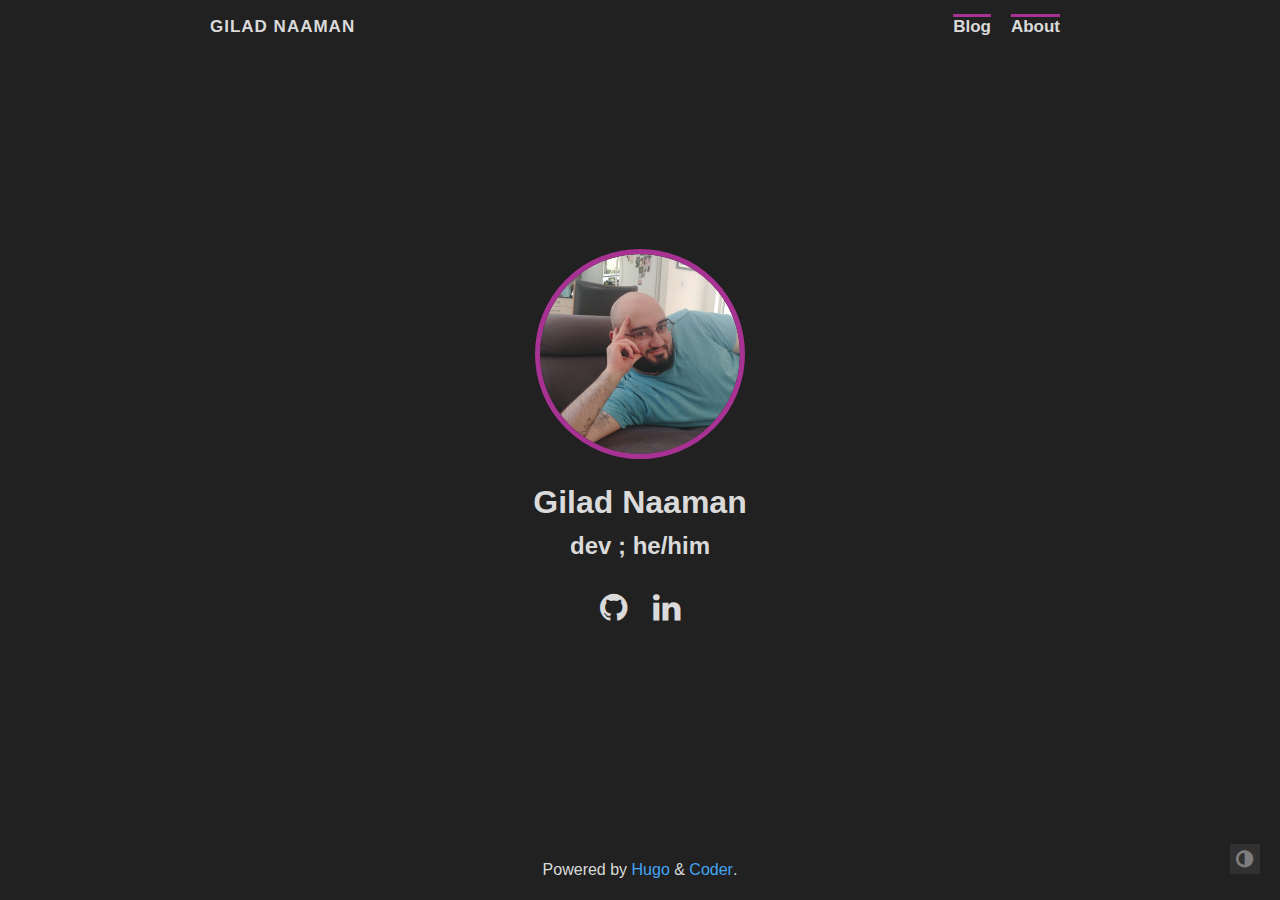
<file: index.html>
<!DOCTYPE html>
<html lang="en">

  <head>
    <meta charset="utf-8">
    <meta name="viewport" content="width=device-width, initial-scale=1.0">
    <meta http-equiv="Content-Language" content="en">
    <meta name="color-scheme" content="light dark">

    

    <meta name="author" content="Gilad Naaman">
    <meta name="description" content="Gilad Naaman&#39;s personal website">
    <meta name="keywords" content="blog,developer,personal">

    <meta name="twitter:card" content="summary"/>
<meta name="twitter:title" content="Gilad naaman"/>
<meta name="twitter:description" content="Gilad Naaman&#39;s personal website"/>

    <meta property="og:title" content="Gilad naaman" />
<meta property="og:description" content="Gilad Naaman&#39;s personal website" />
<meta property="og:type" content="website" />
<meta property="og:url" content="https://naaman.io/" />



    <title>Gilad naaman</title>

    
      <link rel="canonical" href="https://naaman.io/">
    

    <link rel="preload" href="/fonts/forkawesome-webfont.woff2?v=1.2.0" as="font" type="font/woff2" crossorigin>

    
      
      
      <link rel="stylesheet" href="/css/coder.min.8e2b2510f60e1715eae08d113a808dcdaf17f6f711edb9e969be38d0074d240d.css" integrity="sha256-jislEPYOFxXq4I0ROoCNza8X9vcR7bnpab440AdNJA0=" crossorigin="anonymous" media="screen" />
    

    

    
      
        
        
        <link rel="stylesheet" href="/css/coder-dark.min.aa883b9ce35a8ff4a2a5008619005175e842bb18a8a9f9cc2bbcf44dab2d91fa.css" integrity="sha256-qog7nONaj/SipQCGGQBRdehCuxioqfnMK7z0Tastkfo=" crossorigin="anonymous" media="screen" />
      
    

    
      <link rel="stylesheet" href="/css/custom.css" />
    

    

    <link rel="icon" type="image/png" href="/images/favicon-32x32.png" sizes="32x32">
    <link rel="icon" type="image/png" href="/images/favicon-16x16.png" sizes="16x16">

    <link rel="apple-touch-icon" href="/images/apple-touch-icon.png">
    <link rel="apple-touch-icon" sizes="180x180" href="/images/apple-touch-icon.png">

    <link rel="alternate" type="application/rss+xml" href="/index.xml" title="Gilad naaman" />
    
      <script defer src="https://twemoji.maxcdn.com/v/13.0.2/twemoji.min.js"
        integrity="sha384-wyB/MspSJ/r2bT2kCj44qtsYRYlpzO2oAPhRj5myrWD63dt6qWv4x8AZe7Fl3K3b" crossorigin="anonymous"></script>
    

    <meta name="generator" content="Hugo 0.98.0" />
  </head>

  
  
    
  
  <body class="preload-transitions colorscheme-dark"
        onload=" twemoji.parse(document.body); "
  >
    
<div class="float-container">
    <a id="dark-mode-toggle" class="colorscheme-toggle">
        <i class="fa fa-adjust fa-fw" aria-hidden="true"></i>
    </a>
</div>


    <main class="wrapper">
      <nav class="navigation">
  <section class="container">
    <a class="navigation-title" href="/">
      Gilad naaman
    </a>
    
      <input type="checkbox" id="menu-toggle" />
      <label class="menu-button float-right" for="menu-toggle">
        <i class="fa fa-bars fa-fw" aria-hidden="true"></i>
      </label>
      <ul class="navigation-list">
        
          
            <li class="navigation-item">
              <a class="navigation-link" href="/posts/">Blog</a>
            </li>
          
            <li class="navigation-item">
              <a class="navigation-link" href="/about/">About</a>
            </li>
          
        
        
      </ul>
    
  </section>
</nav>


      <div class="content">
        
  <section class="container centered">
  <div class="about">
    
      
        <div class="avatar"><img src="/images/avatar.jpeg" alt="avatar"></div>
      
    
    
    <h1>Gilad Naaman</h1>
    
    <h2>dev ; he/him</h2>
    
    
    <ul>
      
        
          <li>
            <a href="https://github.com/gilnaa/" aria-label="Github"   >
              <i class="fa fa-github fa-2x" aria-hidden="true"></i>
            </a>
          </li>
        
      
        
          <li>
            <a href="https://www.linkedin.com/in/gilad-naaman-b6164214a/" aria-label="linky dinky"   >
              <i class="fa fa-linkedin fa-2x" aria-hidden="true"></i>
            </a>
          </li>
        
      
    </ul>
    
  </div>
</section>


      </div>

      
  <footer class="footer">
    <section class="container">
      
      
      
        
        Powered by <a href="https://gohugo.io/">Hugo</a> & <a href="https://github.com/luizdepra/hugo-coder/">Coder</a>.
      
      
    </section>
  </footer>


    </main>

    
      
      <script src="/js/coder.min.f453d26c79f010446cf0d9770197f77de32c07b7a5512d141a286247fe154a22.js" integrity="sha256-9FPSbHnwEERs8Nl3AZf3feMsB7elUS0UGihiR/4VSiI="></script>
    

    

    

    

    

    

    

    

    
  </body>

</html>
</file>
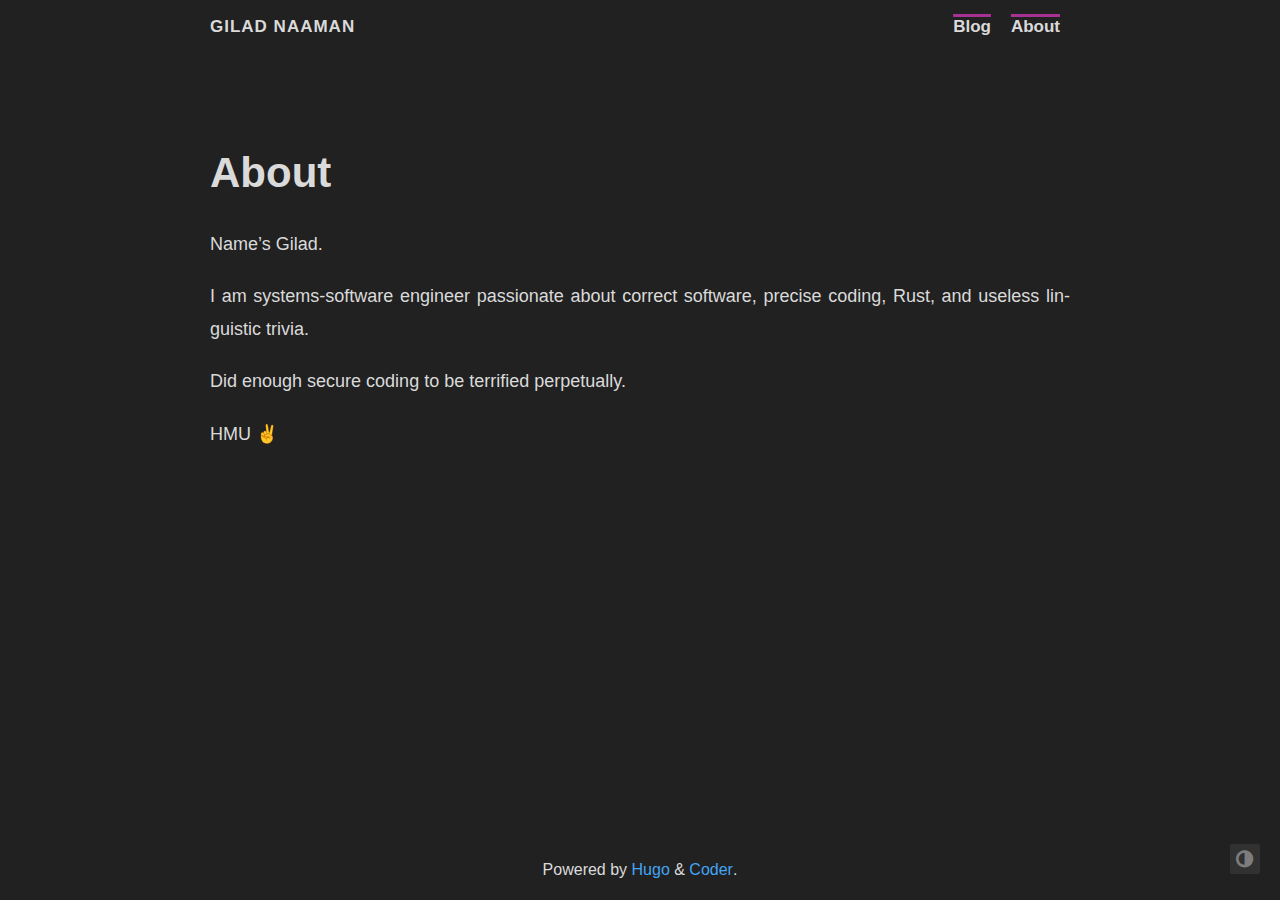
<file: about/index.html>
<!DOCTYPE html>
<html lang="en">

  <head>
    <meta charset="utf-8">
    <meta name="viewport" content="width=device-width, initial-scale=1.0">
    <meta http-equiv="Content-Language" content="en">
    <meta name="color-scheme" content="light dark">

    

    <meta name="author" content="Gilad Naaman">
    <meta name="description" content="Name&rsquo;s Gilad.
I am systems-software engineer passionate about correct software, precise coding, Rust, and useless linguistic trivia.
Did enough secure coding to be terrified perpetually.
HMU ✌️">
    <meta name="keywords" content="blog,developer,personal">

    <meta name="twitter:card" content="summary"/>
<meta name="twitter:title" content="About"/>
<meta name="twitter:description" content="Name&rsquo;s Gilad.
I am systems-software engineer passionate about correct software, precise coding, Rust, and useless linguistic trivia.
Did enough secure coding to be terrified perpetually.
HMU ✌️"/>

    <meta property="og:title" content="About" />
<meta property="og:description" content="Name&rsquo;s Gilad.
I am systems-software engineer passionate about correct software, precise coding, Rust, and useless linguistic trivia.
Did enough secure coding to be terrified perpetually.
HMU ✌️" />
<meta property="og:type" content="article" />
<meta property="og:url" content="https://naaman.io/about/" /><meta property="article:section" content="" />





    <title>
  About · Gilad naaman
</title>

    
      <link rel="canonical" href="https://naaman.io/about/">
    

    <link rel="preload" href="/fonts/forkawesome-webfont.woff2?v=1.2.0" as="font" type="font/woff2" crossorigin>

    
      
      
      <link rel="stylesheet" href="/css/coder.min.8e2b2510f60e1715eae08d113a808dcdaf17f6f711edb9e969be38d0074d240d.css" integrity="sha256-jislEPYOFxXq4I0ROoCNza8X9vcR7bnpab440AdNJA0=" crossorigin="anonymous" media="screen" />
    

    

    
      
        
        
        <link rel="stylesheet" href="/css/coder-dark.min.aa883b9ce35a8ff4a2a5008619005175e842bb18a8a9f9cc2bbcf44dab2d91fa.css" integrity="sha256-qog7nONaj/SipQCGGQBRdehCuxioqfnMK7z0Tastkfo=" crossorigin="anonymous" media="screen" />
      
    

    
      <link rel="stylesheet" href="/css/custom.css" />
    

    

    <link rel="icon" type="image/png" href="/images/favicon-32x32.png" sizes="32x32">
    <link rel="icon" type="image/png" href="/images/favicon-16x16.png" sizes="16x16">

    <link rel="apple-touch-icon" href="/images/apple-touch-icon.png">
    <link rel="apple-touch-icon" sizes="180x180" href="/images/apple-touch-icon.png">

    
      <script defer src="https://twemoji.maxcdn.com/v/13.0.2/twemoji.min.js"
        integrity="sha384-wyB/MspSJ/r2bT2kCj44qtsYRYlpzO2oAPhRj5myrWD63dt6qWv4x8AZe7Fl3K3b" crossorigin="anonymous"></script>
    

    <meta name="generator" content="Hugo 0.98.0" />
  </head>

  
  
    
  
  <body class="preload-transitions colorscheme-dark"
        onload=" twemoji.parse(document.body); "
  >
    
<div class="float-container">
    <a id="dark-mode-toggle" class="colorscheme-toggle">
        <i class="fa fa-adjust fa-fw" aria-hidden="true"></i>
    </a>
</div>


    <main class="wrapper">
      <nav class="navigation">
  <section class="container">
    <a class="navigation-title" href="/">
      Gilad naaman
    </a>
    
      <input type="checkbox" id="menu-toggle" />
      <label class="menu-button float-right" for="menu-toggle">
        <i class="fa fa-bars fa-fw" aria-hidden="true"></i>
      </label>
      <ul class="navigation-list">
        
          
            <li class="navigation-item">
              <a class="navigation-link" href="/posts/">Blog</a>
            </li>
          
            <li class="navigation-item">
              <a class="navigation-link" href="/about/">About</a>
            </li>
          
        
        
      </ul>
    
  </section>
</nav>


      <div class="content">
        
  <section class="container page">
  <article>
    <header>
      <h1 class="title">
        <a class="title-link" href="https://naaman.io/about/">
          About
        </a>
      </h1>
    </header>

    <p>Name&rsquo;s Gilad.</p>
<p>I am systems-software engineer passionate about correct software, precise coding, Rust, and useless linguistic trivia.</p>
<p>Did enough secure coding to be terrified perpetually.</p>
<p>HMU ✌️</p>

  </article>
</section>

  

      </div>

      
  <footer class="footer">
    <section class="container">
      
      
      
        
        Powered by <a href="https://gohugo.io/">Hugo</a> & <a href="https://github.com/luizdepra/hugo-coder/">Coder</a>.
      
      
    </section>
  </footer>


    </main>

    
      
      <script src="/js/coder.min.f453d26c79f010446cf0d9770197f77de32c07b7a5512d141a286247fe154a22.js" integrity="sha256-9FPSbHnwEERs8Nl3AZf3feMsB7elUS0UGihiR/4VSiI="></script>
    

    

    

    

    

    

    

    

    
  </body>

</html>
</file>
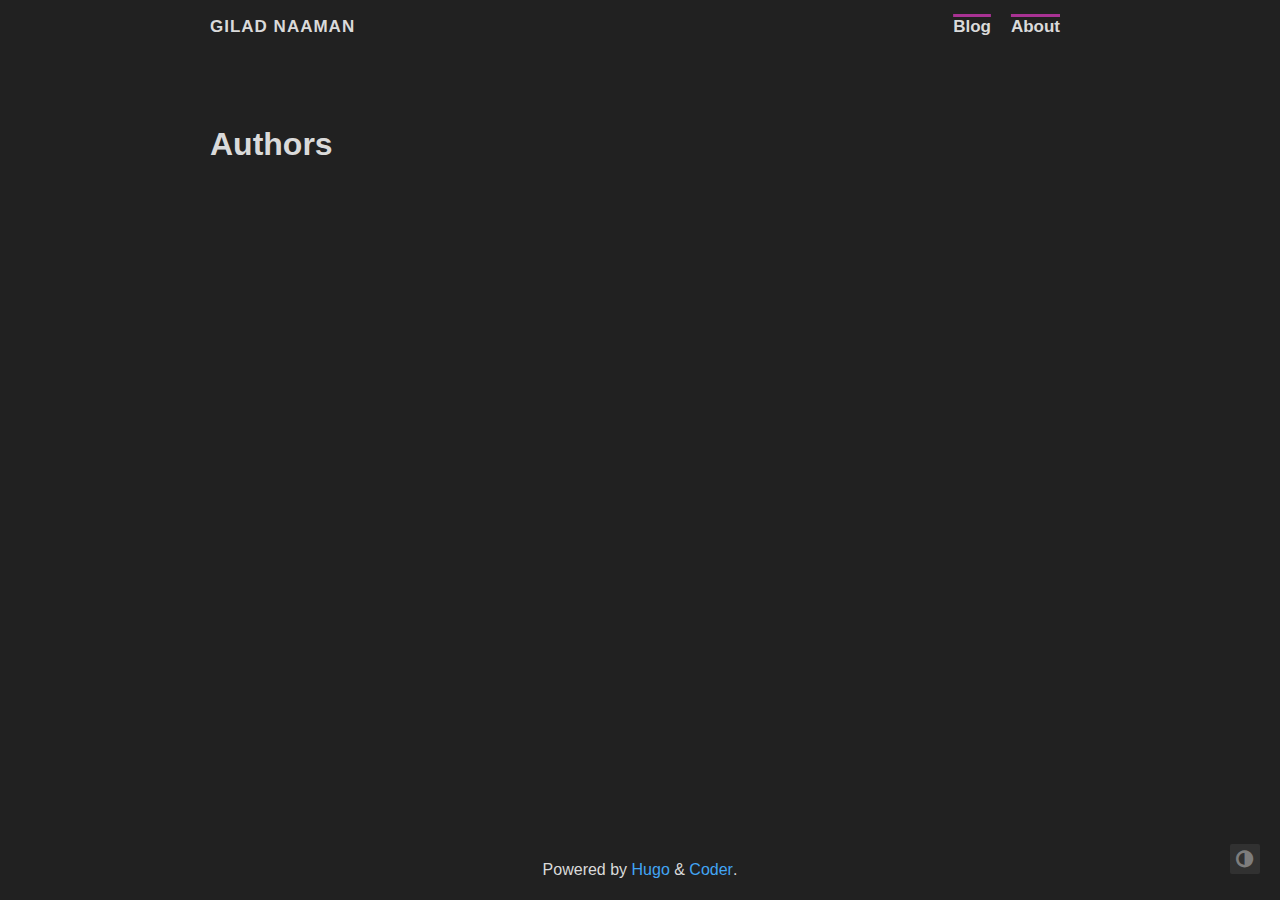
<file: authors/index.html>
<!DOCTYPE html>
<html lang="en">

  <head>
    <meta charset="utf-8">
    <meta name="viewport" content="width=device-width, initial-scale=1.0">
    <meta http-equiv="Content-Language" content="en">
    <meta name="color-scheme" content="light dark">

    

    <meta name="author" content="Gilad Naaman">
    <meta name="description" content="Gilad Naaman&#39;s personal website">
    <meta name="keywords" content="blog,developer,personal">

    <meta name="twitter:card" content="summary"/>
<meta name="twitter:title" content="Authors"/>
<meta name="twitter:description" content="Gilad Naaman&#39;s personal website"/>

    <meta property="og:title" content="Authors" />
<meta property="og:description" content="Gilad Naaman&#39;s personal website" />
<meta property="og:type" content="website" />
<meta property="og:url" content="https://naaman.io/authors/" />



    <title>Authors · Gilad naaman</title>

    
      <link rel="canonical" href="https://naaman.io/authors/">
    

    <link rel="preload" href="/fonts/forkawesome-webfont.woff2?v=1.2.0" as="font" type="font/woff2" crossorigin>

    
      
      
      <link rel="stylesheet" href="/css/coder.min.8e2b2510f60e1715eae08d113a808dcdaf17f6f711edb9e969be38d0074d240d.css" integrity="sha256-jislEPYOFxXq4I0ROoCNza8X9vcR7bnpab440AdNJA0=" crossorigin="anonymous" media="screen" />
    

    

    
      
        
        
        <link rel="stylesheet" href="/css/coder-dark.min.aa883b9ce35a8ff4a2a5008619005175e842bb18a8a9f9cc2bbcf44dab2d91fa.css" integrity="sha256-qog7nONaj/SipQCGGQBRdehCuxioqfnMK7z0Tastkfo=" crossorigin="anonymous" media="screen" />
      
    

    
      <link rel="stylesheet" href="/css/custom.css" />
    

    

    <link rel="icon" type="image/png" href="/images/favicon-32x32.png" sizes="32x32">
    <link rel="icon" type="image/png" href="/images/favicon-16x16.png" sizes="16x16">

    <link rel="apple-touch-icon" href="/images/apple-touch-icon.png">
    <link rel="apple-touch-icon" sizes="180x180" href="/images/apple-touch-icon.png">

    <link rel="alternate" type="application/rss+xml" href="/authors/index.xml" title="Gilad naaman" />
    
      <script defer src="https://twemoji.maxcdn.com/v/13.0.2/twemoji.min.js"
        integrity="sha384-wyB/MspSJ/r2bT2kCj44qtsYRYlpzO2oAPhRj5myrWD63dt6qWv4x8AZe7Fl3K3b" crossorigin="anonymous"></script>
    

    <meta name="generator" content="Hugo 0.98.0" />
  </head>

  
  
    
  
  <body class="preload-transitions colorscheme-dark"
        onload=" twemoji.parse(document.body); "
  >
    
<div class="float-container">
    <a id="dark-mode-toggle" class="colorscheme-toggle">
        <i class="fa fa-adjust fa-fw" aria-hidden="true"></i>
    </a>
</div>


    <main class="wrapper">
      <nav class="navigation">
  <section class="container">
    <a class="navigation-title" href="/">
      Gilad naaman
    </a>
    
      <input type="checkbox" id="menu-toggle" />
      <label class="menu-button float-right" for="menu-toggle">
        <i class="fa fa-bars fa-fw" aria-hidden="true"></i>
      </label>
      <ul class="navigation-list">
        
          
            <li class="navigation-item">
              <a class="navigation-link" href="/posts/">Blog</a>
            </li>
          
            <li class="navigation-item">
              <a class="navigation-link" href="/about/">About</a>
            </li>
          
        
        
      </ul>
    
  </section>
</nav>


      <div class="content">
        
  <section class="container taxonomy">
  <h1 class="title">
    <a class="title-link" href="https://naaman.io/authors/">Authors</a>
  </h1>
  
  <ul>
    
    
  </ul>
</section>


      </div>

      
  <footer class="footer">
    <section class="container">
      
      
      
        
        Powered by <a href="https://gohugo.io/">Hugo</a> & <a href="https://github.com/luizdepra/hugo-coder/">Coder</a>.
      
      
    </section>
  </footer>


    </main>

    
      
      <script src="/js/coder.min.f453d26c79f010446cf0d9770197f77de32c07b7a5512d141a286247fe154a22.js" integrity="sha256-9FPSbHnwEERs8Nl3AZf3feMsB7elUS0UGihiR/4VSiI="></script>
    

    

    

    

    

    

    

    

    
  </body>

</html>
</file>
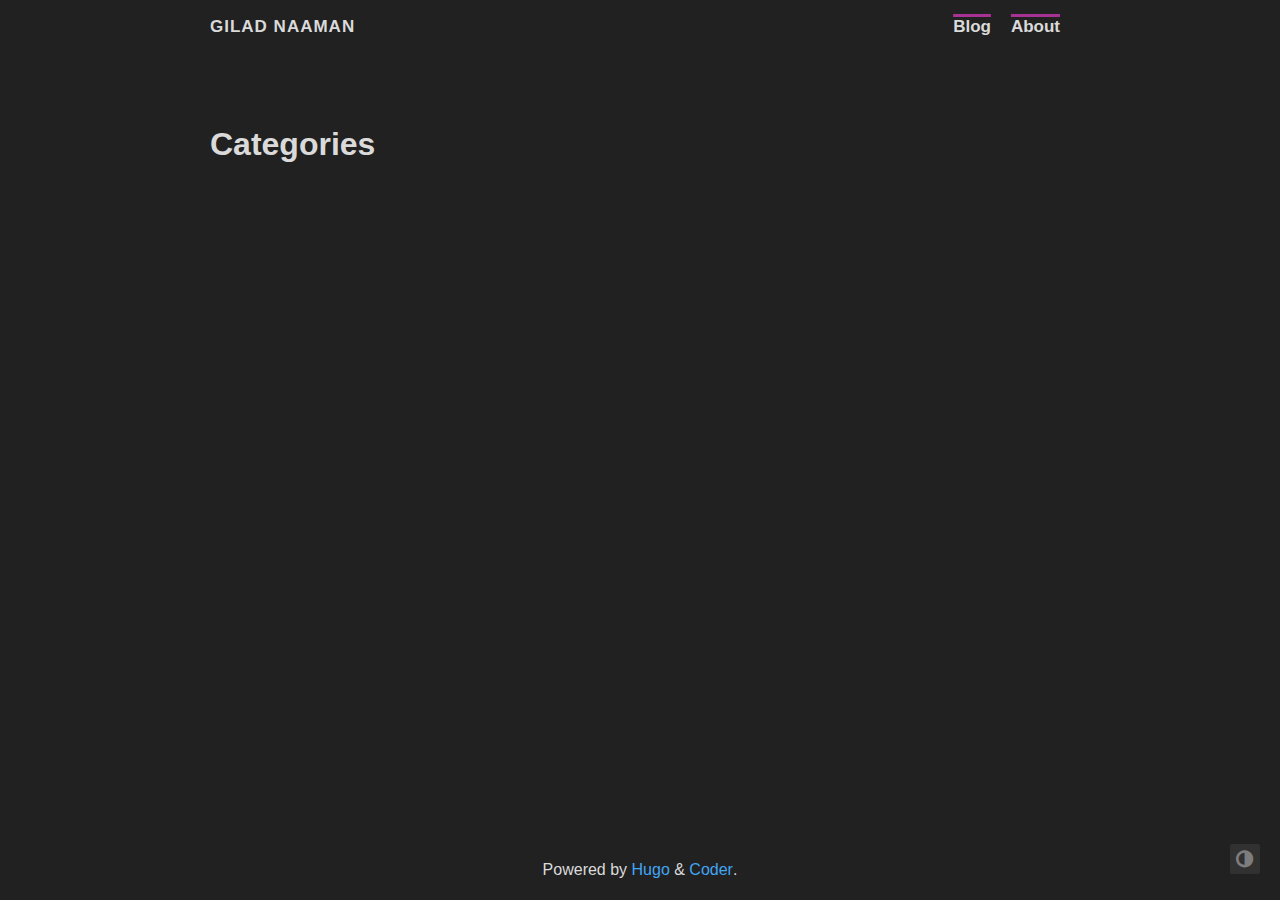
<file: categories/index.html>
<!DOCTYPE html>
<html lang="en">

  <head>
    <meta charset="utf-8">
    <meta name="viewport" content="width=device-width, initial-scale=1.0">
    <meta http-equiv="Content-Language" content="en">
    <meta name="color-scheme" content="light dark">

    

    <meta name="author" content="Gilad Naaman">
    <meta name="description" content="Gilad Naaman&#39;s personal website">
    <meta name="keywords" content="blog,developer,personal">

    <meta name="twitter:card" content="summary"/>
<meta name="twitter:title" content="Categories"/>
<meta name="twitter:description" content="Gilad Naaman&#39;s personal website"/>

    <meta property="og:title" content="Categories" />
<meta property="og:description" content="Gilad Naaman&#39;s personal website" />
<meta property="og:type" content="website" />
<meta property="og:url" content="https://naaman.io/categories/" />



    <title>Categories · Gilad naaman</title>

    
      <link rel="canonical" href="https://naaman.io/categories/">
    

    <link rel="preload" href="/fonts/forkawesome-webfont.woff2?v=1.2.0" as="font" type="font/woff2" crossorigin>

    
      
      
      <link rel="stylesheet" href="/css/coder.min.8e2b2510f60e1715eae08d113a808dcdaf17f6f711edb9e969be38d0074d240d.css" integrity="sha256-jislEPYOFxXq4I0ROoCNza8X9vcR7bnpab440AdNJA0=" crossorigin="anonymous" media="screen" />
    

    

    
      
        
        
        <link rel="stylesheet" href="/css/coder-dark.min.aa883b9ce35a8ff4a2a5008619005175e842bb18a8a9f9cc2bbcf44dab2d91fa.css" integrity="sha256-qog7nONaj/SipQCGGQBRdehCuxioqfnMK7z0Tastkfo=" crossorigin="anonymous" media="screen" />
      
    

    
      <link rel="stylesheet" href="/css/custom.css" />
    

    

    <link rel="icon" type="image/png" href="/images/favicon-32x32.png" sizes="32x32">
    <link rel="icon" type="image/png" href="/images/favicon-16x16.png" sizes="16x16">

    <link rel="apple-touch-icon" href="/images/apple-touch-icon.png">
    <link rel="apple-touch-icon" sizes="180x180" href="/images/apple-touch-icon.png">

    <link rel="alternate" type="application/rss+xml" href="/categories/index.xml" title="Gilad naaman" />
    
      <script defer src="https://twemoji.maxcdn.com/v/13.0.2/twemoji.min.js"
        integrity="sha384-wyB/MspSJ/r2bT2kCj44qtsYRYlpzO2oAPhRj5myrWD63dt6qWv4x8AZe7Fl3K3b" crossorigin="anonymous"></script>
    

    <meta name="generator" content="Hugo 0.98.0" />
  </head>

  
  
    
  
  <body class="preload-transitions colorscheme-dark"
        onload=" twemoji.parse(document.body); "
  >
    
<div class="float-container">
    <a id="dark-mode-toggle" class="colorscheme-toggle">
        <i class="fa fa-adjust fa-fw" aria-hidden="true"></i>
    </a>
</div>


    <main class="wrapper">
      <nav class="navigation">
  <section class="container">
    <a class="navigation-title" href="/">
      Gilad naaman
    </a>
    
      <input type="checkbox" id="menu-toggle" />
      <label class="menu-button float-right" for="menu-toggle">
        <i class="fa fa-bars fa-fw" aria-hidden="true"></i>
      </label>
      <ul class="navigation-list">
        
          
            <li class="navigation-item">
              <a class="navigation-link" href="/posts/">Blog</a>
            </li>
          
            <li class="navigation-item">
              <a class="navigation-link" href="/about/">About</a>
            </li>
          
        
        
      </ul>
    
  </section>
</nav>


      <div class="content">
        
  <section class="container taxonomy">
  <h1 class="title">
    <a class="title-link" href="https://naaman.io/categories/">Categories</a>
  </h1>
  
  <ul>
    
    
  </ul>
</section>


      </div>

      
  <footer class="footer">
    <section class="container">
      
      
      
        
        Powered by <a href="https://gohugo.io/">Hugo</a> & <a href="https://github.com/luizdepra/hugo-coder/">Coder</a>.
      
      
    </section>
  </footer>


    </main>

    
      
      <script src="/js/coder.min.f453d26c79f010446cf0d9770197f77de32c07b7a5512d141a286247fe154a22.js" integrity="sha256-9FPSbHnwEERs8Nl3AZf3feMsB7elUS0UGihiR/4VSiI="></script>
    

    

    

    

    

    

    

    

    
  </body>

</html>
</file>
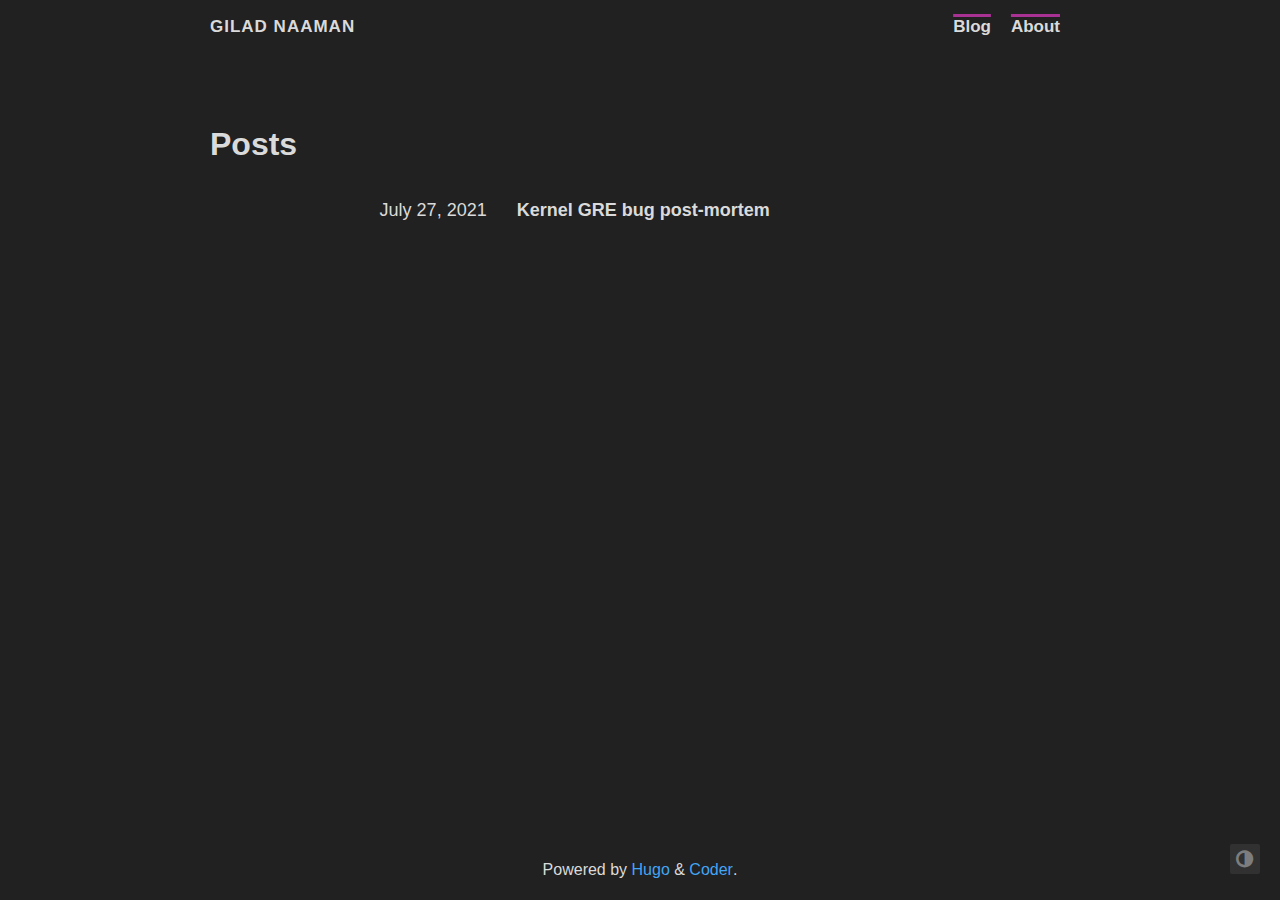
<file: posts/index.html>
<!DOCTYPE html>
<html lang="en">

  <head>
    <meta charset="utf-8">
    <meta name="viewport" content="width=device-width, initial-scale=1.0">
    <meta http-equiv="Content-Language" content="en">
    <meta name="color-scheme" content="light dark">

    

    <meta name="author" content="Gilad Naaman">
    <meta name="description" content="Gilad Naaman&#39;s personal website">
    <meta name="keywords" content="blog,developer,personal">

    <meta name="twitter:card" content="summary"/>
<meta name="twitter:title" content="Posts"/>
<meta name="twitter:description" content="Gilad Naaman&#39;s personal website"/>

    <meta property="og:title" content="Posts" />
<meta property="og:description" content="Gilad Naaman&#39;s personal website" />
<meta property="og:type" content="website" />
<meta property="og:url" content="https://naaman.io/posts/" />



    <title>
  Posts · Gilad naaman
</title>

    
      <link rel="canonical" href="https://naaman.io/posts/">
    

    <link rel="preload" href="/fonts/forkawesome-webfont.woff2?v=1.2.0" as="font" type="font/woff2" crossorigin>

    
      
      
      <link rel="stylesheet" href="/css/coder.min.8e2b2510f60e1715eae08d113a808dcdaf17f6f711edb9e969be38d0074d240d.css" integrity="sha256-jislEPYOFxXq4I0ROoCNza8X9vcR7bnpab440AdNJA0=" crossorigin="anonymous" media="screen" />
    

    

    
      
        
        
        <link rel="stylesheet" href="/css/coder-dark.min.aa883b9ce35a8ff4a2a5008619005175e842bb18a8a9f9cc2bbcf44dab2d91fa.css" integrity="sha256-qog7nONaj/SipQCGGQBRdehCuxioqfnMK7z0Tastkfo=" crossorigin="anonymous" media="screen" />
      
    

    
      <link rel="stylesheet" href="/css/custom.css" />
    

    

    <link rel="icon" type="image/png" href="/images/favicon-32x32.png" sizes="32x32">
    <link rel="icon" type="image/png" href="/images/favicon-16x16.png" sizes="16x16">

    <link rel="apple-touch-icon" href="/images/apple-touch-icon.png">
    <link rel="apple-touch-icon" sizes="180x180" href="/images/apple-touch-icon.png">

    <link rel="alternate" type="application/rss+xml" href="/posts/index.xml" title="Gilad naaman" />
    
      <script defer src="https://twemoji.maxcdn.com/v/13.0.2/twemoji.min.js"
        integrity="sha384-wyB/MspSJ/r2bT2kCj44qtsYRYlpzO2oAPhRj5myrWD63dt6qWv4x8AZe7Fl3K3b" crossorigin="anonymous"></script>
    

    <meta name="generator" content="Hugo 0.98.0" />
  </head>

  
  
    
  
  <body class="preload-transitions colorscheme-dark"
        onload=" twemoji.parse(document.body); "
  >
    
<div class="float-container">
    <a id="dark-mode-toggle" class="colorscheme-toggle">
        <i class="fa fa-adjust fa-fw" aria-hidden="true"></i>
    </a>
</div>


    <main class="wrapper">
      <nav class="navigation">
  <section class="container">
    <a class="navigation-title" href="/">
      Gilad naaman
    </a>
    
      <input type="checkbox" id="menu-toggle" />
      <label class="menu-button float-right" for="menu-toggle">
        <i class="fa fa-bars fa-fw" aria-hidden="true"></i>
      </label>
      <ul class="navigation-list">
        
          
            <li class="navigation-item">
              <a class="navigation-link" href="/posts/">Blog</a>
            </li>
          
            <li class="navigation-item">
              <a class="navigation-link" href="/about/">About</a>
            </li>
          
        
        
      </ul>
    
  </section>
</nav>


      <div class="content">
        
  <section class="container list">
    <h1 class="title">
      <a class="title-link" href="https://naaman.io/posts/">
        Posts
      </a>
    </h1>
    
    <ul><li>
  <span class="date">July 27, 2021</span>
  <a class="title" href="/posts/my-first-post/">Kernel GRE bug post-mortem</a>
</li>
</ul>

    






  </section>

      </div>

      
  <footer class="footer">
    <section class="container">
      
      
      
        
        Powered by <a href="https://gohugo.io/">Hugo</a> & <a href="https://github.com/luizdepra/hugo-coder/">Coder</a>.
      
      
    </section>
  </footer>


    </main>

    
      
      <script src="/js/coder.min.f453d26c79f010446cf0d9770197f77de32c07b7a5512d141a286247fe154a22.js" integrity="sha256-9FPSbHnwEERs8Nl3AZf3feMsB7elUS0UGihiR/4VSiI="></script>
    

    

    

    

    

    

    

    

    
  </body>

</html>
</file>
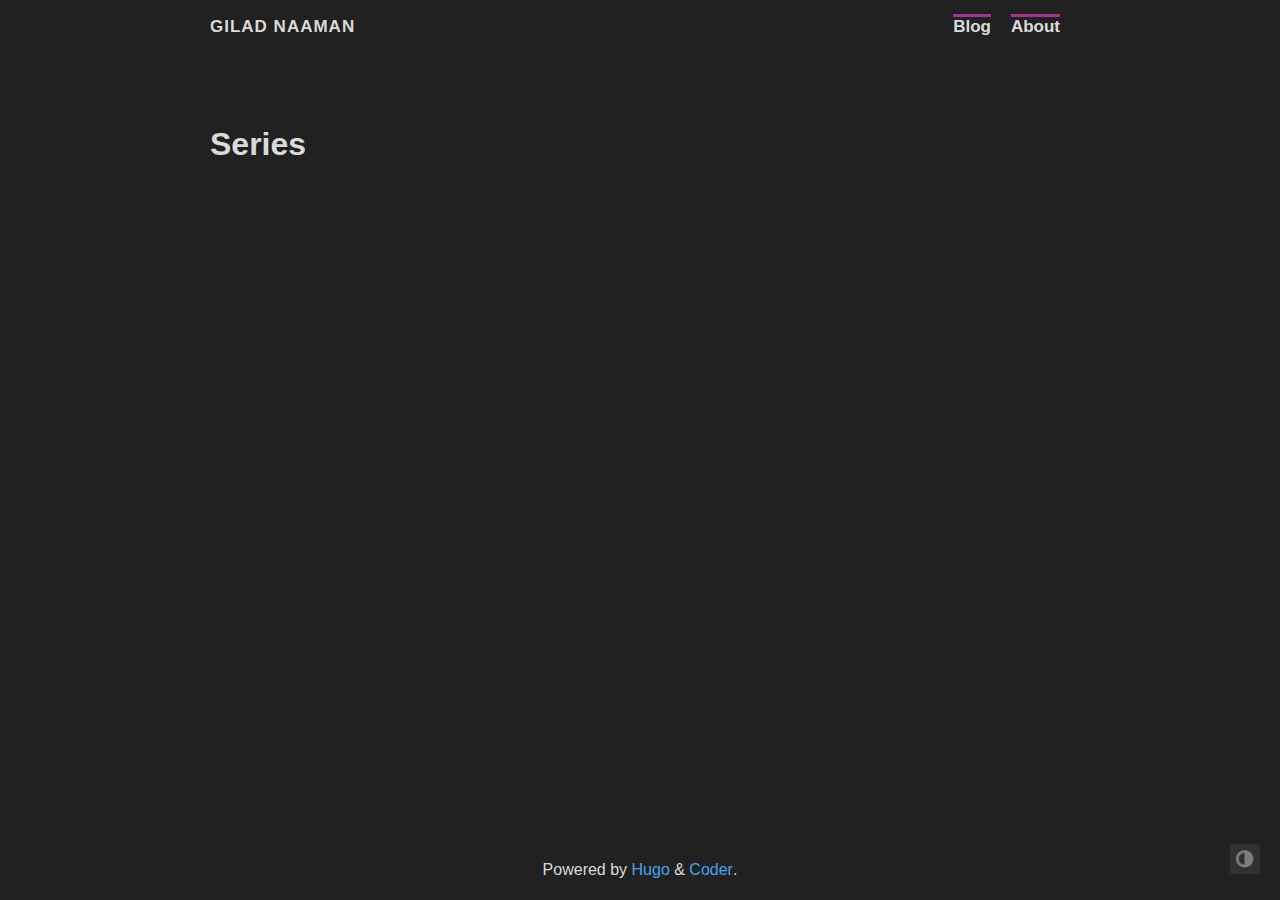
<file: series/index.html>
<!DOCTYPE html>
<html lang="en">

  <head>
    <meta charset="utf-8">
    <meta name="viewport" content="width=device-width, initial-scale=1.0">
    <meta http-equiv="Content-Language" content="en">
    <meta name="color-scheme" content="light dark">

    

    <meta name="author" content="Gilad Naaman">
    <meta name="description" content="Gilad Naaman&#39;s personal website">
    <meta name="keywords" content="blog,developer,personal">

    <meta name="twitter:card" content="summary"/>
<meta name="twitter:title" content="Series"/>
<meta name="twitter:description" content="Gilad Naaman&#39;s personal website"/>

    <meta property="og:title" content="Series" />
<meta property="og:description" content="Gilad Naaman&#39;s personal website" />
<meta property="og:type" content="website" />
<meta property="og:url" content="https://naaman.io/series/" />



    <title>Series · Gilad naaman</title>

    
      <link rel="canonical" href="https://naaman.io/series/">
    

    <link rel="preload" href="/fonts/forkawesome-webfont.woff2?v=1.2.0" as="font" type="font/woff2" crossorigin>

    
      
      
      <link rel="stylesheet" href="/css/coder.min.8e2b2510f60e1715eae08d113a808dcdaf17f6f711edb9e969be38d0074d240d.css" integrity="sha256-jislEPYOFxXq4I0ROoCNza8X9vcR7bnpab440AdNJA0=" crossorigin="anonymous" media="screen" />
    

    

    
      
        
        
        <link rel="stylesheet" href="/css/coder-dark.min.aa883b9ce35a8ff4a2a5008619005175e842bb18a8a9f9cc2bbcf44dab2d91fa.css" integrity="sha256-qog7nONaj/SipQCGGQBRdehCuxioqfnMK7z0Tastkfo=" crossorigin="anonymous" media="screen" />
      
    

    
      <link rel="stylesheet" href="/css/custom.css" />
    

    

    <link rel="icon" type="image/png" href="/images/favicon-32x32.png" sizes="32x32">
    <link rel="icon" type="image/png" href="/images/favicon-16x16.png" sizes="16x16">

    <link rel="apple-touch-icon" href="/images/apple-touch-icon.png">
    <link rel="apple-touch-icon" sizes="180x180" href="/images/apple-touch-icon.png">

    <link rel="alternate" type="application/rss+xml" href="/series/index.xml" title="Gilad naaman" />
    
      <script defer src="https://twemoji.maxcdn.com/v/13.0.2/twemoji.min.js"
        integrity="sha384-wyB/MspSJ/r2bT2kCj44qtsYRYlpzO2oAPhRj5myrWD63dt6qWv4x8AZe7Fl3K3b" crossorigin="anonymous"></script>
    

    <meta name="generator" content="Hugo 0.98.0" />
  </head>

  
  
    
  
  <body class="preload-transitions colorscheme-dark"
        onload=" twemoji.parse(document.body); "
  >
    
<div class="float-container">
    <a id="dark-mode-toggle" class="colorscheme-toggle">
        <i class="fa fa-adjust fa-fw" aria-hidden="true"></i>
    </a>
</div>


    <main class="wrapper">
      <nav class="navigation">
  <section class="container">
    <a class="navigation-title" href="/">
      Gilad naaman
    </a>
    
      <input type="checkbox" id="menu-toggle" />
      <label class="menu-button float-right" for="menu-toggle">
        <i class="fa fa-bars fa-fw" aria-hidden="true"></i>
      </label>
      <ul class="navigation-list">
        
          
            <li class="navigation-item">
              <a class="navigation-link" href="/posts/">Blog</a>
            </li>
          
            <li class="navigation-item">
              <a class="navigation-link" href="/about/">About</a>
            </li>
          
        
        
      </ul>
    
  </section>
</nav>


      <div class="content">
        
  <section class="container taxonomy">
  <h1 class="title">
    <a class="title-link" href="https://naaman.io/series/">Series</a>
  </h1>
  
  <ul>
    
    
  </ul>
</section>


      </div>

      
  <footer class="footer">
    <section class="container">
      
      
      
        
        Powered by <a href="https://gohugo.io/">Hugo</a> & <a href="https://github.com/luizdepra/hugo-coder/">Coder</a>.
      
      
    </section>
  </footer>


    </main>

    
      
      <script src="/js/coder.min.f453d26c79f010446cf0d9770197f77de32c07b7a5512d141a286247fe154a22.js" integrity="sha256-9FPSbHnwEERs8Nl3AZf3feMsB7elUS0UGihiR/4VSiI="></script>
    

    

    

    

    

    

    

    

    
  </body>

</html>
</file>
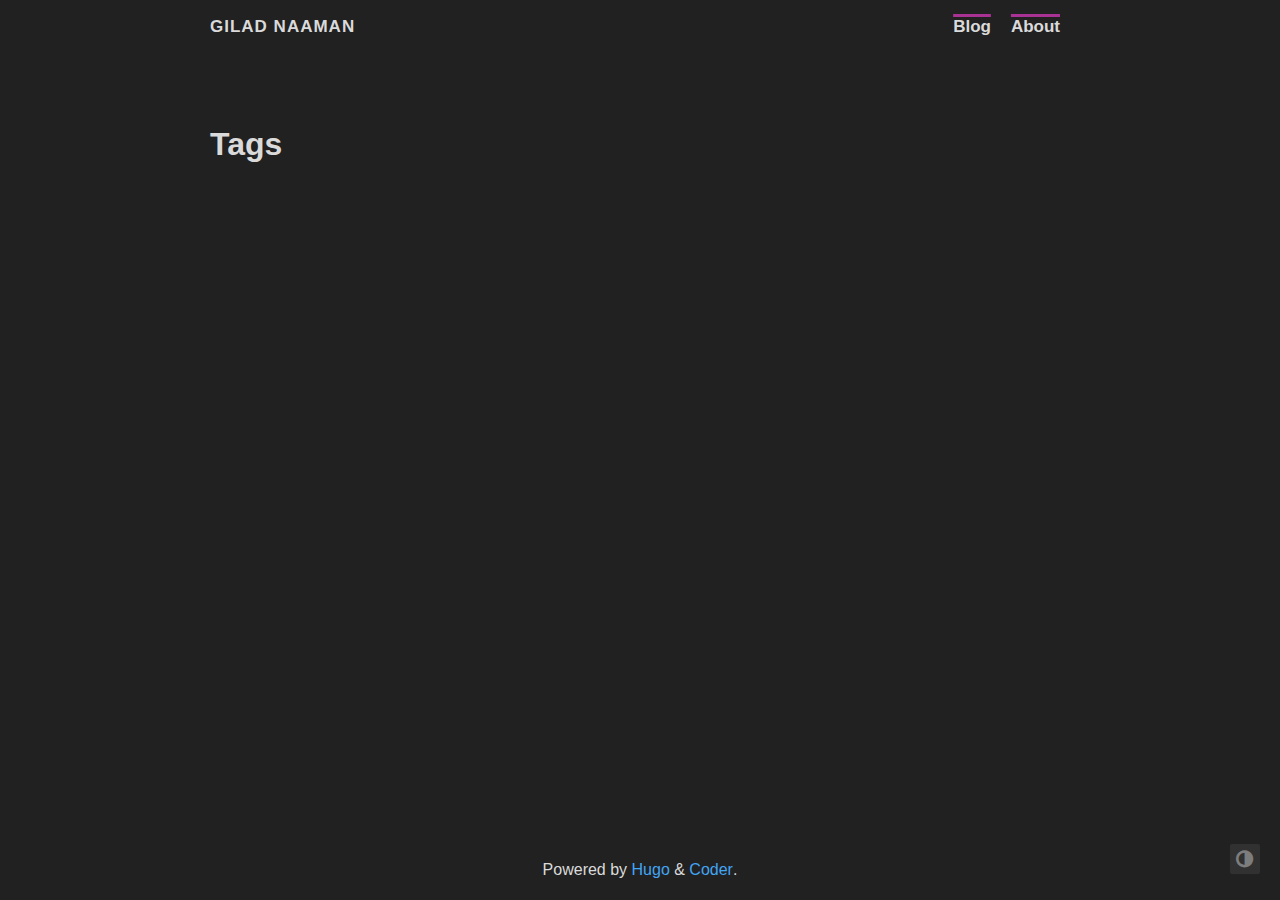
<file: tags/index.html>
<!DOCTYPE html>
<html lang="en">

  <head>
    <meta charset="utf-8">
    <meta name="viewport" content="width=device-width, initial-scale=1.0">
    <meta http-equiv="Content-Language" content="en">
    <meta name="color-scheme" content="light dark">

    

    <meta name="author" content="Gilad Naaman">
    <meta name="description" content="Gilad Naaman&#39;s personal website">
    <meta name="keywords" content="blog,developer,personal">

    <meta name="twitter:card" content="summary"/>
<meta name="twitter:title" content="Tags"/>
<meta name="twitter:description" content="Gilad Naaman&#39;s personal website"/>

    <meta property="og:title" content="Tags" />
<meta property="og:description" content="Gilad Naaman&#39;s personal website" />
<meta property="og:type" content="website" />
<meta property="og:url" content="https://naaman.io/tags/" />



    <title>Tags · Gilad naaman</title>

    
      <link rel="canonical" href="https://naaman.io/tags/">
    

    <link rel="preload" href="/fonts/forkawesome-webfont.woff2?v=1.2.0" as="font" type="font/woff2" crossorigin>

    
      
      
      <link rel="stylesheet" href="/css/coder.min.8e2b2510f60e1715eae08d113a808dcdaf17f6f711edb9e969be38d0074d240d.css" integrity="sha256-jislEPYOFxXq4I0ROoCNza8X9vcR7bnpab440AdNJA0=" crossorigin="anonymous" media="screen" />
    

    

    
      
        
        
        <link rel="stylesheet" href="/css/coder-dark.min.aa883b9ce35a8ff4a2a5008619005175e842bb18a8a9f9cc2bbcf44dab2d91fa.css" integrity="sha256-qog7nONaj/SipQCGGQBRdehCuxioqfnMK7z0Tastkfo=" crossorigin="anonymous" media="screen" />
      
    

    
      <link rel="stylesheet" href="/css/custom.css" />
    

    

    <link rel="icon" type="image/png" href="/images/favicon-32x32.png" sizes="32x32">
    <link rel="icon" type="image/png" href="/images/favicon-16x16.png" sizes="16x16">

    <link rel="apple-touch-icon" href="/images/apple-touch-icon.png">
    <link rel="apple-touch-icon" sizes="180x180" href="/images/apple-touch-icon.png">

    <link rel="alternate" type="application/rss+xml" href="/tags/index.xml" title="Gilad naaman" />
    
      <script defer src="https://twemoji.maxcdn.com/v/13.0.2/twemoji.min.js"
        integrity="sha384-wyB/MspSJ/r2bT2kCj44qtsYRYlpzO2oAPhRj5myrWD63dt6qWv4x8AZe7Fl3K3b" crossorigin="anonymous"></script>
    

    <meta name="generator" content="Hugo 0.98.0" />
  </head>

  
  
    
  
  <body class="preload-transitions colorscheme-dark"
        onload=" twemoji.parse(document.body); "
  >
    
<div class="float-container">
    <a id="dark-mode-toggle" class="colorscheme-toggle">
        <i class="fa fa-adjust fa-fw" aria-hidden="true"></i>
    </a>
</div>


    <main class="wrapper">
      <nav class="navigation">
  <section class="container">
    <a class="navigation-title" href="/">
      Gilad naaman
    </a>
    
      <input type="checkbox" id="menu-toggle" />
      <label class="menu-button float-right" for="menu-toggle">
        <i class="fa fa-bars fa-fw" aria-hidden="true"></i>
      </label>
      <ul class="navigation-list">
        
          
            <li class="navigation-item">
              <a class="navigation-link" href="/posts/">Blog</a>
            </li>
          
            <li class="navigation-item">
              <a class="navigation-link" href="/about/">About</a>
            </li>
          
        
        
      </ul>
    
  </section>
</nav>


      <div class="content">
        
  <section class="container taxonomy">
  <h1 class="title">
    <a class="title-link" href="https://naaman.io/tags/">Tags</a>
  </h1>
  
  <ul>
    
    
  </ul>
</section>


      </div>

      
  <footer class="footer">
    <section class="container">
      
      
      
        
        Powered by <a href="https://gohugo.io/">Hugo</a> & <a href="https://github.com/luizdepra/hugo-coder/">Coder</a>.
      
      
    </section>
  </footer>


    </main>

    
      
      <script src="/js/coder.min.f453d26c79f010446cf0d9770197f77de32c07b7a5512d141a286247fe154a22.js" integrity="sha256-9FPSbHnwEERs8Nl3AZf3feMsB7elUS0UGihiR/4VSiI="></script>
    

    

    

    

    

    

    

    

    
  </body>

</html>
</file>
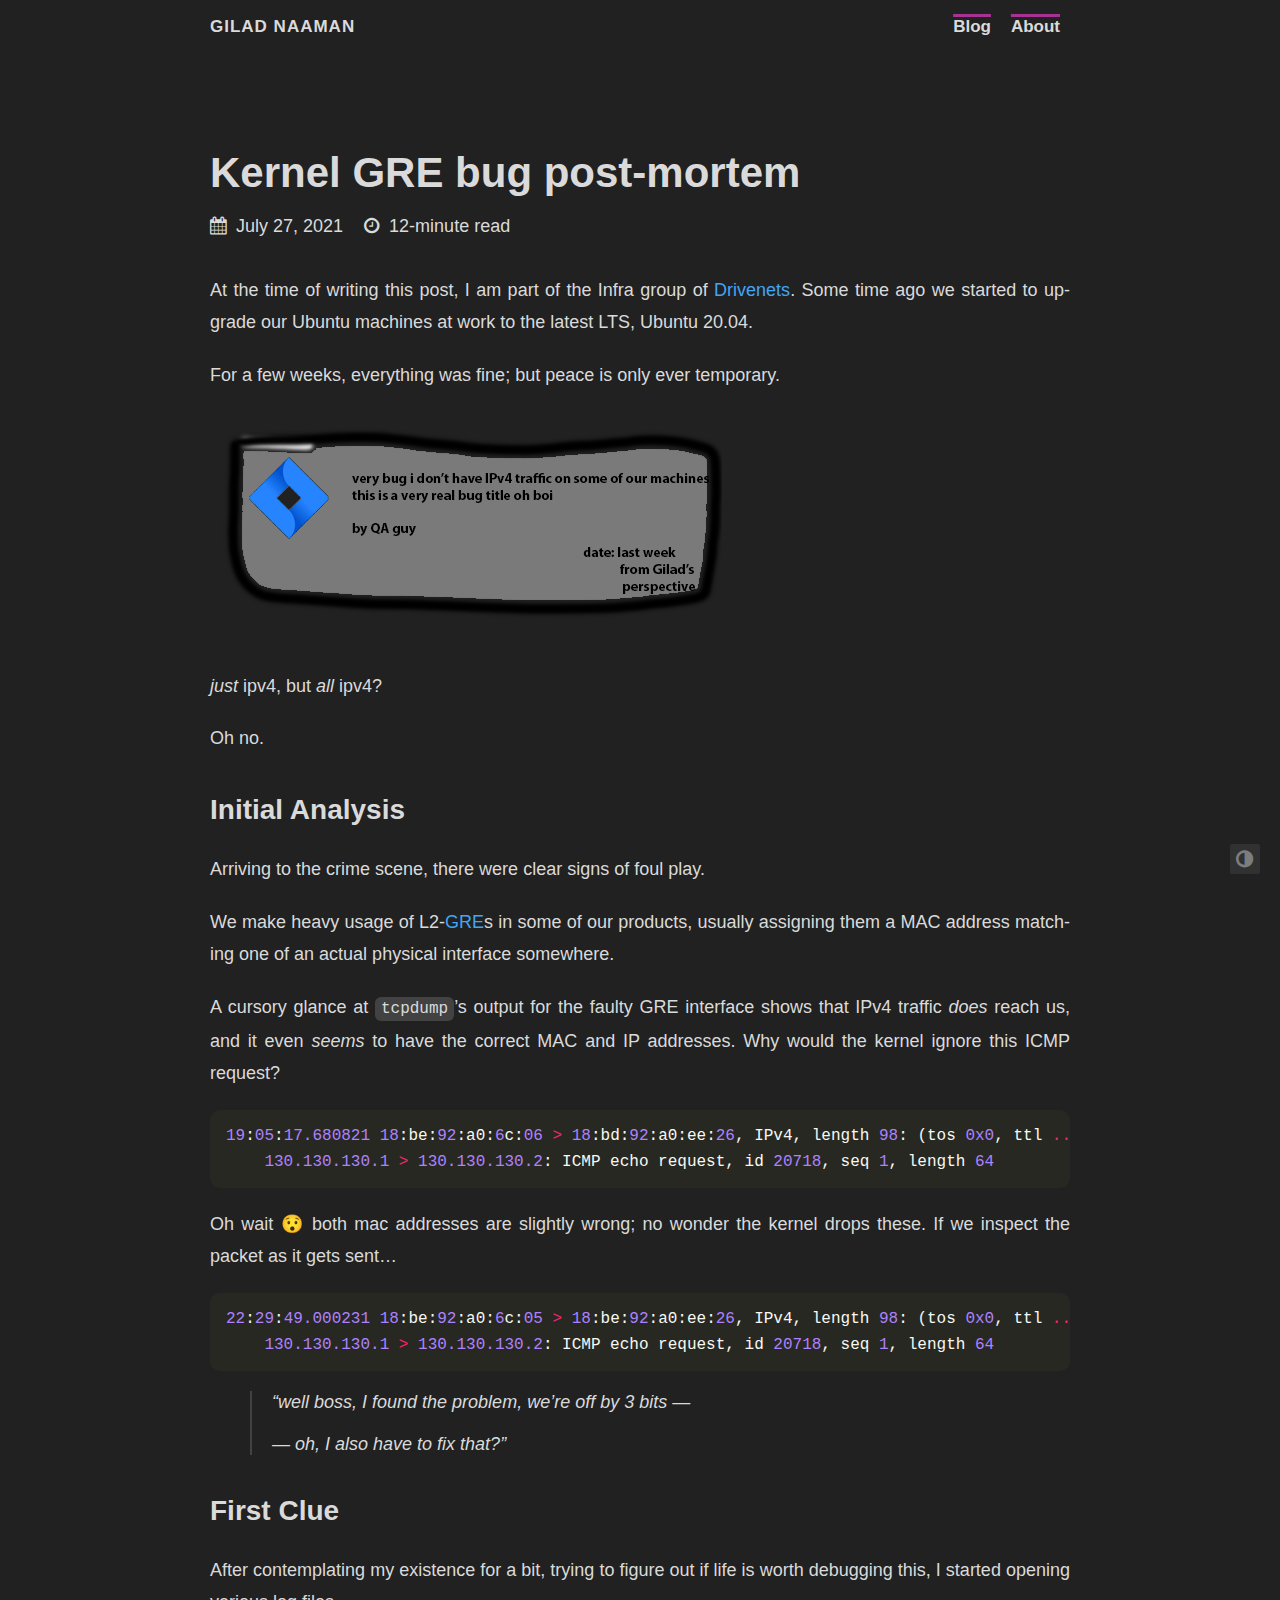
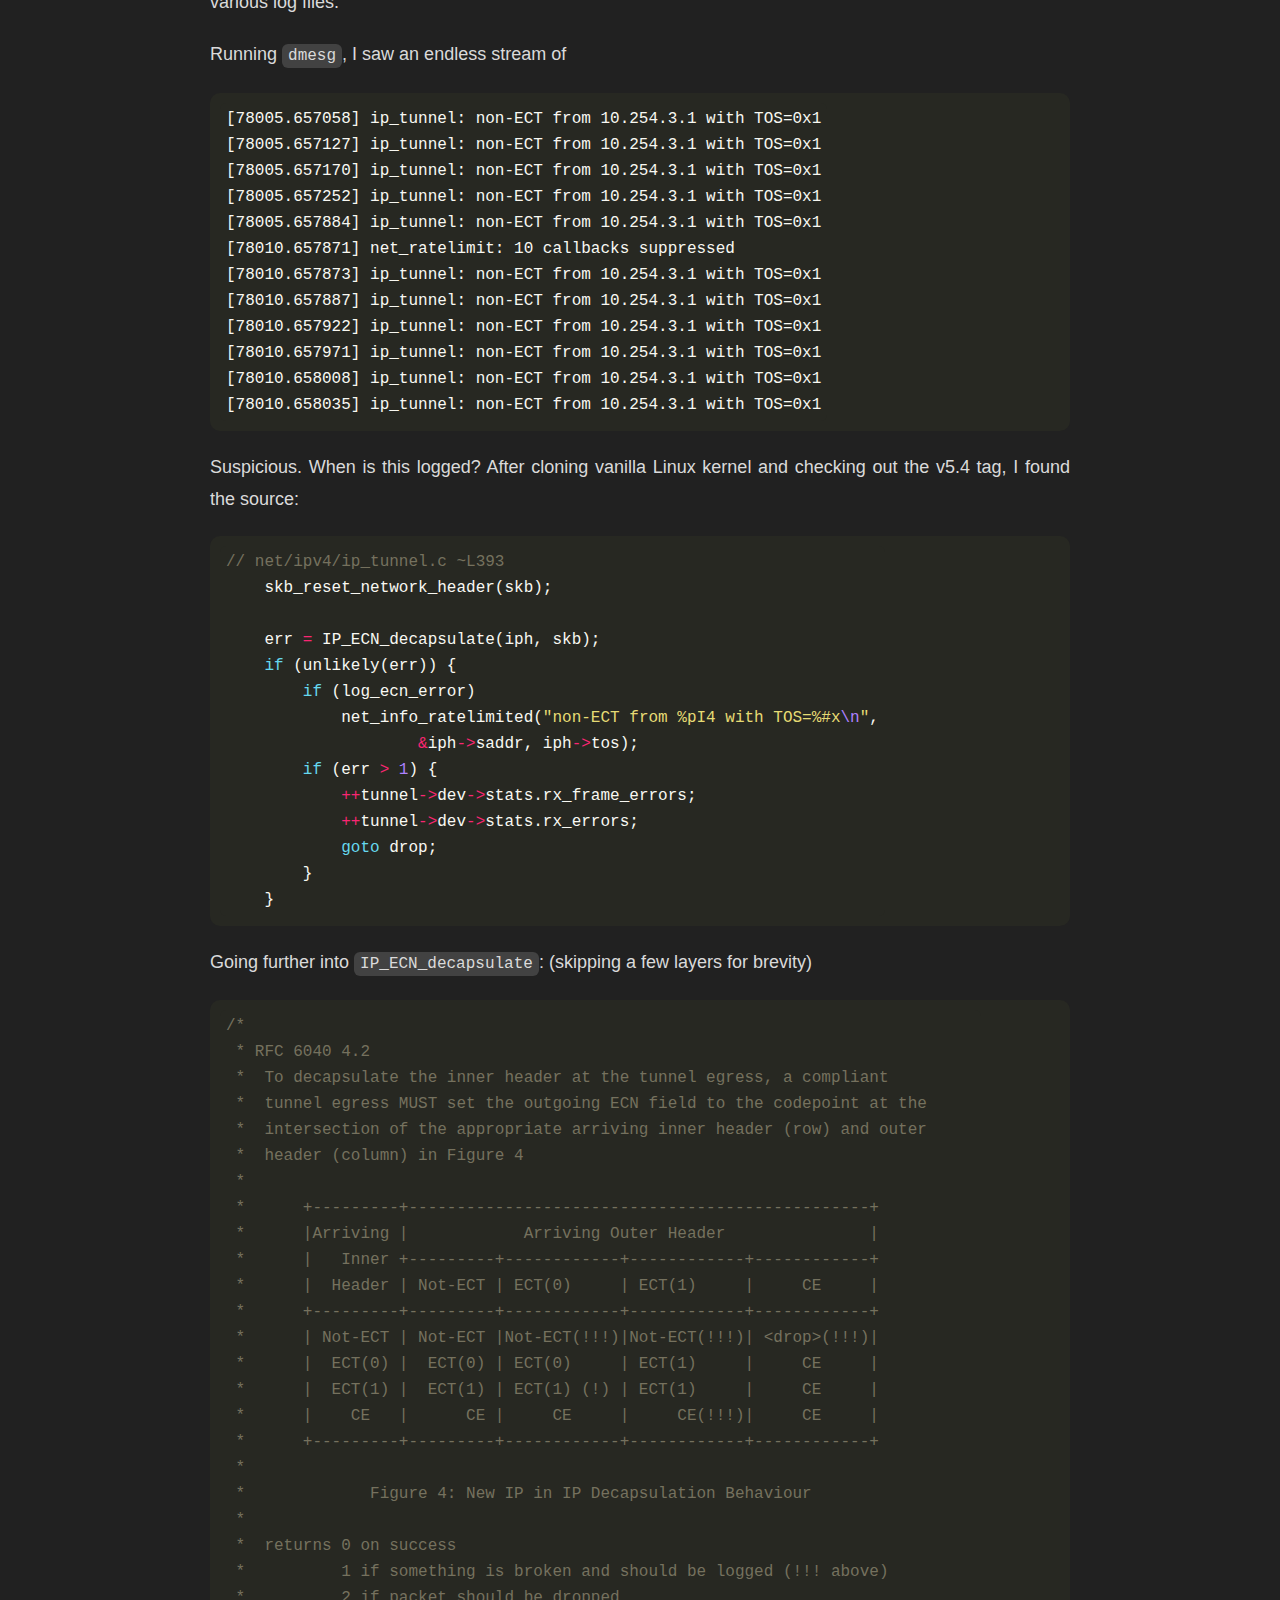
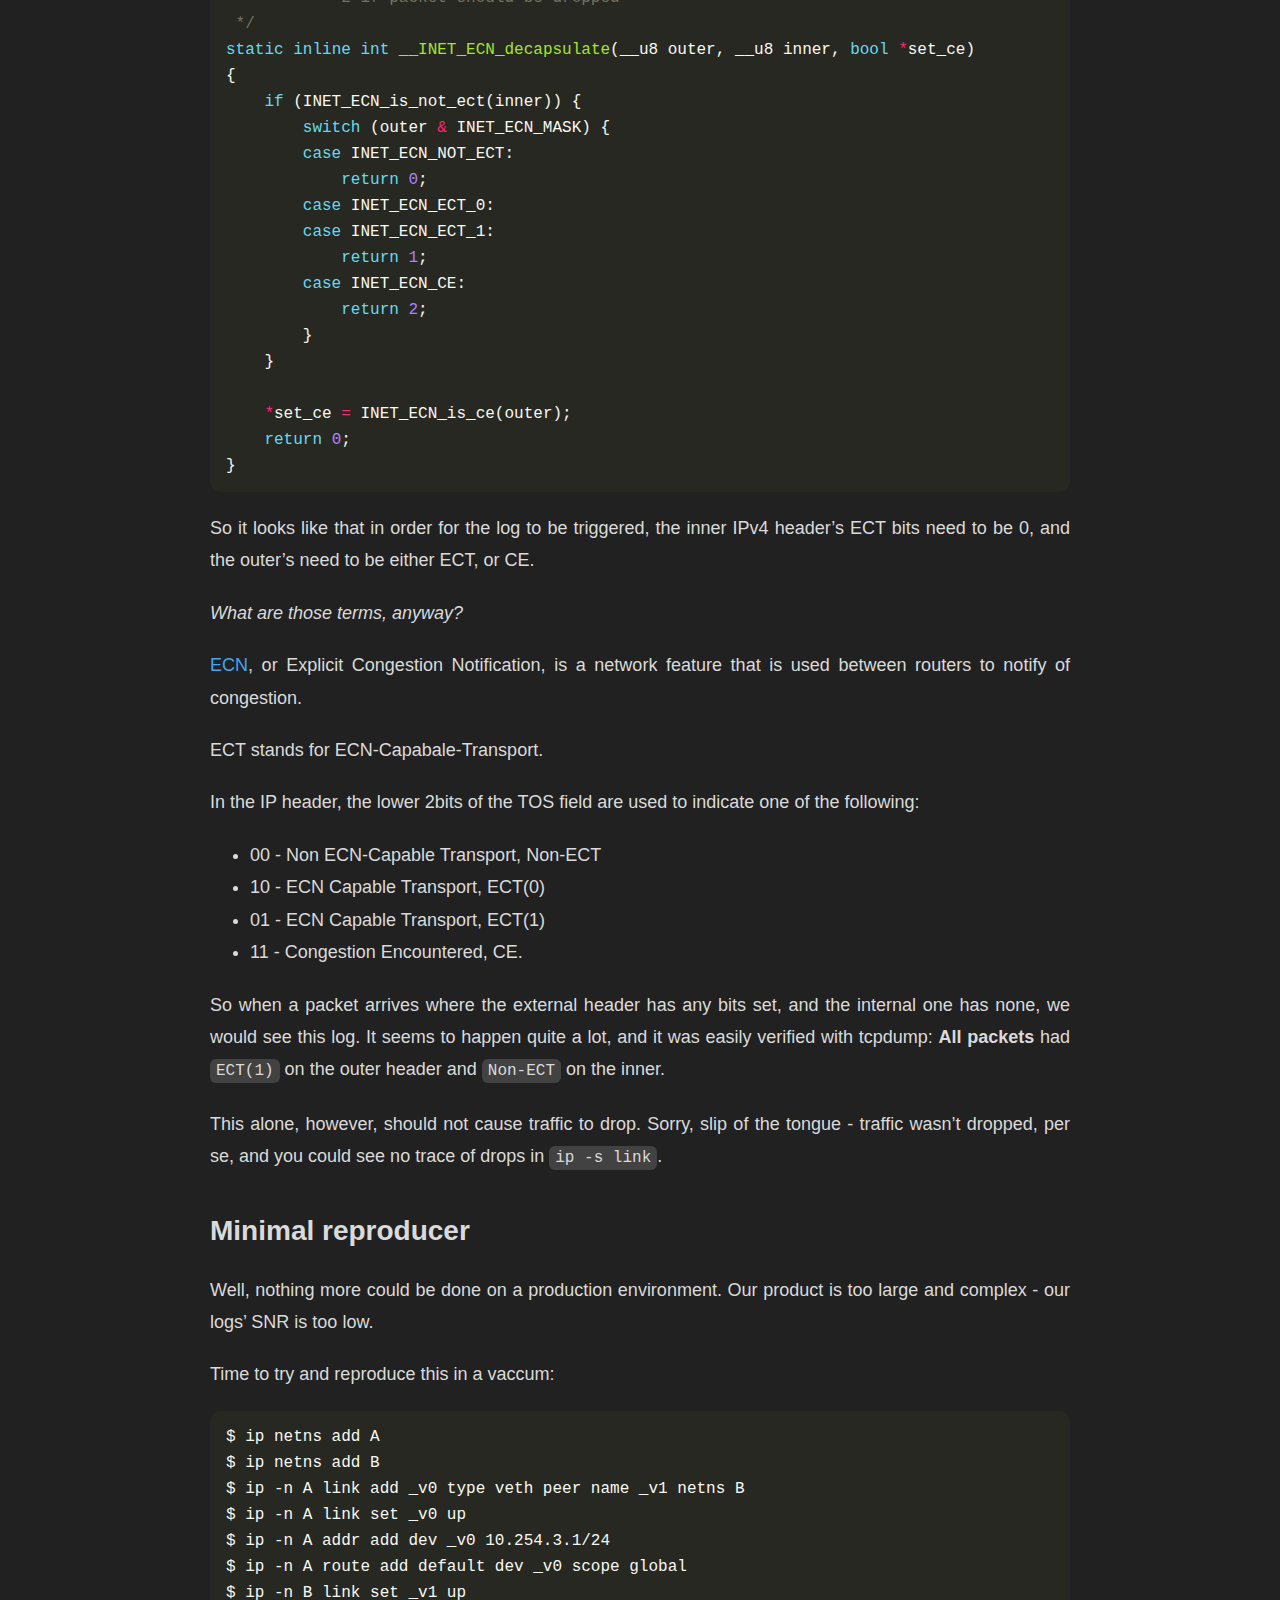
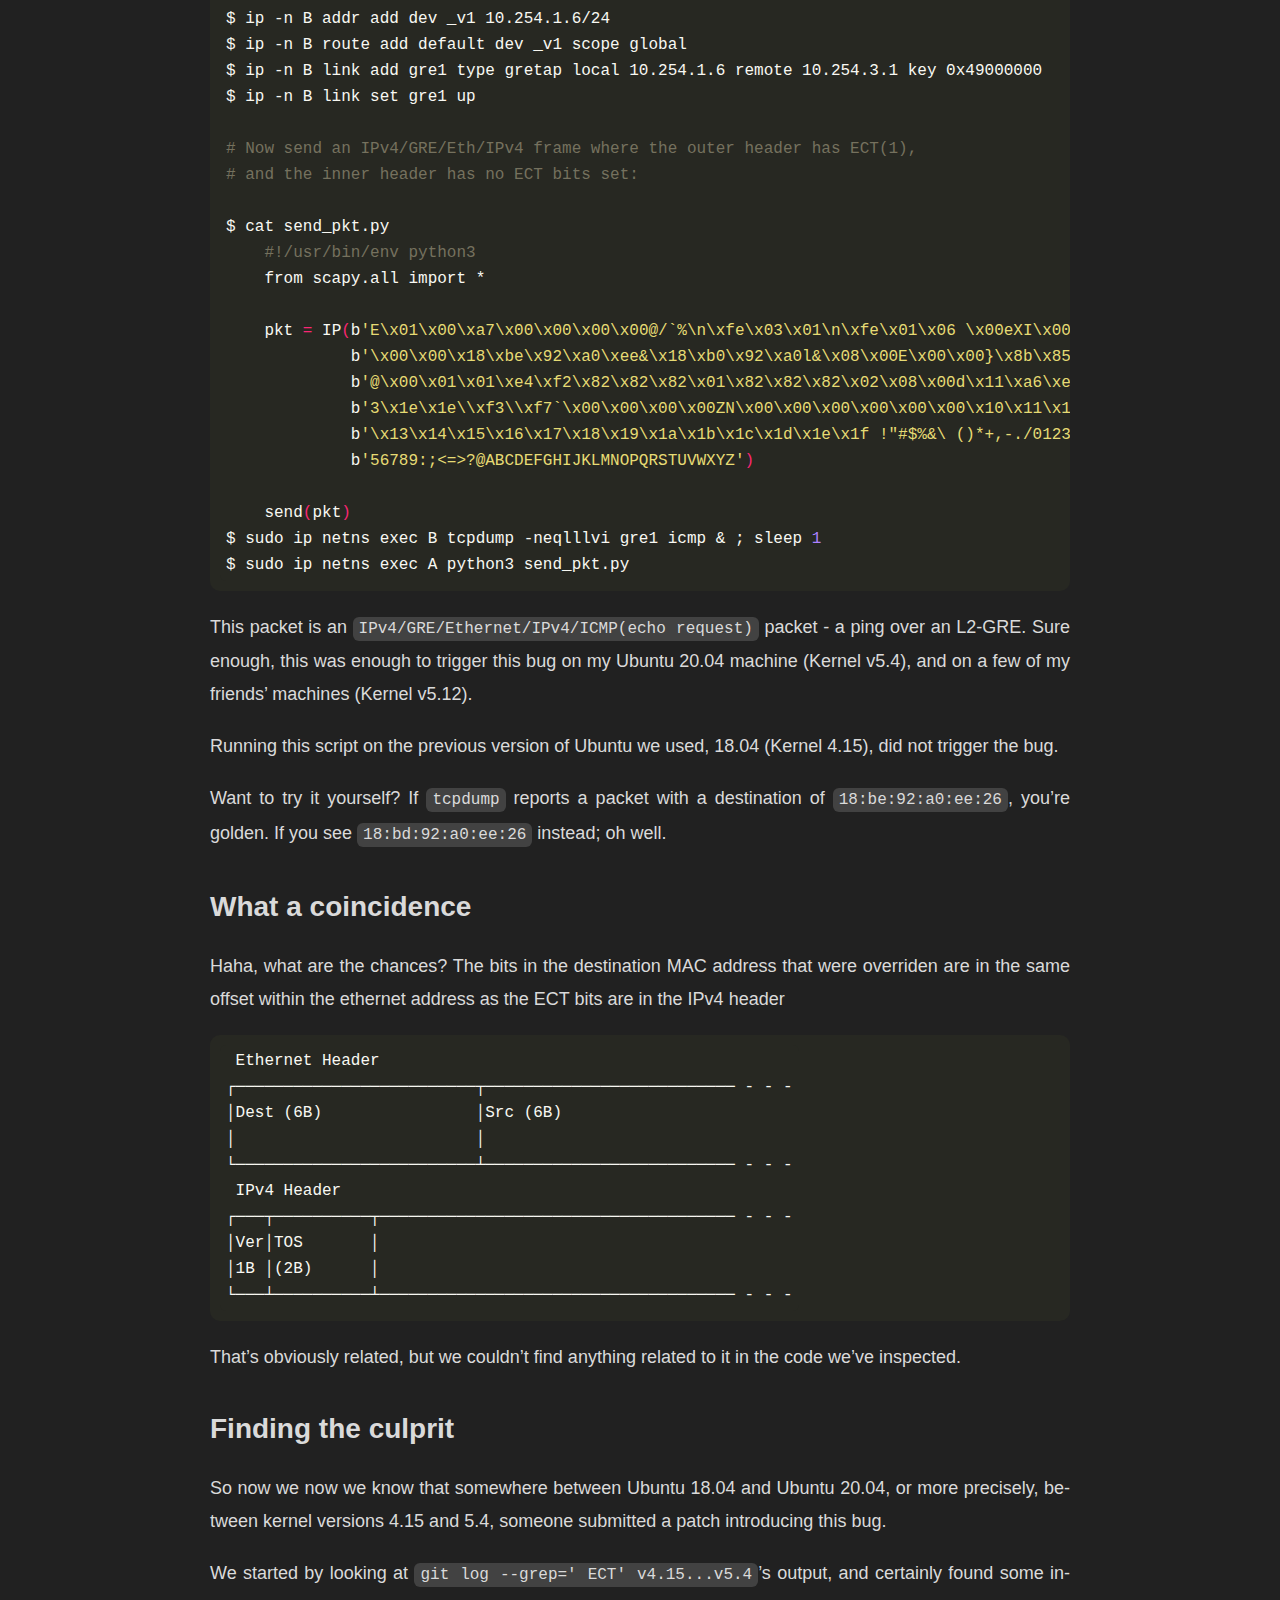
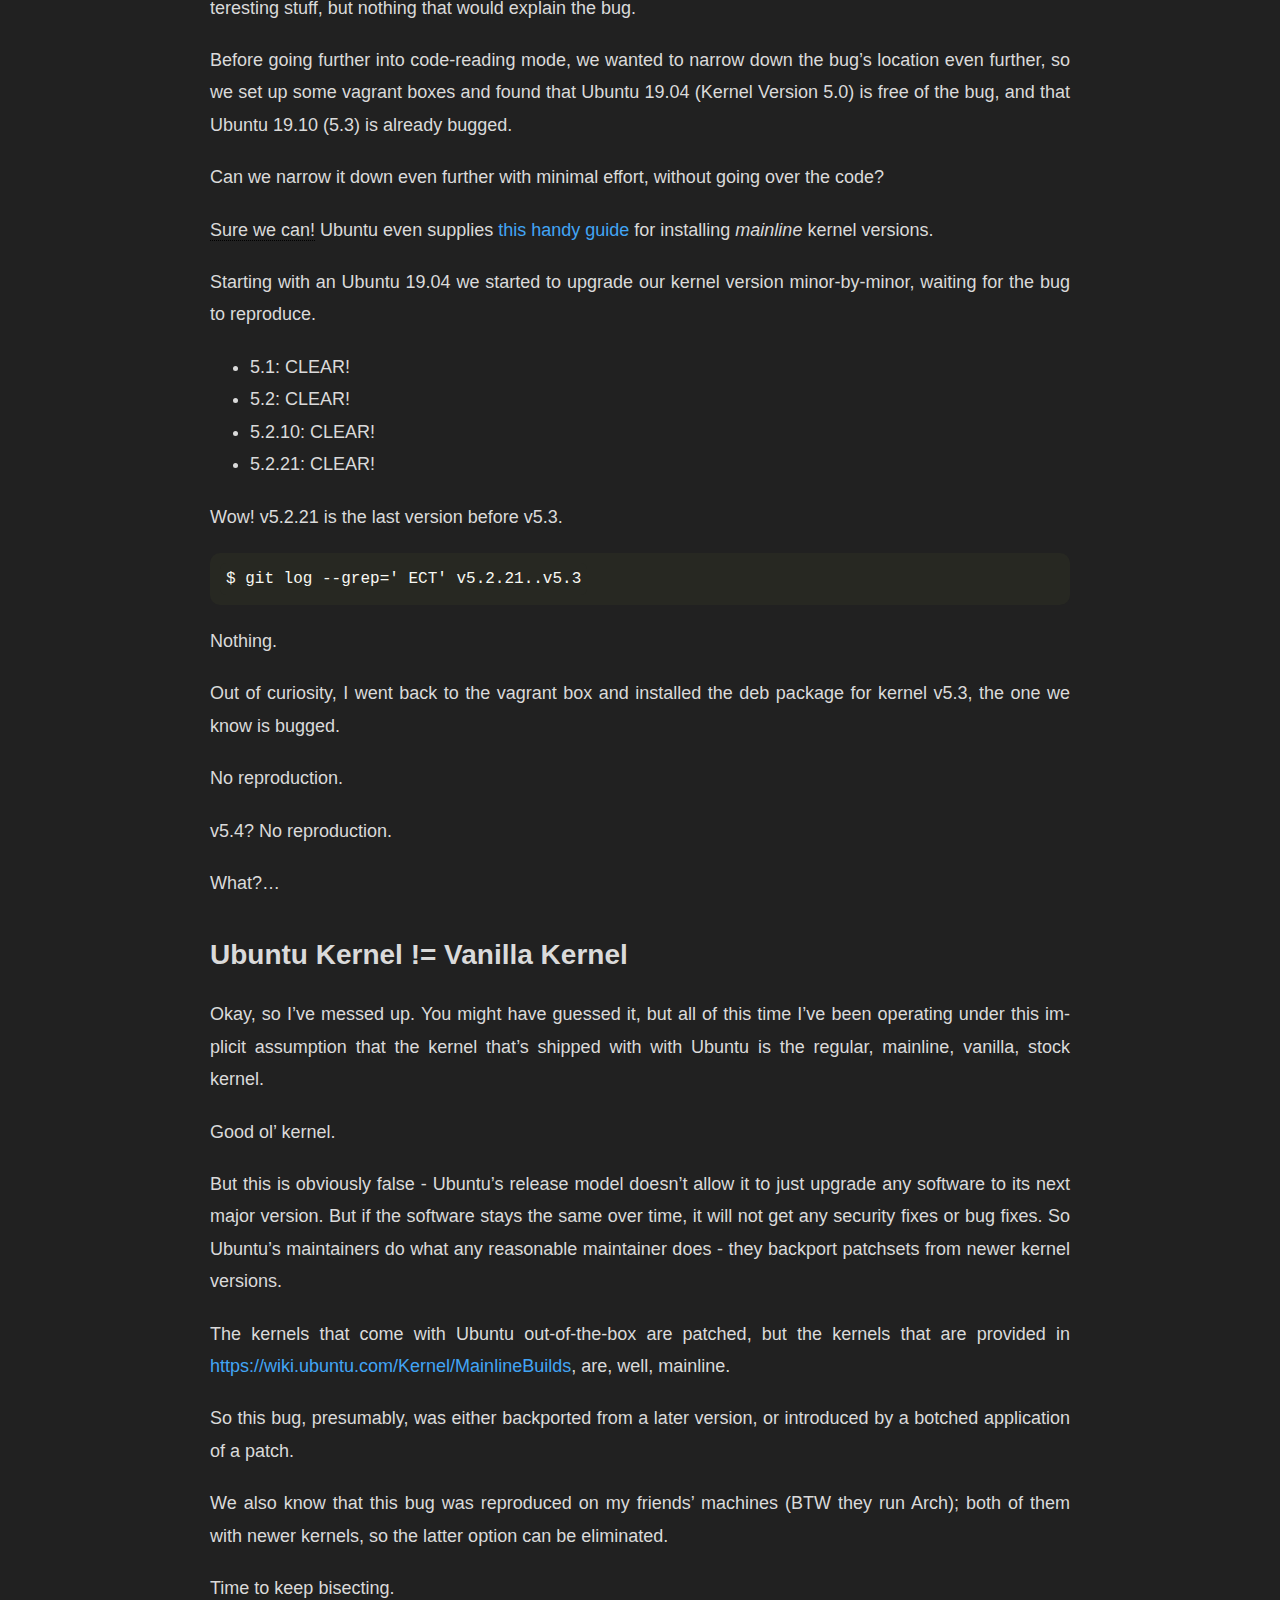
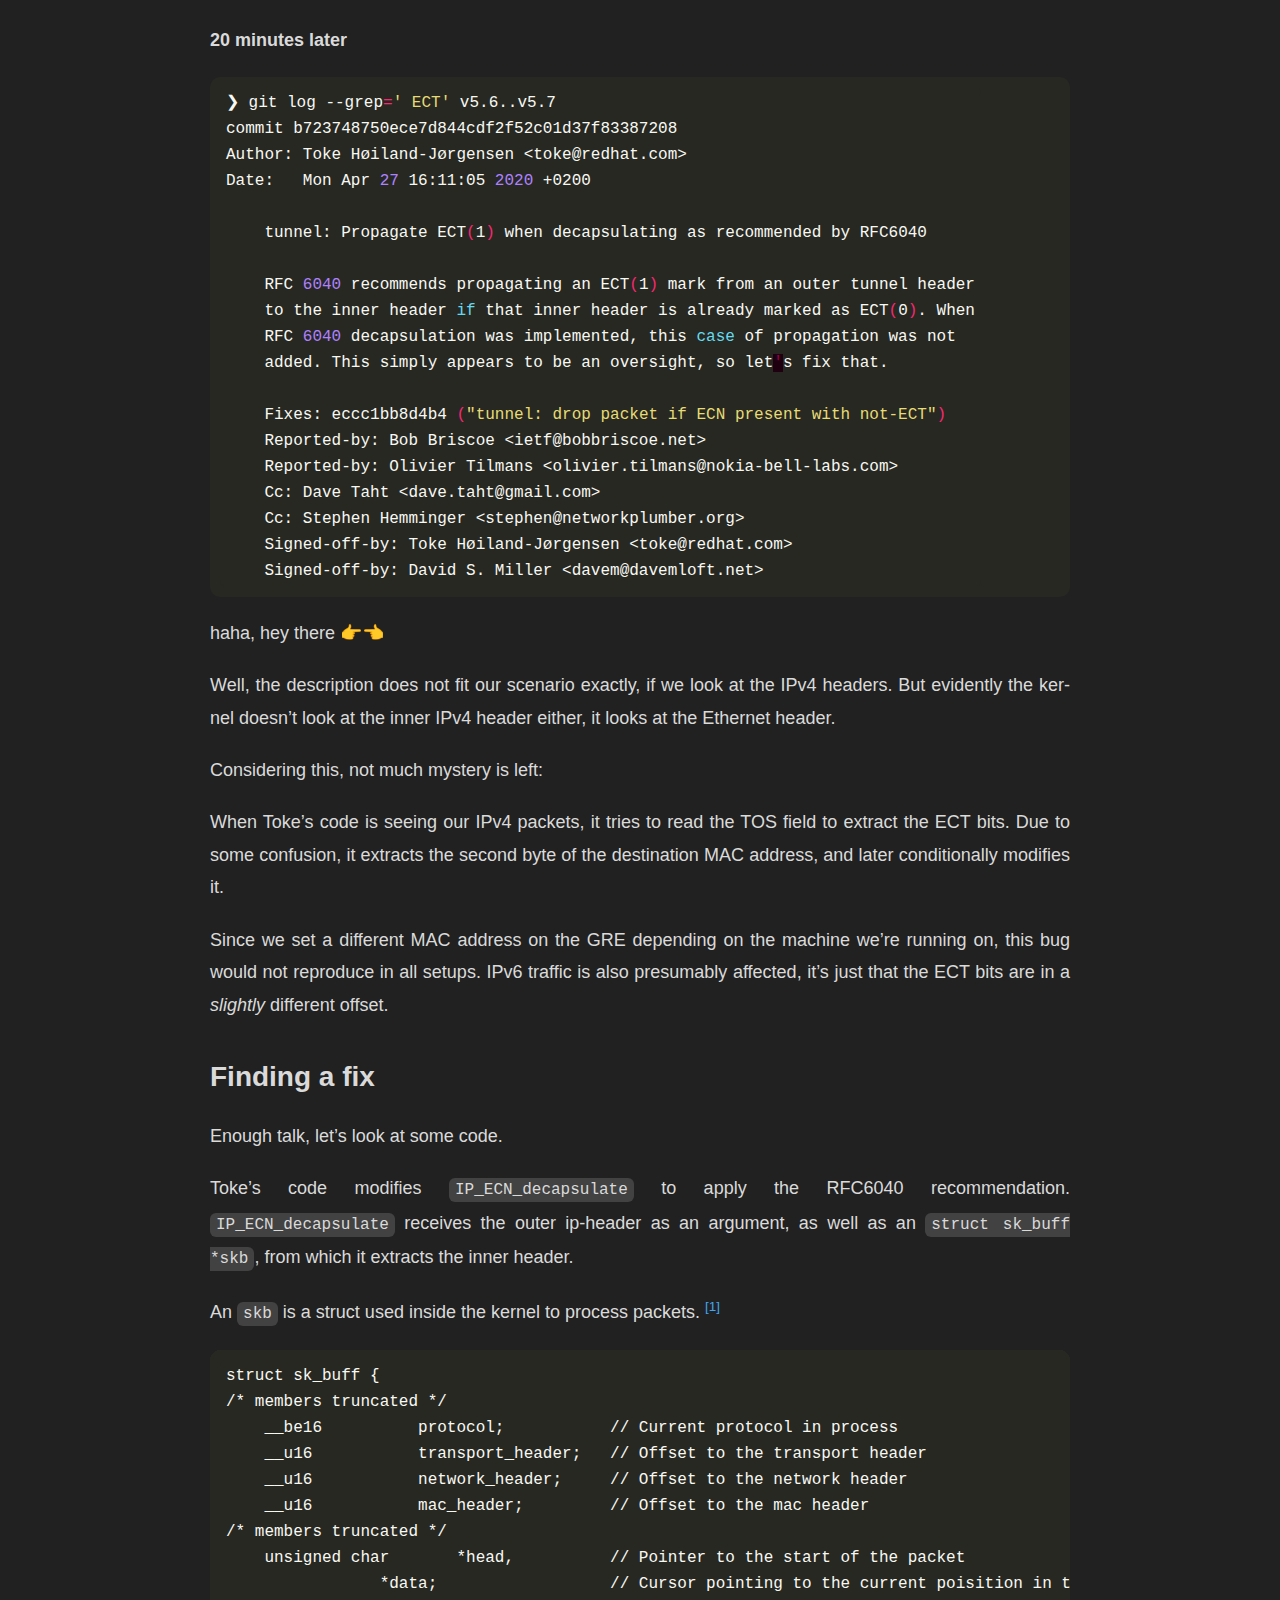
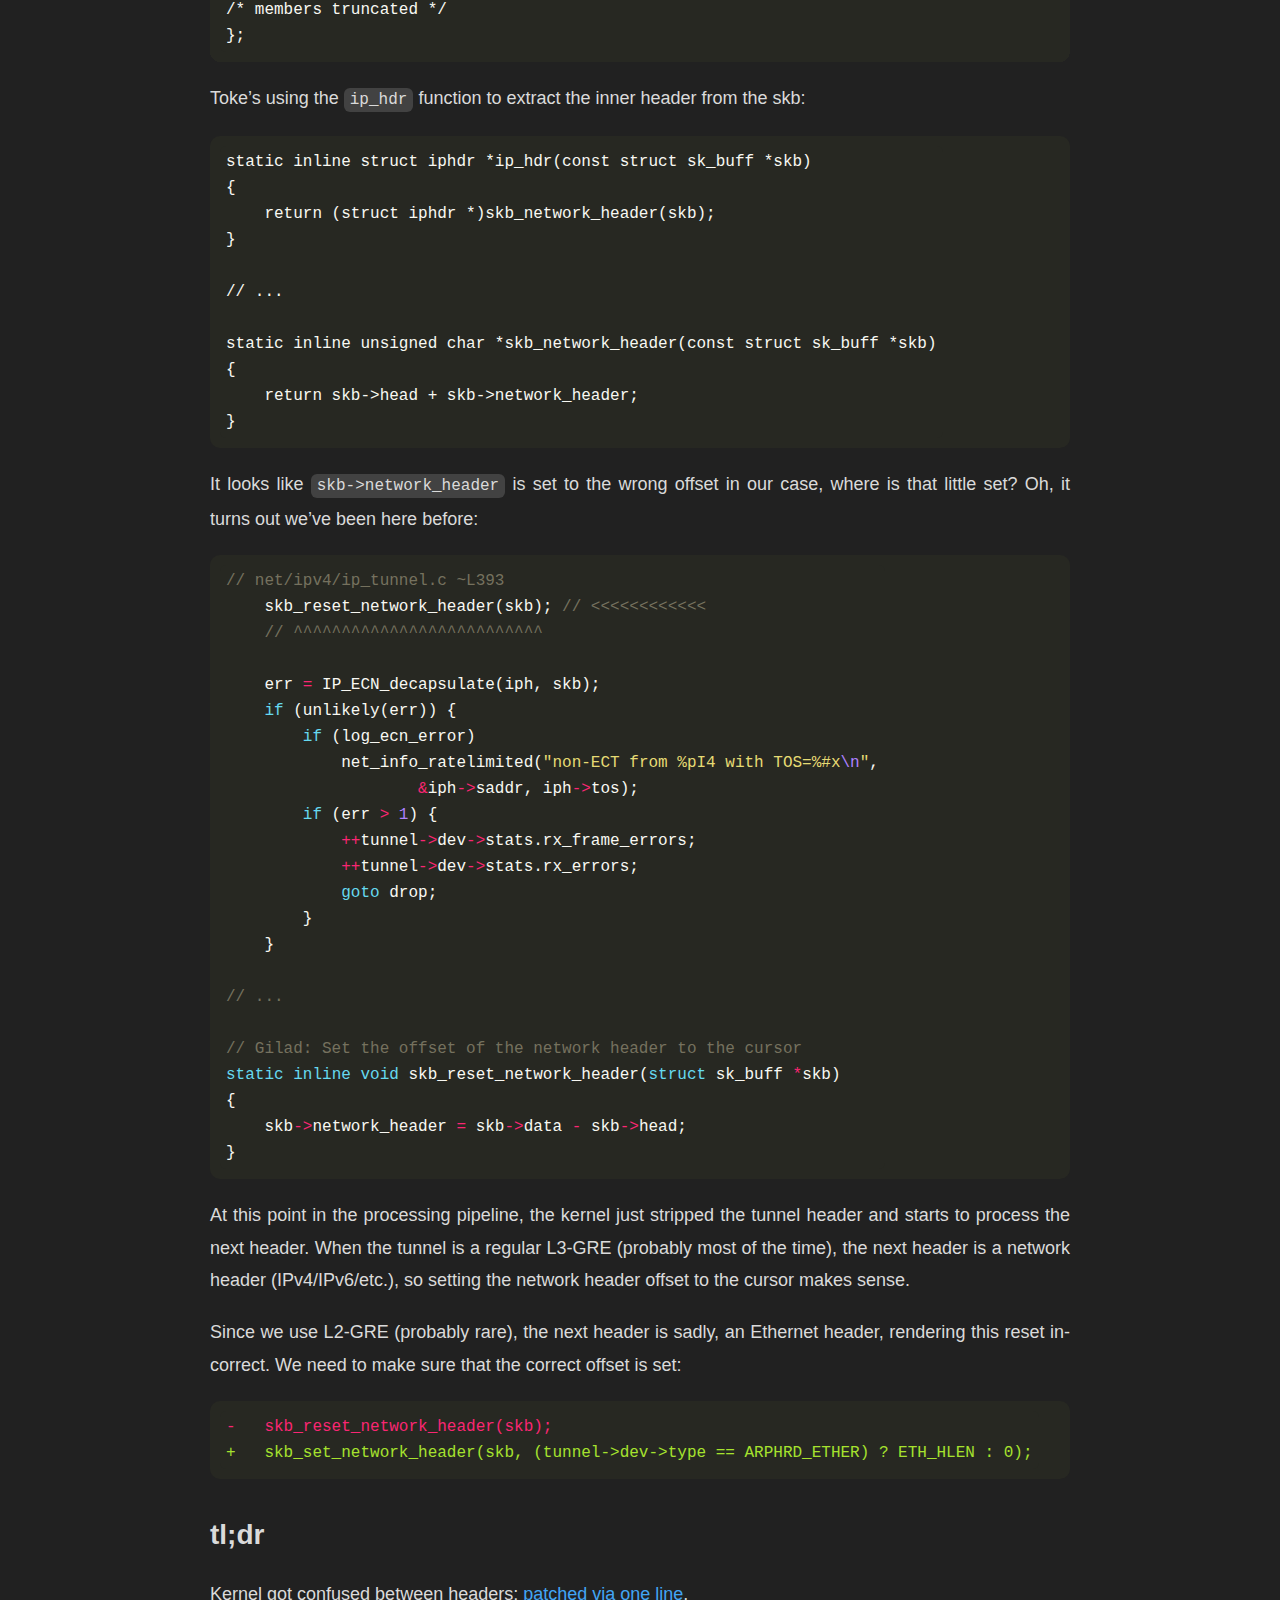
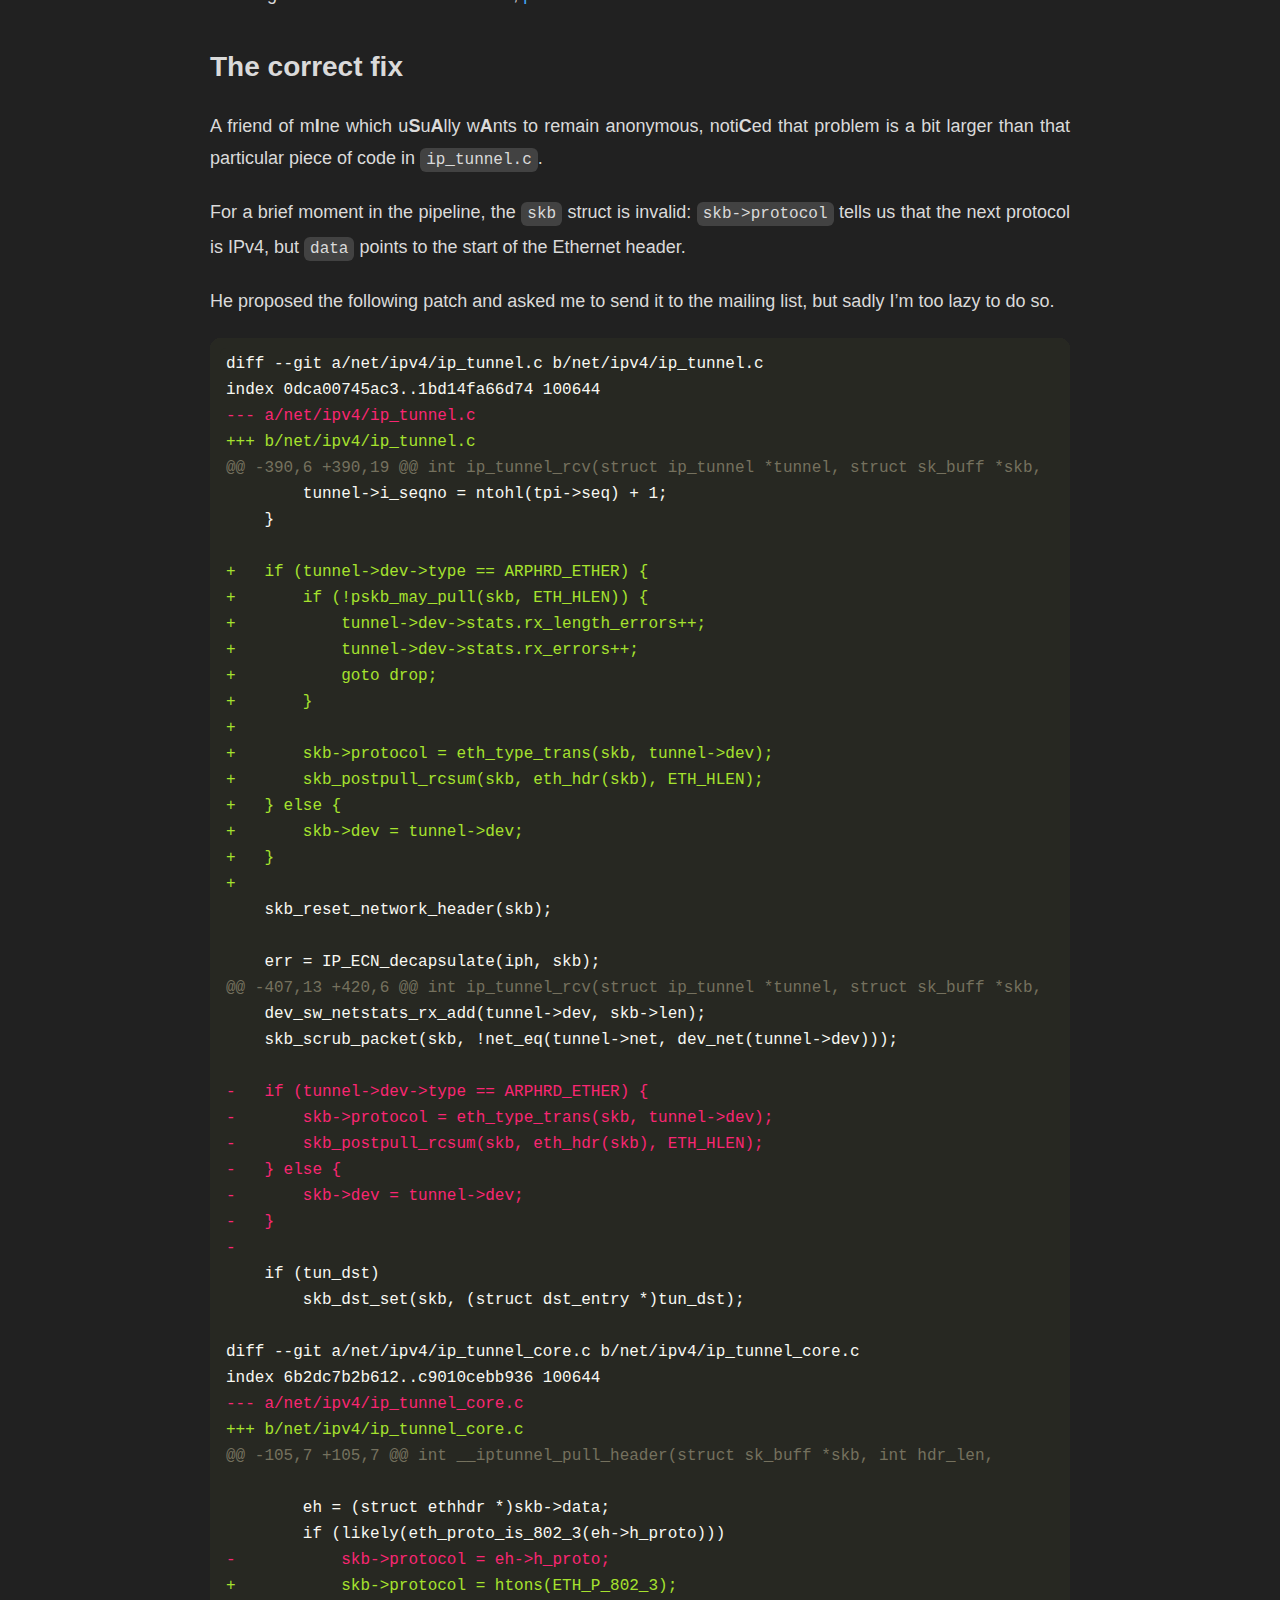
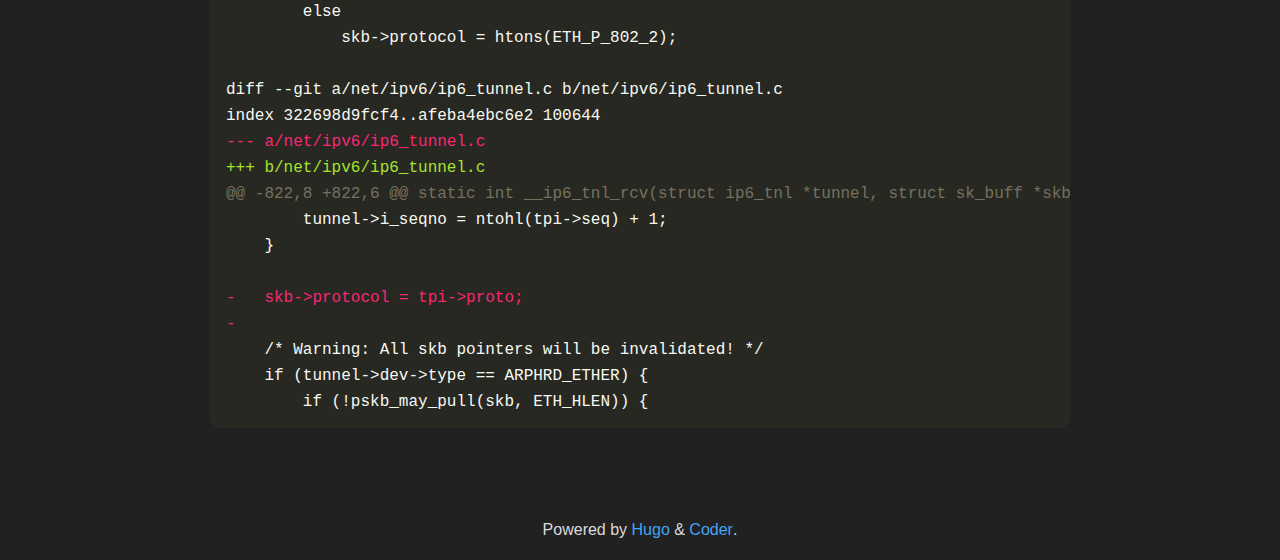
<file: posts/my-first-post/index.html>
<!DOCTYPE html>
<html lang="en">

  <head>
    <meta charset="utf-8">
    <meta name="viewport" content="width=device-width, initial-scale=1.0">
    <meta http-equiv="Content-Language" content="en">
    <meta name="color-scheme" content="light dark">

    

    <meta name="author" content="Gilad Naaman">
    <meta name="description" content="At the time of writing this post, I am part of the Infra group of Drivenets. Some time ago we started to upgrade our Ubuntu machines at work to the latest LTS, Ubuntu 20.04.
For a few weeks, everything was fine; but peace is only ever temporary.
just ipv4, but all ipv4?
Oh no.
Initial Analysis    Arriving to the crime scene, there were clear signs of foul play.">
    <meta name="keywords" content="blog,developer,personal">

    <meta name="twitter:card" content="summary"/>
<meta name="twitter:title" content="Kernel GRE bug post-mortem"/>
<meta name="twitter:description" content="At the time of writing this post, I am part of the Infra group of Drivenets. Some time ago we started to upgrade our Ubuntu machines at work to the latest LTS, Ubuntu 20.04.
For a few weeks, everything was fine; but peace is only ever temporary.
just ipv4, but all ipv4?
Oh no.
Initial Analysis    Arriving to the crime scene, there were clear signs of foul play."/>

    <meta property="og:title" content="Kernel GRE bug post-mortem" />
<meta property="og:description" content="At the time of writing this post, I am part of the Infra group of Drivenets. Some time ago we started to upgrade our Ubuntu machines at work to the latest LTS, Ubuntu 20.04.
For a few weeks, everything was fine; but peace is only ever temporary.
just ipv4, but all ipv4?
Oh no.
Initial Analysis    Arriving to the crime scene, there were clear signs of foul play." />
<meta property="og:type" content="article" />
<meta property="og:url" content="https://naaman.io/posts/my-first-post/" /><meta property="article:section" content="posts" />
<meta property="article:published_time" content="2021-07-27T15:27:57+03:00" />
<meta property="article:modified_time" content="2021-07-27T15:27:57+03:00" />



    <title>
  Kernel GRE bug post-mortem · Gilad naaman
</title>

    
      <link rel="canonical" href="https://naaman.io/posts/my-first-post/">
    

    <link rel="preload" href="/fonts/forkawesome-webfont.woff2?v=1.2.0" as="font" type="font/woff2" crossorigin>

    
      
      
      <link rel="stylesheet" href="/css/coder.min.8e2b2510f60e1715eae08d113a808dcdaf17f6f711edb9e969be38d0074d240d.css" integrity="sha256-jislEPYOFxXq4I0ROoCNza8X9vcR7bnpab440AdNJA0=" crossorigin="anonymous" media="screen" />
    

    

    
      
        
        
        <link rel="stylesheet" href="/css/coder-dark.min.aa883b9ce35a8ff4a2a5008619005175e842bb18a8a9f9cc2bbcf44dab2d91fa.css" integrity="sha256-qog7nONaj/SipQCGGQBRdehCuxioqfnMK7z0Tastkfo=" crossorigin="anonymous" media="screen" />
      
    

    
      <link rel="stylesheet" href="/css/custom.css" />
    

    

    <link rel="icon" type="image/png" href="/images/favicon-32x32.png" sizes="32x32">
    <link rel="icon" type="image/png" href="/images/favicon-16x16.png" sizes="16x16">

    <link rel="apple-touch-icon" href="/images/apple-touch-icon.png">
    <link rel="apple-touch-icon" sizes="180x180" href="/images/apple-touch-icon.png">

    
      <script defer src="https://twemoji.maxcdn.com/v/13.0.2/twemoji.min.js"
        integrity="sha384-wyB/MspSJ/r2bT2kCj44qtsYRYlpzO2oAPhRj5myrWD63dt6qWv4x8AZe7Fl3K3b" crossorigin="anonymous"></script>
    

    <meta name="generator" content="Hugo 0.98.0" />
  </head>

  
  
    
  
  <body class="preload-transitions colorscheme-dark"
        onload=" twemoji.parse(document.body); "
  >
    
<div class="float-container">
    <a id="dark-mode-toggle" class="colorscheme-toggle">
        <i class="fa fa-adjust fa-fw" aria-hidden="true"></i>
    </a>
</div>


    <main class="wrapper">
      <nav class="navigation">
  <section class="container">
    <a class="navigation-title" href="/">
      Gilad naaman
    </a>
    
      <input type="checkbox" id="menu-toggle" />
      <label class="menu-button float-right" for="menu-toggle">
        <i class="fa fa-bars fa-fw" aria-hidden="true"></i>
      </label>
      <ul class="navigation-list">
        
          
            <li class="navigation-item">
              <a class="navigation-link" href="/posts/">Blog</a>
            </li>
          
            <li class="navigation-item">
              <a class="navigation-link" href="/about/">About</a>
            </li>
          
        
        
      </ul>
    
  </section>
</nav>


      <div class="content">
        
  <section class="container post">
    <article>
      <header>
        <div class="post-title">
          <h1 class="title">
            <a class="title-link" href="https://naaman.io/posts/my-first-post/">
              Kernel GRE bug post-mortem
            </a>
          </h1>
        </div>
        <div class="post-meta">
          <div class="date">
            <span class="posted-on">
              <i class="fa fa-calendar" aria-hidden="true"></i>
              <time datetime='2021-07-27T15:27:57&#43;03:00'>
                July 27, 2021
              </time>
            </span>
            <span class="reading-time">
              <i class="fa fa-clock-o" aria-hidden="true"></i>
              12-minute read
            </span>
          </div>
          
          
          
        </div>
      </header>

      <div>
        
        <p>At the time of writing this post, I am part of the Infra group of <a href="https://drivenets.com/">Drivenets</a>.
Some time ago we started to upgrade our Ubuntu machines at work to the latest LTS, Ubuntu 20.04.</p>
<p>For a few weeks, everything was fine; but peace is only ever temporary.</p>
<p><img src="/images/bug-report.png" alt="badly drawn jira ticket with title &amp;ldquo;very bug i don’t have IPv4 traffic on some of our machines this is a very real bug title oh boi&amp;rdquo;" title="A real screenshot"></p>
<p><em>just</em> ipv4, but <em>all</em> ipv4?</p>
<p>Oh no.</p>
<h2 id="initial-analysis">
  Initial Analysis
  <a class="heading-link" href="#initial-analysis">
    <i class="fa fa-link" aria-hidden="true"></i>
  </a>
</h2>
<p>Arriving to the crime scene, there were clear signs of foul play.</p>
<p>We make heavy usage of L2-<a href="https://en.wikipedia.org/wiki/Generic_Routing_Encapsulation">GRE</a>s in some of our products,
usually assigning them a MAC address matching one of an actual physical interface somewhere.</p>
<p>A cursory glance at <code>tcpdump</code>&rsquo;s output for the faulty GRE interface shows that IPv4 traffic <em>does</em> reach us, and it even <em>seems</em> to have the correct MAC and IP addresses.
Why would the kernel ignore this ICMP request?</p>
<div class="highlight"><pre tabindex="0" style="color:#f8f8f2;background-color:#272822;-moz-tab-size:4;-o-tab-size:4;tab-size:4;"><code class="language-python" data-lang="python"><span style="display:flex;"><span><span style="color:#ae81ff">19</span>:<span style="color:#ae81ff">05</span>:<span style="color:#ae81ff">17.680821</span> <span style="color:#ae81ff">18</span>:be:<span style="color:#ae81ff">92</span>:a0:<span style="color:#ae81ff">6</span>c:<span style="color:#ae81ff">06</span> <span style="color:#f92672">&gt;</span> <span style="color:#ae81ff">18</span>:bd:<span style="color:#ae81ff">92</span>:a0:ee:<span style="color:#ae81ff">26</span>, IPv4, length <span style="color:#ae81ff">98</span>: (tos <span style="color:#ae81ff">0x0</span>, ttl <span style="color:#f92672">...</span>
</span></span><span style="display:flex;"><span>    <span style="color:#ae81ff">130.130.130.1</span> <span style="color:#f92672">&gt;</span> <span style="color:#ae81ff">130.130.130.2</span>: ICMP echo request, id <span style="color:#ae81ff">20718</span>, seq <span style="color:#ae81ff">1</span>, length <span style="color:#ae81ff">64</span>
</span></span></code></pre></div><p>Oh wait 😯 both mac addresses are slightly wrong; no wonder the kernel drops these.
If we inspect the packet as it gets sent&hellip;</p>
<div class="highlight"><pre tabindex="0" style="color:#f8f8f2;background-color:#272822;-moz-tab-size:4;-o-tab-size:4;tab-size:4;"><code class="language-python" data-lang="python"><span style="display:flex;"><span><span style="color:#ae81ff">22</span>:<span style="color:#ae81ff">29</span>:<span style="color:#ae81ff">49.000231</span> <span style="color:#ae81ff">18</span>:be:<span style="color:#ae81ff">92</span>:a0:<span style="color:#ae81ff">6</span>c:<span style="color:#ae81ff">05</span> <span style="color:#f92672">&gt;</span> <span style="color:#ae81ff">18</span>:be:<span style="color:#ae81ff">92</span>:a0:ee:<span style="color:#ae81ff">26</span>, IPv4, length <span style="color:#ae81ff">98</span>: (tos <span style="color:#ae81ff">0x0</span>, ttl <span style="color:#f92672">...</span>
</span></span><span style="display:flex;"><span>    <span style="color:#ae81ff">130.130.130.1</span> <span style="color:#f92672">&gt;</span> <span style="color:#ae81ff">130.130.130.2</span>: ICMP echo request, id <span style="color:#ae81ff">20718</span>, seq <span style="color:#ae81ff">1</span>, length <span style="color:#ae81ff">64</span>
</span></span></code></pre></div><blockquote>
<p>&ldquo;well boss, I found the problem, we&rsquo;re off by 3 bits —</p>
<p>— oh, I also have to fix that?&rdquo;</p>
</blockquote>
<h2 id="first-clue">
  First Clue
  <a class="heading-link" href="#first-clue">
    <i class="fa fa-link" aria-hidden="true"></i>
  </a>
</h2>
<p>After contemplating my existence for a bit, trying to figure out if life is worth debugging this, I started opening various log files.</p>
<p>Running <code>dmesg</code>, I saw an endless stream of</p>
<div class="highlight"><pre tabindex="0" style="color:#f8f8f2;background-color:#272822;-moz-tab-size:4;-o-tab-size:4;tab-size:4;"><code class="language-fallback" data-lang="fallback"><span style="display:flex;"><span>[78005.657058] ip_tunnel: non-ECT from 10.254.3.1 with TOS=0x1
</span></span><span style="display:flex;"><span>[78005.657127] ip_tunnel: non-ECT from 10.254.3.1 with TOS=0x1
</span></span><span style="display:flex;"><span>[78005.657170] ip_tunnel: non-ECT from 10.254.3.1 with TOS=0x1
</span></span><span style="display:flex;"><span>[78005.657252] ip_tunnel: non-ECT from 10.254.3.1 with TOS=0x1
</span></span><span style="display:flex;"><span>[78005.657884] ip_tunnel: non-ECT from 10.254.3.1 with TOS=0x1
</span></span><span style="display:flex;"><span>[78010.657871] net_ratelimit: 10 callbacks suppressed
</span></span><span style="display:flex;"><span>[78010.657873] ip_tunnel: non-ECT from 10.254.3.1 with TOS=0x1
</span></span><span style="display:flex;"><span>[78010.657887] ip_tunnel: non-ECT from 10.254.3.1 with TOS=0x1
</span></span><span style="display:flex;"><span>[78010.657922] ip_tunnel: non-ECT from 10.254.3.1 with TOS=0x1
</span></span><span style="display:flex;"><span>[78010.657971] ip_tunnel: non-ECT from 10.254.3.1 with TOS=0x1
</span></span><span style="display:flex;"><span>[78010.658008] ip_tunnel: non-ECT from 10.254.3.1 with TOS=0x1
</span></span><span style="display:flex;"><span>[78010.658035] ip_tunnel: non-ECT from 10.254.3.1 with TOS=0x1
</span></span></code></pre></div><p>Suspicious. When is this logged?
After cloning vanilla Linux kernel and checking out the v5.4 tag, I found the source:</p>
<div class="highlight"><pre tabindex="0" style="color:#f8f8f2;background-color:#272822;-moz-tab-size:4;-o-tab-size:4;tab-size:4;"><code class="language-c" data-lang="c"><span style="display:flex;"><span><span style="color:#75715e">// net/ipv4/ip_tunnel.c ~L393
</span></span></span><span style="display:flex;"><span><span style="color:#75715e"></span>    skb_reset_network_header(skb);
</span></span><span style="display:flex;"><span>
</span></span><span style="display:flex;"><span>    err <span style="color:#f92672">=</span> IP_ECN_decapsulate(iph, skb);
</span></span><span style="display:flex;"><span>    <span style="color:#66d9ef">if</span> (unlikely(err)) {
</span></span><span style="display:flex;"><span>        <span style="color:#66d9ef">if</span> (log_ecn_error)
</span></span><span style="display:flex;"><span>            net_info_ratelimited(<span style="color:#e6db74">&#34;non-ECT from %pI4 with TOS=%#x</span><span style="color:#ae81ff">\n</span><span style="color:#e6db74">&#34;</span>,
</span></span><span style="display:flex;"><span>                    <span style="color:#f92672">&amp;</span>iph<span style="color:#f92672">-&gt;</span>saddr, iph<span style="color:#f92672">-&gt;</span>tos);
</span></span><span style="display:flex;"><span>        <span style="color:#66d9ef">if</span> (err <span style="color:#f92672">&gt;</span> <span style="color:#ae81ff">1</span>) {
</span></span><span style="display:flex;"><span>            <span style="color:#f92672">++</span>tunnel<span style="color:#f92672">-&gt;</span>dev<span style="color:#f92672">-&gt;</span>stats.rx_frame_errors;
</span></span><span style="display:flex;"><span>            <span style="color:#f92672">++</span>tunnel<span style="color:#f92672">-&gt;</span>dev<span style="color:#f92672">-&gt;</span>stats.rx_errors;
</span></span><span style="display:flex;"><span>            <span style="color:#66d9ef">goto</span> drop;
</span></span><span style="display:flex;"><span>        }
</span></span><span style="display:flex;"><span>    }
</span></span></code></pre></div><p>Going further into <code>IP_ECN_decapsulate</code>: (skipping a few layers for brevity)</p>
<div class="highlight"><pre tabindex="0" style="color:#f8f8f2;background-color:#272822;-moz-tab-size:4;-o-tab-size:4;tab-size:4;"><code class="language-c" data-lang="c"><span style="display:flex;"><span><span style="color:#75715e">/*
</span></span></span><span style="display:flex;"><span><span style="color:#75715e"> * RFC 6040 4.2
</span></span></span><span style="display:flex;"><span><span style="color:#75715e"> *  To decapsulate the inner header at the tunnel egress, a compliant
</span></span></span><span style="display:flex;"><span><span style="color:#75715e"> *  tunnel egress MUST set the outgoing ECN field to the codepoint at the
</span></span></span><span style="display:flex;"><span><span style="color:#75715e"> *  intersection of the appropriate arriving inner header (row) and outer
</span></span></span><span style="display:flex;"><span><span style="color:#75715e"> *  header (column) in Figure 4
</span></span></span><span style="display:flex;"><span><span style="color:#75715e"> *
</span></span></span><span style="display:flex;"><span><span style="color:#75715e"> *      +---------+------------------------------------------------+
</span></span></span><span style="display:flex;"><span><span style="color:#75715e"> *      |Arriving |            Arriving Outer Header               |
</span></span></span><span style="display:flex;"><span><span style="color:#75715e"> *      |   Inner +---------+------------+------------+------------+
</span></span></span><span style="display:flex;"><span><span style="color:#75715e"> *      |  Header | Not-ECT | ECT(0)     | ECT(1)     |     CE     |
</span></span></span><span style="display:flex;"><span><span style="color:#75715e"> *      +---------+---------+------------+------------+------------+
</span></span></span><span style="display:flex;"><span><span style="color:#75715e"> *      | Not-ECT | Not-ECT |Not-ECT(!!!)|Not-ECT(!!!)| &lt;drop&gt;(!!!)|
</span></span></span><span style="display:flex;"><span><span style="color:#75715e"> *      |  ECT(0) |  ECT(0) | ECT(0)     | ECT(1)     |     CE     |
</span></span></span><span style="display:flex;"><span><span style="color:#75715e"> *      |  ECT(1) |  ECT(1) | ECT(1) (!) | ECT(1)     |     CE     |
</span></span></span><span style="display:flex;"><span><span style="color:#75715e"> *      |    CE   |      CE |     CE     |     CE(!!!)|     CE     |
</span></span></span><span style="display:flex;"><span><span style="color:#75715e"> *      +---------+---------+------------+------------+------------+
</span></span></span><span style="display:flex;"><span><span style="color:#75715e"> *
</span></span></span><span style="display:flex;"><span><span style="color:#75715e"> *             Figure 4: New IP in IP Decapsulation Behaviour
</span></span></span><span style="display:flex;"><span><span style="color:#75715e"> *
</span></span></span><span style="display:flex;"><span><span style="color:#75715e"> *  returns 0 on success
</span></span></span><span style="display:flex;"><span><span style="color:#75715e"> *          1 if something is broken and should be logged (!!! above)
</span></span></span><span style="display:flex;"><span><span style="color:#75715e"> *          2 if packet should be dropped
</span></span></span><span style="display:flex;"><span><span style="color:#75715e"> */</span>
</span></span><span style="display:flex;"><span><span style="color:#66d9ef">static</span> <span style="color:#66d9ef">inline</span> <span style="color:#66d9ef">int</span> <span style="color:#a6e22e">__INET_ECN_decapsulate</span>(__u8 outer, __u8 inner, <span style="color:#66d9ef">bool</span> <span style="color:#f92672">*</span>set_ce)
</span></span><span style="display:flex;"><span>{
</span></span><span style="display:flex;"><span>    <span style="color:#66d9ef">if</span> (INET_ECN_is_not_ect(inner)) {
</span></span><span style="display:flex;"><span>        <span style="color:#66d9ef">switch</span> (outer <span style="color:#f92672">&amp;</span> INET_ECN_MASK) {
</span></span><span style="display:flex;"><span>        <span style="color:#66d9ef">case</span> INET_ECN_NOT_ECT:
</span></span><span style="display:flex;"><span>            <span style="color:#66d9ef">return</span> <span style="color:#ae81ff">0</span>;
</span></span><span style="display:flex;"><span>        <span style="color:#66d9ef">case</span> INET_ECN_ECT_0:
</span></span><span style="display:flex;"><span>        <span style="color:#66d9ef">case</span> INET_ECN_ECT_1:
</span></span><span style="display:flex;"><span>            <span style="color:#66d9ef">return</span> <span style="color:#ae81ff">1</span>;
</span></span><span style="display:flex;"><span>        <span style="color:#66d9ef">case</span> INET_ECN_CE:
</span></span><span style="display:flex;"><span>            <span style="color:#66d9ef">return</span> <span style="color:#ae81ff">2</span>;
</span></span><span style="display:flex;"><span>        }
</span></span><span style="display:flex;"><span>    }
</span></span><span style="display:flex;"><span>
</span></span><span style="display:flex;"><span>    <span style="color:#f92672">*</span>set_ce <span style="color:#f92672">=</span> INET_ECN_is_ce(outer);
</span></span><span style="display:flex;"><span>    <span style="color:#66d9ef">return</span> <span style="color:#ae81ff">0</span>;
</span></span><span style="display:flex;"><span>}
</span></span></code></pre></div><p>So it looks like that in order for the log to be triggered, the inner IPv4 header&rsquo;s ECT bits
need to be 0, and the outer&rsquo;s need to be either ECT, or CE.</p>
<p><em>What are those terms, anyway?</em></p>
<p><a href="https://en.wikipedia.org/wiki/Explicit_Congestion_Notification">ECN</a>, or Explicit Congestion Notification, is a network feature that is used between routers to notify of
congestion.</p>
<p>ECT stands for ECN-Capabale-Transport.</p>
<p>In the IP header, the lower 2bits of the TOS field are used to indicate one of the following:</p>
<ul>
<li>00 - Non ECN-Capable Transport, Non-ECT</li>
<li>10 - ECN Capable Transport, ECT(0)</li>
<li>01 - ECN Capable Transport, ECT(1)</li>
<li>11 - Congestion Encountered, CE.</li>
</ul>
<p>So when a packet arrives where the external header has any bits set, and the internal one has none, we would see this log.
It seems to happen quite a lot, and it was easily verified with tcpdump:
<strong>All packets</strong> had <code>ECT(1)</code> on the outer header and <code>Non-ECT</code> on the inner.</p>
<p>This alone, however, should not cause traffic to drop.
Sorry, slip of the tongue - traffic wasn&rsquo;t dropped, per se, and you could see no trace of drops in <code>ip -s link</code>.</p>
<h2 id="minimal-reproducer">
  Minimal reproducer
  <a class="heading-link" href="#minimal-reproducer">
    <i class="fa fa-link" aria-hidden="true"></i>
  </a>
</h2>
<p>Well, nothing more could be done on a production environment.
Our product is too large and complex - our logs&rsquo; SNR is too low.</p>
<p>Time to try and reproduce this in a vaccum:</p>
<div class="highlight"><pre tabindex="0" style="color:#f8f8f2;background-color:#272822;-moz-tab-size:4;-o-tab-size:4;tab-size:4;"><code class="language-bash" data-lang="bash"><span style="display:flex;"><span>$ ip netns add A
</span></span><span style="display:flex;"><span>$ ip netns add B
</span></span><span style="display:flex;"><span>$ ip -n A link add _v0 type veth peer name _v1 netns B
</span></span><span style="display:flex;"><span>$ ip -n A link set _v0 up
</span></span><span style="display:flex;"><span>$ ip -n A addr add dev _v0 10.254.3.1/24
</span></span><span style="display:flex;"><span>$ ip -n A route add default dev _v0 scope global
</span></span><span style="display:flex;"><span>$ ip -n B link set _v1 up
</span></span><span style="display:flex;"><span>$ ip -n B addr add dev _v1 10.254.1.6/24
</span></span><span style="display:flex;"><span>$ ip -n B route add default dev _v1 scope global
</span></span><span style="display:flex;"><span>$ ip -n B link add gre1 type gretap local 10.254.1.6 remote 10.254.3.1 key 0x49000000
</span></span><span style="display:flex;"><span>$ ip -n B link set gre1 up
</span></span><span style="display:flex;"><span>
</span></span><span style="display:flex;"><span><span style="color:#75715e"># Now send an IPv4/GRE/Eth/IPv4 frame where the outer header has ECT(1),</span>
</span></span><span style="display:flex;"><span><span style="color:#75715e"># and the inner header has no ECT bits set:</span>
</span></span><span style="display:flex;"><span>
</span></span><span style="display:flex;"><span>$ cat send_pkt.py
</span></span><span style="display:flex;"><span>    <span style="color:#75715e">#!/usr/bin/env python3</span>
</span></span><span style="display:flex;"><span>    from scapy.all import *
</span></span><span style="display:flex;"><span>
</span></span><span style="display:flex;"><span>    pkt <span style="color:#f92672">=</span> IP<span style="color:#f92672">(</span>b<span style="color:#e6db74">&#39;E\x01\x00\xa7\x00\x00\x00\x00@/`%\n\xfe\x03\x01\n\xfe\x01\x06 \x00eXI\x00&#39;</span>
</span></span><span style="display:flex;"><span>             b<span style="color:#e6db74">&#39;\x00\x00\x18\xbe\x92\xa0\xee&amp;\x18\xb0\x92\xa0l&amp;\x08\x00E\x00\x00}\x8b\x85&#39;</span>
</span></span><span style="display:flex;"><span>             b<span style="color:#e6db74">&#39;@\x00\x01\x01\xe4\xf2\x82\x82\x82\x01\x82\x82\x82\x02\x08\x00d\x11\xa6\xeb&#39;</span>
</span></span><span style="display:flex;"><span>             b<span style="color:#e6db74">&#39;3\x1e\x1e\\xf3\\xf7`\x00\x00\x00\x00ZN\x00\x00\x00\x00\x00\x00\x10\x11\x12&#39;</span>
</span></span><span style="display:flex;"><span>             b<span style="color:#e6db74">&#39;\x13\x14\x15\x16\x17\x18\x19\x1a\x1b\x1c\x1d\x1e\x1f !&#34;#$%&amp;\ ()*+,-./01234&#39;</span>
</span></span><span style="display:flex;"><span>             b<span style="color:#e6db74">&#39;56789:;&lt;=&gt;?@ABCDEFGHIJKLMNOPQRSTUVWXYZ&#39;</span><span style="color:#f92672">)</span>
</span></span><span style="display:flex;"><span>
</span></span><span style="display:flex;"><span>    send<span style="color:#f92672">(</span>pkt<span style="color:#f92672">)</span>
</span></span><span style="display:flex;"><span>$ sudo ip netns exec B tcpdump -neqlllvi gre1 icmp &amp; ; sleep <span style="color:#ae81ff">1</span>
</span></span><span style="display:flex;"><span>$ sudo ip netns exec A python3 send_pkt.py
</span></span></code></pre></div><p>This packet is an <code>IPv4/GRE/Ethernet/IPv4/ICMP(echo request)</code> packet - a ping over an L2-GRE.
Sure enough, this was enough to trigger this bug on my Ubuntu 20.04 machine (Kernel v5.4), and on a few of my friends&rsquo; machines (Kernel v5.12).</p>
<p>Running this script on the previous version of Ubuntu we used, 18.04 (Kernel 4.15), did not trigger the bug.</p>
<p>Want to try it yourself? If <code>tcpdump</code> reports a packet with a destination of <code>18:be:92:a0:ee:26</code>, you&rsquo;re golden.
If you see <code>18:bd:92:a0:ee:26</code> instead; oh well.</p>
<h2 id="what-a-coincidence">
  What a coincidence
  <a class="heading-link" href="#what-a-coincidence">
    <i class="fa fa-link" aria-hidden="true"></i>
  </a>
</h2>
<p>Haha, what are the chances? The bits in the destination MAC address that were overriden are in the same offset within the ethernet address as the ECT bits are in the IPv4 header</p>
<div class="highlight"><pre tabindex="0" style="color:#f8f8f2;background-color:#272822;-moz-tab-size:4;-o-tab-size:4;tab-size:4;"><code class="language-fallback" data-lang="fallback"><span style="display:flex;"><span> Ethernet Header
</span></span><span style="display:flex;"><span>┌─────────────────────────┬────────────────────────── - - -
</span></span><span style="display:flex;"><span>│Dest (6B)                │Src (6B)
</span></span><span style="display:flex;"><span>│                         │
</span></span><span style="display:flex;"><span>└─────────────────────────┴────────────────────────── - - -
</span></span><span style="display:flex;"><span> IPv4 Header
</span></span><span style="display:flex;"><span>┌───┬──────────┬───────────────────────────────────── - - -
</span></span><span style="display:flex;"><span>│Ver│TOS       │
</span></span><span style="display:flex;"><span>│1B │(2B)      │
</span></span><span style="display:flex;"><span>└───┴──────────┴───────────────────────────────────── - - -
</span></span></code></pre></div><p>That&rsquo;s obviously related, but we couldn&rsquo;t find anything related to it in the code we&rsquo;ve inspected.</p>
<h2 id="finding-the-culprit">
  Finding the culprit
  <a class="heading-link" href="#finding-the-culprit">
    <i class="fa fa-link" aria-hidden="true"></i>
  </a>
</h2>
<p>So now we now we know that somewhere between Ubuntu 18.04 and Ubuntu 20.04, or more precisely, between kernel versions 4.15 and 5.4,
someone submitted a patch introducing this bug.</p>
<p>We started by looking at <code>git log --grep=' ECT' v4.15...v5.4</code>&rsquo;s output, and certainly found some interesting stuff,
but nothing that would explain the bug.</p>
<p>Before going further into code-reading mode, we wanted to narrow down the bug&rsquo;s location even further, so we set up some vagrant boxes and
found that Ubuntu 19.04 (Kernel Version 5.0) is free of the bug, and that Ubuntu 19.10 (5.3) is already bugged.</p>
<p>Can we narrow it down even further with minimal effort, without going over the code?</p>
<p><span title="Narrator: they couldn't" style="border-bottom: 1px dotted #000;">Sure we can!</span>
Ubuntu even supplies <a href="https://wiki.ubuntu.com/Kernel/MainlineBuilds">this handy guide</a> for installing <em>mainline</em> kernel versions.</p>
<p>Starting with an Ubuntu 19.04 we started to upgrade our kernel version minor-by-minor, waiting for the bug to reproduce.</p>
<ul>
<li>5.1: CLEAR!</li>
<li>5.2: CLEAR!</li>
<li>5.2.10: CLEAR!</li>
<li>5.2.21: CLEAR!</li>
</ul>
<p>Wow! v5.2.21 is the last version before v5.3.</p>
<div class="highlight"><pre tabindex="0" style="color:#f8f8f2;background-color:#272822;-moz-tab-size:4;-o-tab-size:4;tab-size:4;"><code class="language-fallback" data-lang="fallback"><span style="display:flex;"><span>$ git log --grep=&#39; ECT&#39; v5.2.21..v5.3
</span></span></code></pre></div><p>Nothing.</p>
<p>Out of curiosity, I went back to the vagrant box and installed the deb package for kernel v5.3, the one we know is bugged.</p>
<p>No reproduction.</p>
<p>v5.4? No reproduction.</p>
<p>What?&hellip;</p>
<h2 id="ubuntu-kernel--vanilla-kernel">
  Ubuntu Kernel != Vanilla Kernel
  <a class="heading-link" href="#ubuntu-kernel--vanilla-kernel">
    <i class="fa fa-link" aria-hidden="true"></i>
  </a>
</h2>
<p>Okay, so I&rsquo;ve messed up.
You might have guessed it, but all of this time I&rsquo;ve been operating under this implicit assumption
that the kernel that&rsquo;s shipped with with Ubuntu is the regular, mainline, vanilla, stock kernel.</p>
<p>Good ol&rsquo; kernel.</p>
<p>But this is obviously false - Ubuntu&rsquo;s release model doesn&rsquo;t allow it to just upgrade any software to its next major version.
But if the software stays the same over time, it will not get any security fixes or bug fixes.
So Ubuntu&rsquo;s maintainers do what any reasonable maintainer does - they backport patchsets from newer kernel versions.</p>
<p>The kernels that come with Ubuntu out-of-the-box are patched, but the kernels that are provided in <a href="https://wiki.ubuntu.com/Kernel/MainlineBuilds">https://wiki.ubuntu.com/Kernel/MainlineBuilds</a>, are, well, mainline.</p>
<p>So this bug, presumably, was either backported from a later version, or introduced by a botched application of a patch.</p>
<p>We also know that this bug was reproduced on my friends&rsquo; machines (BTW they run Arch); both of them with newer kernels, so the latter option can be eliminated.</p>
<p>Time to keep bisecting.</p>
<p><strong>20 minutes later</strong></p>
<div class="highlight"><pre tabindex="0" style="color:#f8f8f2;background-color:#272822;-moz-tab-size:4;-o-tab-size:4;tab-size:4;"><code class="language-bash" data-lang="bash"><span style="display:flex;"><span>❯ git log --grep<span style="color:#f92672">=</span><span style="color:#e6db74">&#39; ECT&#39;</span> v5.6..v5.7
</span></span><span style="display:flex;"><span>commit b723748750ece7d844cdf2f52c01d37f83387208
</span></span><span style="display:flex;"><span>Author: Toke Høiland-Jørgensen &lt;toke@redhat.com&gt;
</span></span><span style="display:flex;"><span>Date:   Mon Apr <span style="color:#ae81ff">27</span> 16:11:05 <span style="color:#ae81ff">2020</span> +0200
</span></span><span style="display:flex;"><span>
</span></span><span style="display:flex;"><span>    tunnel: Propagate ECT<span style="color:#f92672">(</span>1<span style="color:#f92672">)</span> when decapsulating as recommended by RFC6040
</span></span><span style="display:flex;"><span>
</span></span><span style="display:flex;"><span>    RFC <span style="color:#ae81ff">6040</span> recommends propagating an ECT<span style="color:#f92672">(</span>1<span style="color:#f92672">)</span> mark from an outer tunnel header
</span></span><span style="display:flex;"><span>    to the inner header <span style="color:#66d9ef">if</span> that inner header is already marked as ECT<span style="color:#f92672">(</span>0<span style="color:#f92672">)</span>. When
</span></span><span style="display:flex;"><span>    RFC <span style="color:#ae81ff">6040</span> decapsulation was implemented, this <span style="color:#66d9ef">case</span> of propagation was not
</span></span><span style="display:flex;"><span>    added. This simply appears to be an oversight, so let<span style="color:#960050;background-color:#1e0010">&#39;</span>s fix that.
</span></span><span style="display:flex;"><span>
</span></span><span style="display:flex;"><span>    Fixes: eccc1bb8d4b4 <span style="color:#f92672">(</span><span style="color:#e6db74">&#34;tunnel: drop packet if ECN present with not-ECT&#34;</span><span style="color:#f92672">)</span>
</span></span><span style="display:flex;"><span>    Reported-by: Bob Briscoe &lt;ietf@bobbriscoe.net&gt;
</span></span><span style="display:flex;"><span>    Reported-by: Olivier Tilmans &lt;olivier.tilmans@nokia-bell-labs.com&gt;
</span></span><span style="display:flex;"><span>    Cc: Dave Taht &lt;dave.taht@gmail.com&gt;
</span></span><span style="display:flex;"><span>    Cc: Stephen Hemminger &lt;stephen@networkplumber.org&gt;
</span></span><span style="display:flex;"><span>    Signed-off-by: Toke Høiland-Jørgensen &lt;toke@redhat.com&gt;
</span></span><span style="display:flex;"><span>    Signed-off-by: David S. Miller &lt;davem@davemloft.net&gt;
</span></span></code></pre></div><p>haha, hey there 👉👈</p>
<p>Well, the description does not fit our scenario exactly, if we look at the IPv4 headers.
But evidently the kernel doesn&rsquo;t look at the inner IPv4 header either, it looks at the Ethernet header.</p>
<p>Considering this, not much mystery is left:</p>
<p>When Toke&rsquo;s code is seeing our IPv4 packets, it tries to read the TOS field to extract the ECT bits.
Due to some confusion, it extracts the second byte of the destination MAC address, and later conditionally modifies it.</p>
<p>Since we set a different MAC address on the GRE depending on the machine we&rsquo;re running on, this bug would not reproduce in all setups.
IPv6 traffic is also presumably affected, it&rsquo;s just that the ECT bits are in a <em>slightly</em> different offset.</p>
<h2 id="finding-a-fix">
  Finding a fix
  <a class="heading-link" href="#finding-a-fix">
    <i class="fa fa-link" aria-hidden="true"></i>
  </a>
</h2>
<p>Enough talk, let&rsquo;s look at some code.</p>
<p>Toke&rsquo;s code modifies <code>IP_ECN_decapsulate</code> to apply the RFC6040 recommendation.
<code>IP_ECN_decapsulate</code> receives the outer ip-header as an argument, as well as an <code>struct sk_buff *skb</code>, from which it extracts the inner header.</p>
<p>An <code>skb</code> is a struct used inside the kernel to process packets. <sup><a href="http://vger.kernel.org/~davem/skb.html">[1]</a></sup></p>
<div class="highlight"><pre tabindex="0" style="color:#f8f8f2;background-color:#272822;-moz-tab-size:4;-o-tab-size:4;tab-size:4;"><code class="language-fallback" data-lang="fallback"><span style="display:flex;"><span>struct sk_buff {
</span></span><span style="display:flex;"><span>/* members truncated */
</span></span><span style="display:flex;"><span>    __be16          protocol;           // Current protocol in process
</span></span><span style="display:flex;"><span>    __u16           transport_header;   // Offset to the transport header
</span></span><span style="display:flex;"><span>    __u16           network_header;     // Offset to the network header
</span></span><span style="display:flex;"><span>    __u16           mac_header;         // Offset to the mac header
</span></span><span style="display:flex;"><span>/* members truncated */
</span></span><span style="display:flex;"><span>    unsigned char       *head,          // Pointer to the start of the packet
</span></span><span style="display:flex;"><span>                *data;                  // Cursor pointing to the current poisition in the buffer
</span></span><span style="display:flex;"><span>/* members truncated */
</span></span><span style="display:flex;"><span>};
</span></span></code></pre></div><p>Toke&rsquo;s using the <code>ip_hdr</code> function to extract the inner header from the skb:</p>
<div class="highlight"><pre tabindex="0" style="color:#f8f8f2;background-color:#272822;-moz-tab-size:4;-o-tab-size:4;tab-size:4;"><code class="language-fallback" data-lang="fallback"><span style="display:flex;"><span>static inline struct iphdr *ip_hdr(const struct sk_buff *skb)
</span></span><span style="display:flex;"><span>{
</span></span><span style="display:flex;"><span>    return (struct iphdr *)skb_network_header(skb);
</span></span><span style="display:flex;"><span>}
</span></span><span style="display:flex;"><span>
</span></span><span style="display:flex;"><span>// ...
</span></span><span style="display:flex;"><span>
</span></span><span style="display:flex;"><span>static inline unsigned char *skb_network_header(const struct sk_buff *skb)
</span></span><span style="display:flex;"><span>{
</span></span><span style="display:flex;"><span>    return skb-&gt;head + skb-&gt;network_header;
</span></span><span style="display:flex;"><span>}
</span></span></code></pre></div><p>It looks like <code>skb-&gt;network_header</code> is set to the wrong offset in our case, where is that little set?
Oh, it turns out we&rsquo;ve been here before:</p>
<div class="highlight"><pre tabindex="0" style="color:#f8f8f2;background-color:#272822;-moz-tab-size:4;-o-tab-size:4;tab-size:4;"><code class="language-c" data-lang="c"><span style="display:flex;"><span><span style="color:#75715e">// net/ipv4/ip_tunnel.c ~L393
</span></span></span><span style="display:flex;"><span><span style="color:#75715e"></span>    skb_reset_network_header(skb); <span style="color:#75715e">// &lt;&lt;&lt;&lt;&lt;&lt;&lt;&lt;&lt;&lt;&lt;&lt;
</span></span></span><span style="display:flex;"><span><span style="color:#75715e"></span>    <span style="color:#75715e">// ^^^^^^^^^^^^^^^^^^^^^^^^^^
</span></span></span><span style="display:flex;"><span><span style="color:#75715e"></span>
</span></span><span style="display:flex;"><span>    err <span style="color:#f92672">=</span> IP_ECN_decapsulate(iph, skb);
</span></span><span style="display:flex;"><span>    <span style="color:#66d9ef">if</span> (unlikely(err)) {
</span></span><span style="display:flex;"><span>        <span style="color:#66d9ef">if</span> (log_ecn_error)
</span></span><span style="display:flex;"><span>            net_info_ratelimited(<span style="color:#e6db74">&#34;non-ECT from %pI4 with TOS=%#x</span><span style="color:#ae81ff">\n</span><span style="color:#e6db74">&#34;</span>,
</span></span><span style="display:flex;"><span>                    <span style="color:#f92672">&amp;</span>iph<span style="color:#f92672">-&gt;</span>saddr, iph<span style="color:#f92672">-&gt;</span>tos);
</span></span><span style="display:flex;"><span>        <span style="color:#66d9ef">if</span> (err <span style="color:#f92672">&gt;</span> <span style="color:#ae81ff">1</span>) {
</span></span><span style="display:flex;"><span>            <span style="color:#f92672">++</span>tunnel<span style="color:#f92672">-&gt;</span>dev<span style="color:#f92672">-&gt;</span>stats.rx_frame_errors;
</span></span><span style="display:flex;"><span>            <span style="color:#f92672">++</span>tunnel<span style="color:#f92672">-&gt;</span>dev<span style="color:#f92672">-&gt;</span>stats.rx_errors;
</span></span><span style="display:flex;"><span>            <span style="color:#66d9ef">goto</span> drop;
</span></span><span style="display:flex;"><span>        }
</span></span><span style="display:flex;"><span>    }
</span></span><span style="display:flex;"><span>
</span></span><span style="display:flex;"><span><span style="color:#75715e">// ...
</span></span></span><span style="display:flex;"><span><span style="color:#75715e"></span>
</span></span><span style="display:flex;"><span><span style="color:#75715e">// Gilad: Set the offset of the network header to the cursor
</span></span></span><span style="display:flex;"><span><span style="color:#75715e"></span><span style="color:#66d9ef">static</span> <span style="color:#66d9ef">inline</span> <span style="color:#66d9ef">void</span> skb_reset_network_header(<span style="color:#66d9ef">struct</span> sk_buff <span style="color:#f92672">*</span>skb)
</span></span><span style="display:flex;"><span>{
</span></span><span style="display:flex;"><span>    skb<span style="color:#f92672">-&gt;</span>network_header <span style="color:#f92672">=</span> skb<span style="color:#f92672">-&gt;</span>data <span style="color:#f92672">-</span> skb<span style="color:#f92672">-&gt;</span>head;
</span></span><span style="display:flex;"><span>}
</span></span></code></pre></div><p>At this point in the processing pipeline, the kernel just stripped the tunnel header and starts to process the next header.
When the tunnel is a regular L3-GRE (probably most of the time), the next header is a network header (IPv4/IPv6/etc.), so setting the network header offset to the cursor makes sense.</p>
<p>Since we use L2-GRE (probably rare), the next header is sadly, an Ethernet header, rendering this reset incorrect.
We need to make sure that the correct offset is set:</p>
<div class="highlight"><pre tabindex="0" style="color:#f8f8f2;background-color:#272822;-moz-tab-size:4;-o-tab-size:4;tab-size:4;"><code class="language-diff" data-lang="diff"><span style="display:flex;"><span><span style="color:#f92672">-	skb_reset_network_header(skb);
</span></span></span><span style="display:flex;"><span><span style="color:#f92672"></span><span style="color:#a6e22e">+	skb_set_network_header(skb, (tunnel-&gt;dev-&gt;type == ARPHRD_ETHER) ? ETH_HLEN : 0);
</span></span></span></code></pre></div><h2 id="tldr">
  tl;dr
  <a class="heading-link" href="#tldr">
    <i class="fa fa-link" aria-hidden="true"></i>
  </a>
</h2>
<p>Kernel got confused between headers; <a href="https://git.kernel.org/pub/scm/linux/kernel/git/netdev/net.git/commit/?id=227adfb2b1df">patched via one line</a>.</p>
<h2 id="the-correct-fix">
  The correct fix
  <a class="heading-link" href="#the-correct-fix">
    <i class="fa fa-link" aria-hidden="true"></i>
  </a>
</h2>
<p>A friend of m<strong>I</strong>ne which u<strong>S</strong>u<strong>A</strong>lly w<strong>A</strong>nts to remain anonymous, noti<strong>C</strong>ed that problem is a bit larger than that particular piece of code in <code>ip_tunnel.c</code>.</p>
<p>For a brief moment in the pipeline, the <code>skb</code> struct is invalid: <code>skb-&gt;protocol</code> tells us that the next protocol is IPv4, but <code>data</code> points to the start of the Ethernet header.</p>
<p>He proposed the following patch and asked me to send it to the mailing list, but sadly I&rsquo;m too lazy to do so.</p>
<div class="highlight"><pre tabindex="0" style="color:#f8f8f2;background-color:#272822;-moz-tab-size:4;-o-tab-size:4;tab-size:4;"><code class="language-diff" data-lang="diff"><span style="display:flex;"><span>diff --git a/net/ipv4/ip_tunnel.c b/net/ipv4/ip_tunnel.c
</span></span><span style="display:flex;"><span>index 0dca00745ac3..1bd14fa66d74 100644
</span></span><span style="display:flex;"><span><span style="color:#f92672">--- a/net/ipv4/ip_tunnel.c
</span></span></span><span style="display:flex;"><span><span style="color:#f92672"></span><span style="color:#a6e22e">+++ b/net/ipv4/ip_tunnel.c
</span></span></span><span style="display:flex;"><span><span style="color:#a6e22e"></span><span style="color:#75715e">@@ -390,6 +390,19 @@ int ip_tunnel_rcv(struct ip_tunnel *tunnel, struct sk_buff *skb,
</span></span></span><span style="display:flex;"><span><span style="color:#75715e"></span> 		tunnel-&gt;i_seqno = ntohl(tpi-&gt;seq) + 1;
</span></span><span style="display:flex;"><span> 	}
</span></span><span style="display:flex;"><span> 
</span></span><span style="display:flex;"><span><span style="color:#a6e22e">+	if (tunnel-&gt;dev-&gt;type == ARPHRD_ETHER) {
</span></span></span><span style="display:flex;"><span><span style="color:#a6e22e">+		if (!pskb_may_pull(skb, ETH_HLEN)) {
</span></span></span><span style="display:flex;"><span><span style="color:#a6e22e">+			tunnel-&gt;dev-&gt;stats.rx_length_errors++;
</span></span></span><span style="display:flex;"><span><span style="color:#a6e22e">+			tunnel-&gt;dev-&gt;stats.rx_errors++;
</span></span></span><span style="display:flex;"><span><span style="color:#a6e22e">+			goto drop;
</span></span></span><span style="display:flex;"><span><span style="color:#a6e22e">+		}
</span></span></span><span style="display:flex;"><span><span style="color:#a6e22e">+
</span></span></span><span style="display:flex;"><span><span style="color:#a6e22e">+		skb-&gt;protocol = eth_type_trans(skb, tunnel-&gt;dev);
</span></span></span><span style="display:flex;"><span><span style="color:#a6e22e">+		skb_postpull_rcsum(skb, eth_hdr(skb), ETH_HLEN);
</span></span></span><span style="display:flex;"><span><span style="color:#a6e22e">+	} else {
</span></span></span><span style="display:flex;"><span><span style="color:#a6e22e">+		skb-&gt;dev = tunnel-&gt;dev;
</span></span></span><span style="display:flex;"><span><span style="color:#a6e22e">+	}
</span></span></span><span style="display:flex;"><span><span style="color:#a6e22e">+
</span></span></span><span style="display:flex;"><span><span style="color:#a6e22e"></span> 	skb_reset_network_header(skb);
</span></span><span style="display:flex;"><span> 
</span></span><span style="display:flex;"><span> 	err = IP_ECN_decapsulate(iph, skb);
</span></span><span style="display:flex;"><span><span style="color:#75715e">@@ -407,13 +420,6 @@ int ip_tunnel_rcv(struct ip_tunnel *tunnel, struct sk_buff *skb,
</span></span></span><span style="display:flex;"><span><span style="color:#75715e"></span> 	dev_sw_netstats_rx_add(tunnel-&gt;dev, skb-&gt;len);
</span></span><span style="display:flex;"><span> 	skb_scrub_packet(skb, !net_eq(tunnel-&gt;net, dev_net(tunnel-&gt;dev)));
</span></span><span style="display:flex;"><span> 
</span></span><span style="display:flex;"><span><span style="color:#f92672">-	if (tunnel-&gt;dev-&gt;type == ARPHRD_ETHER) {
</span></span></span><span style="display:flex;"><span><span style="color:#f92672">-		skb-&gt;protocol = eth_type_trans(skb, tunnel-&gt;dev);
</span></span></span><span style="display:flex;"><span><span style="color:#f92672">-		skb_postpull_rcsum(skb, eth_hdr(skb), ETH_HLEN);
</span></span></span><span style="display:flex;"><span><span style="color:#f92672">-	} else {
</span></span></span><span style="display:flex;"><span><span style="color:#f92672">-		skb-&gt;dev = tunnel-&gt;dev;
</span></span></span><span style="display:flex;"><span><span style="color:#f92672">-	}
</span></span></span><span style="display:flex;"><span><span style="color:#f92672">-
</span></span></span><span style="display:flex;"><span><span style="color:#f92672"></span> 	if (tun_dst)
</span></span><span style="display:flex;"><span> 		skb_dst_set(skb, (struct dst_entry *)tun_dst);
</span></span><span style="display:flex;"><span> 
</span></span><span style="display:flex;"><span>diff --git a/net/ipv4/ip_tunnel_core.c b/net/ipv4/ip_tunnel_core.c
</span></span><span style="display:flex;"><span>index 6b2dc7b2b612..c9010cebb936 100644
</span></span><span style="display:flex;"><span><span style="color:#f92672">--- a/net/ipv4/ip_tunnel_core.c
</span></span></span><span style="display:flex;"><span><span style="color:#f92672"></span><span style="color:#a6e22e">+++ b/net/ipv4/ip_tunnel_core.c
</span></span></span><span style="display:flex;"><span><span style="color:#a6e22e"></span><span style="color:#75715e">@@ -105,7 +105,7 @@ int __iptunnel_pull_header(struct sk_buff *skb, int hdr_len,
</span></span></span><span style="display:flex;"><span><span style="color:#75715e"></span> 
</span></span><span style="display:flex;"><span> 		eh = (struct ethhdr *)skb-&gt;data;
</span></span><span style="display:flex;"><span> 		if (likely(eth_proto_is_802_3(eh-&gt;h_proto)))
</span></span><span style="display:flex;"><span><span style="color:#f92672">-			skb-&gt;protocol = eh-&gt;h_proto;
</span></span></span><span style="display:flex;"><span><span style="color:#f92672"></span><span style="color:#a6e22e">+			skb-&gt;protocol = htons(ETH_P_802_3);
</span></span></span><span style="display:flex;"><span><span style="color:#a6e22e"></span> 		else
</span></span><span style="display:flex;"><span> 			skb-&gt;protocol = htons(ETH_P_802_2);
</span></span><span style="display:flex;"><span> 
</span></span><span style="display:flex;"><span>diff --git a/net/ipv6/ip6_tunnel.c b/net/ipv6/ip6_tunnel.c
</span></span><span style="display:flex;"><span>index 322698d9fcf4..afeba4ebc6e2 100644
</span></span><span style="display:flex;"><span><span style="color:#f92672">--- a/net/ipv6/ip6_tunnel.c
</span></span></span><span style="display:flex;"><span><span style="color:#f92672"></span><span style="color:#a6e22e">+++ b/net/ipv6/ip6_tunnel.c
</span></span></span><span style="display:flex;"><span><span style="color:#a6e22e"></span><span style="color:#75715e">@@ -822,8 +822,6 @@ static int __ip6_tnl_rcv(struct ip6_tnl *tunnel, struct sk_buff *skb,
</span></span></span><span style="display:flex;"><span><span style="color:#75715e"></span> 		tunnel-&gt;i_seqno = ntohl(tpi-&gt;seq) + 1;
</span></span><span style="display:flex;"><span> 	}
</span></span><span style="display:flex;"><span> 
</span></span><span style="display:flex;"><span><span style="color:#f92672">-	skb-&gt;protocol = tpi-&gt;proto;
</span></span></span><span style="display:flex;"><span><span style="color:#f92672">-
</span></span></span><span style="display:flex;"><span><span style="color:#f92672"></span> 	/* Warning: All skb pointers will be invalidated! */
</span></span><span style="display:flex;"><span> 	if (tunnel-&gt;dev-&gt;type == ARPHRD_ETHER) {
</span></span><span style="display:flex;"><span> 		if (!pskb_may_pull(skb, ETH_HLEN)) {
</span></span></code></pre></div>
      </div>


      <footer>
        


        
        
        
      </footer>
    </article>

    
  </section>

      </div>

      
  <footer class="footer">
    <section class="container">
      
      
      
        
        Powered by <a href="https://gohugo.io/">Hugo</a> & <a href="https://github.com/luizdepra/hugo-coder/">Coder</a>.
      
      
    </section>
  </footer>


    </main>

    
      
      <script src="/js/coder.min.f453d26c79f010446cf0d9770197f77de32c07b7a5512d141a286247fe154a22.js" integrity="sha256-9FPSbHnwEERs8Nl3AZf3feMsB7elUS0UGihiR/4VSiI="></script>
    

    

    

    

    

    

    

    

    
  </body>

</html>
</file>
<file: css/coder-dark.min.aa883b9ce35a8ff4a2a5008619005175e842bb18a8a9f9cc2bbcf44dab2d91fa.css>
body.colorscheme-dark{color:#dadada;background-color:#212121}body.colorscheme-dark a{color:#42a5f5}body.colorscheme-dark h1,body.colorscheme-dark h2,body.colorscheme-dark h3,body.colorscheme-dark h4,body.colorscheme-dark h5,body.colorscheme-dark h6{color:#dadada}body.colorscheme-dark h1:hover .heading-link,body.colorscheme-dark h2:hover .heading-link,body.colorscheme-dark h3:hover .heading-link,body.colorscheme-dark h4:hover .heading-link,body.colorscheme-dark h5:hover .heading-link,body.colorscheme-dark h6:hover .heading-link{visibility:visible}body.colorscheme-dark h1 .heading-link,body.colorscheme-dark h2 .heading-link,body.colorscheme-dark h3 .heading-link,body.colorscheme-dark h4 .heading-link,body.colorscheme-dark h5 .heading-link,body.colorscheme-dark h6 .heading-link{color:#42a5f5;font-weight:inherit;text-decoration:none;font-size:80%;visibility:hidden}body.colorscheme-dark h1 .title-link,body.colorscheme-dark h2 .title-link,body.colorscheme-dark h3 .title-link,body.colorscheme-dark h4 .title-link,body.colorscheme-dark h5 .title-link,body.colorscheme-dark h6 .title-link{color:inherit;font-weight:inherit;text-decoration:none}body.colorscheme-dark code{background-color:#424242;color:#dadada}body.colorscheme-dark pre code{background-color:inherit;color:inherit}body.colorscheme-dark blockquote{border-left:2px solid #424242}body.colorscheme-dark table td,body.colorscheme-dark table th{border:2px solid #dadada}@media(prefers-color-scheme:dark){body.colorscheme-auto{color:#dadada;background-color:#212121}body.colorscheme-auto a{color:#42a5f5}body.colorscheme-auto h1,body.colorscheme-auto h2,body.colorscheme-auto h3,body.colorscheme-auto h4,body.colorscheme-auto h5,body.colorscheme-auto h6{color:#dadada}body.colorscheme-auto h1:hover .heading-link,body.colorscheme-auto h2:hover .heading-link,body.colorscheme-auto h3:hover .heading-link,body.colorscheme-auto h4:hover .heading-link,body.colorscheme-auto h5:hover .heading-link,body.colorscheme-auto h6:hover .heading-link{visibility:visible}body.colorscheme-auto h1 .heading-link,body.colorscheme-auto h2 .heading-link,body.colorscheme-auto h3 .heading-link,body.colorscheme-auto h4 .heading-link,body.colorscheme-auto h5 .heading-link,body.colorscheme-auto h6 .heading-link{color:#42a5f5;font-weight:inherit;text-decoration:none;font-size:80%;visibility:hidden}body.colorscheme-auto h1 .title-link,body.colorscheme-auto h2 .title-link,body.colorscheme-auto h3 .title-link,body.colorscheme-auto h4 .title-link,body.colorscheme-auto h5 .title-link,body.colorscheme-auto h6 .title-link{color:inherit;font-weight:inherit;text-decoration:none}body.colorscheme-auto code{background-color:#424242;color:#dadada}body.colorscheme-auto pre code{background-color:inherit;color:inherit}body.colorscheme-auto blockquote{border-left:2px solid #424242}body.colorscheme-auto table td,body.colorscheme-auto table th{border:2px solid #dadada}}body.colorscheme-dark .content .post .tags .tag{background-color:#424242}body.colorscheme-dark .content .post .tags .tag a{color:#dadada}body.colorscheme-dark .content .post .tags .tag a:active{color:#dadada}body.colorscheme-dark .content .list ul li .title{color:#dadada}body.colorscheme-dark .content .list ul li .title:hover,body.colorscheme-dark .content .list ul li .title:focus{color:#42a5f5}body.colorscheme-dark .content .centered .about ul li a{color:#dadada}body.colorscheme-dark .content .centered .about ul li a:hover,body.colorscheme-dark .content .centered .about ul li a:focus{color:#42a5f5}@media(prefers-color-scheme:dark){body.colorscheme-auto .content .post .tags .tag{background-color:#424242}body.colorscheme-auto .content .post .tags .tag a{color:#dadada}body.colorscheme-auto .content .post .tags .tag a:active{color:#dadada}body.colorscheme-auto .content .list ul li .title{color:#dadada}body.colorscheme-auto .content .list ul li .title:hover,body.colorscheme-auto .content .list ul li .title:focus{color:#42a5f5}body.colorscheme-auto .content .centered .about ul li a{color:#dadada}body.colorscheme-auto .content .centered .about ul li a:hover,body.colorscheme-auto .content .centered .about ul li a:focus{color:#42a5f5}}body.colorscheme-dark .notice .notice-title{border-bottom:1px solid #212121}@media(prefers-color-scheme:dark){body.colorscheme-auto .notice .notice-title{border-bottom:1px solid #212121}}body.colorscheme-dark .navigation a,body.colorscheme-dark .navigation span{color:#dadada}body.colorscheme-dark .navigation a:hover,body.colorscheme-dark .navigation a:focus{color:#42a5f5}@media only screen and (max-width:768px){body.colorscheme-dark .navigation .navigation-list{background-color:#212121;border-top:solid 2px #424242;border-bottom:solid 2px #424242}}@media only screen and (max-width:768px){body.colorscheme-dark .navigation .navigation-list .menu-separator{border-top:2px solid #dadada}}@media only screen and (max-width:768px){body.colorscheme-dark .navigation #menu-toggle:checked+label>i{color:#424242}}body.colorscheme-dark .navigation i{color:#dadada}body.colorscheme-dark .navigation i:hover,body.colorscheme-dark .navigation i:focus{color:#42a5f5}body.colorscheme-dark .navigation .menu-button i:hover,body.colorscheme-dark .navigation .menu-button i:focus{color:#dadada}@media(prefers-color-scheme:dark){body.colorscheme-auto .navigation a,body.colorscheme-auto .navigation span{color:#dadada}body.colorscheme-auto .navigation a:hover,body.colorscheme-auto .navigation a:focus{color:#42a5f5}}@media only screen and (prefers-color-scheme:dark) and (max-width:768px){body.colorscheme-auto .navigation .navigation-list{background-color:#212121;border-top:solid 2px #424242;border-bottom:solid 2px #424242}}@media only screen and (prefers-color-scheme:dark) and (max-width:768px){body.colorscheme-auto .navigation .navigation-list .menu-separator{border-top:2px solid #dadada}}@media only screen and (prefers-color-scheme:dark) and (max-width:768px){body.colorscheme-auto .navigation #menu-toggle:checked+label>i{color:#424242}}@media(prefers-color-scheme:dark){body.colorscheme-auto .navigation i{color:#dadada}body.colorscheme-auto .navigation i:hover,body.colorscheme-auto .navigation i:focus{color:#42a5f5}body.colorscheme-auto .navigation .menu-button i:hover,body.colorscheme-auto .navigation .menu-button i:focus{color:#dadada}}body.colorscheme-dark .taxonomy-element{background-color:#424242}body.colorscheme-dark .taxonomy-element a{color:#dadada}body.colorscheme-dark .taxonomy-element a:active{color:#dadada}@media(prefers-color-scheme:dark){body.colorscheme-auto .taxonomy-element{background-color:#424242}body.colorscheme-auto .taxonomy-element a{color:#dadada}body.colorscheme-auto .taxonomy-element a:active{color:#dadada}}body.colorscheme-dark .footer a{color:#42a5f5}@media(prefers-color-scheme:dark){body.colorscheme-auto .footer a{color:#42a5f5}}body.colorscheme-dark .float-container a{color:#dadada;background-color:#424242}body.colorscheme-dark .float-container a:hover,body.colorscheme-dark .float-container a:focus{color:#42a5f5}@media only screen and (max-width:768px){body.colorscheme-dark .float-container a:hover,body.colorscheme-dark .float-container a:focus{color:#dadada}}@media(prefers-color-scheme:dark){body.colorscheme-auto .float-container a{color:#dadada;background-color:#424242}body.colorscheme-auto .float-container a:hover,body.colorscheme-auto .float-container a:focus{color:#42a5f5}}@media only screen and (prefers-color-scheme:dark) and (max-width:768px){body.colorscheme-auto .float-container a:hover,body.colorscheme-auto .float-container a:focus{color:#dadada}}
</file>
<file: css/custom.css>
.avatar img {
    outline: 5px solid #a83293;
}

.navigation-link {
    text-decoration: overline #a83293 3px;
}

.navigation-link:hover {
    text-decoration: overline #a83293 3px;
    color:#d68fc9 !important;
}
</file>
<file: css/coder.min.8e2b2510f60e1715eae08d113a808dcdaf17f6f711edb9e969be38d0074d240d.css>
@charset "UTF-8";/*!normalize.css v8.0.1 | MIT License | github.com/necolas/normalize.css*/html{line-height:1.15;-webkit-text-size-adjust:100%}body{margin:0}main{display:block}h1{font-size:2em;margin:.67em 0}hr{box-sizing:content-box;height:0;overflow:visible}pre{font-family:monospace,monospace;font-size:1em}a{background-color:transparent;word-wrap:break-word}abbr[title]{border-bottom:none;text-decoration:underline;text-decoration:underline dotted}b,strong{font-weight:bolder}code,kbd,samp{font-family:monospace,monospace;font-size:1em}small{font-size:80%}sub,sup{font-size:75%;line-height:0;position:relative;vertical-align:baseline}sub{bottom:-.25em}sup{top:-.5em}img{border-style:none}button,input,optgroup,select,textarea{font-family:inherit;font-size:100%;line-height:1.15;margin:0}button,input{overflow:visible}button,select{text-transform:none}button,[type=button],[type=reset],[type=submit]{-webkit-appearance:button}button::-moz-focus-inner,[type=button]::-moz-focus-inner,[type=reset]::-moz-focus-inner,[type=submit]::-moz-focus-inner{border-style:none;padding:0}button:-moz-focusring,[type=button]:-moz-focusring,[type=reset]:-moz-focusring,[type=submit]:-moz-focusring{outline:1px dotted ButtonText}fieldset{padding:.35em .75em .625em}legend{box-sizing:border-box;color:inherit;display:table;max-width:100%;padding:0;white-space:normal}progress{vertical-align:baseline}textarea{overflow:auto}[type=checkbox],[type=radio]{box-sizing:border-box;padding:0}[type=number]::-webkit-inner-spin-button,[type=number]::-webkit-outer-spin-button{height:auto}[type=search]{-webkit-appearance:textfield;outline-offset:-2px}[type=search]::-webkit-search-decoration{-webkit-appearance:none}::-webkit-file-upload-button{-webkit-appearance:button;font:inherit}details{display:block}summary{display:list-item}template{display:none}[hidden]{display:none}/*!Fork Awesome 1.2.0
License - https://forkaweso.me/Fork-Awesome/license
Copyright 2018 Dave Gandy & Fork Awesome
Permission is hereby granted, free of charge, to any person obtaining a copy of this software and associated documentation files (the "Software"), to deal in the Software without restriction, including without limitation the rights to use, copy, modify, merge, publish, distribute, sublicense, and/or sell copies of the Software, and to permit persons to whom the Software is furnished to do so, subject to the following conditions:
The above copyright notice and this permission notice shall be included in all copies or substantial portions of the Software.
THE SOFTWARE IS PROVIDED "AS IS", WITHOUT WARRANTY OF ANY KIND, EXPRESS OR IMPLIED, INCLUDING BUT NOT LIMITED TO THE WARRANTIES OF MERCHANTABILITY, FITNESS FOR A PARTICULAR PURPOSE AND NONINFRINGEMENT. IN NO EVENT SHALL THE AUTHORS OR COPYRIGHT HOLDERS BE LIABLE FOR ANY CLAIM, DAMAGES OR OTHER LIABILITY, WHETHER IN AN ACTION OF CONTRACT, TORT OR OTHERWISE, ARISING FROM, OUT OF OR IN CONNECTION WITH THE SOFTWARE OR THE USE OR OTHER DEALINGS IN THE SOFTWARE.*/@font-face{font-family:forkawesome;src:url(../fonts/forkawesome-webfont.eot?v=1.2.0);src:url(../fonts/forkawesome-webfont.eot?#iefix&v=1.2.0)format("embedded-opentype"),url(../fonts/forkawesome-webfont.woff2?v=1.2.0)format("woff2"),url(../fonts/forkawesome-webfont.woff?v=1.2.0)format("woff"),url(../fonts/forkawesome-webfont.ttf?v=1.2.0)format("truetype"),url(../fonts/forkawesome-webfont.svg?v=1.2.0#forkawesomeregular)format("svg");font-weight:400;font-style:normal;font-display:block}.fa{display:inline-block;font:14px/1 ForkAwesome;font-size:inherit;text-rendering:auto;-webkit-font-smoothing:antialiased;-moz-osx-font-smoothing:grayscale}.fa-lg{font-size:1.33333333em;line-height:.75em;vertical-align:-15%}.fa-2x{font-size:2em}.fa-3x{font-size:3em}.fa-4x{font-size:4em}.fa-5x{font-size:5em}.fa-fw{width:1.28571429em;text-align:center}.fa-ul{padding-left:0;margin-left:2.14285714em;list-style-type:none}.fa-ul>li{position:relative}.fa-li{position:absolute;left:-2.14285714em;width:2.14285714em;top:.14285714em;text-align:center}.fa-li.fa-lg{left:-1.85714286em}.fa-border{padding:.2em .25em .15em;border:solid .08em #eee;border-radius:.1em}.fa-pull-left{float:left}.fa-pull-right{float:right}.fa.fa-pull-left{margin-right:.3em}.fa.fa-pull-right{margin-left:.3em}.pull-right{float:right}.pull-left{float:left}.fa.pull-left{margin-right:.3em}.fa.pull-right{margin-left:.3em}.fa-spin{-webkit-animation:fa-spin 2s infinite linear;animation:fa-spin 2s infinite linear}.fa-pulse{-webkit-animation:fa-spin 1s infinite steps(8);animation:fa-spin 1s infinite steps(8)}@-webkit-keyframes fa-spin{0%{-webkit-transform:rotate(0deg);transform:rotate(0deg)}100%{-webkit-transform:rotate(359deg);transform:rotate(359deg)}}@keyframes fa-spin{0%{-webkit-transform:rotate(0deg);transform:rotate(0deg)}100%{-webkit-transform:rotate(359deg);transform:rotate(359deg)}}.fa-rotate-90{-ms-filter:"progid:DXImageTransform.Microsoft.BasicImage(rotation=1)";-webkit-transform:rotate(90deg);-ms-transform:rotate(90deg);transform:rotate(90deg)}.fa-rotate-180{-ms-filter:"progid:DXImageTransform.Microsoft.BasicImage(rotation=2)";-webkit-transform:rotate(180deg);-ms-transform:rotate(180deg);transform:rotate(180deg)}.fa-rotate-270{-ms-filter:"progid:DXImageTransform.Microsoft.BasicImage(rotation=3)";-webkit-transform:rotate(270deg);-ms-transform:rotate(270deg);transform:rotate(270deg)}.fa-flip-horizontal{-ms-filter:"progid:DXImageTransform.Microsoft.BasicImage(rotation=0, mirror=1)";-webkit-transform:scale(-1,1);-ms-transform:scale(-1,1);transform:scale(-1,1)}.fa-flip-vertical{-ms-filter:"progid:DXImageTransform.Microsoft.BasicImage(rotation=2, mirror=1)";-webkit-transform:scale(1,-1);-ms-transform:scale(1,-1);transform:scale(1,-1)}:root .fa-rotate-90,:root .fa-rotate-180,:root .fa-rotate-270,:root .fa-flip-horizontal,:root .fa-flip-vertical{filter:none}.fa-stack{position:relative;display:inline-block;width:2em;height:2em;line-height:2em;vertical-align:middle}.fa-stack-1x,.fa-stack-2x{position:absolute;left:0;width:100%;text-align:center}.fa-stack-1x{line-height:inherit}.fa-stack-2x{font-size:2em}.fa-inverse{color:#fff}.fa-glass:before{content:"\f000"}.fa-music:before{content:"\f001"}.fa-search:before{content:"\f002"}.fa-envelope-o:before{content:"\f003"}.fa-heart:before{content:"\f004"}.fa-star:before{content:"\f005"}.fa-star-o:before{content:"\f006"}.fa-user:before{content:"\f007"}.fa-film:before{content:"\f008"}.fa-th-large:before{content:"\f009"}.fa-th:before{content:"\f00a"}.fa-th-list:before{content:"\f00b"}.fa-check:before{content:"\f00c"}.fa-remove:before,.fa-close:before,.fa-times:before{content:"\f00d"}.fa-search-plus:before{content:"\f00e"}.fa-search-minus:before{content:"\f010"}.fa-power-off:before{content:"\f011"}.fa-signal:before{content:"\f012"}.fa-gear:before,.fa-cog:before{content:"\f013"}.fa-trash-o:before{content:"\f014"}.fa-home:before{content:"\f015"}.fa-file-o:before{content:"\f016"}.fa-clock-o:before{content:"\f017"}.fa-road:before{content:"\f018"}.fa-download:before{content:"\f019"}.fa-arrow-circle-o-down:before{content:"\f01a"}.fa-arrow-circle-o-up:before{content:"\f01b"}.fa-inbox:before{content:"\f01c"}.fa-play-circle-o:before{content:"\f01d"}.fa-rotate-right:before,.fa-repeat:before{content:"\f01e"}.fa-sync:before,.fa-refresh:before{content:"\f021"}.fa-list-alt:before{content:"\f022"}.fa-lock:before{content:"\f023"}.fa-flag:before{content:"\f024"}.fa-headphones:before{content:"\f025"}.fa-volume-off:before{content:"\f026"}.fa-volume-down:before{content:"\f027"}.fa-volume-up:before{content:"\f028"}.fa-qrcode:before{content:"\f029"}.fa-barcode:before{content:"\f02a"}.fa-tag:before{content:"\f02b"}.fa-tags:before{content:"\f02c"}.fa-book:before{content:"\f02d"}.fa-bookmark:before{content:"\f02e"}.fa-print:before{content:"\f02f"}.fa-camera:before{content:"\f030"}.fa-font:before{content:"\f031"}.fa-bold:before{content:"\f032"}.fa-italic:before{content:"\f033"}.fa-text-height:before{content:"\f034"}.fa-text-width:before{content:"\f035"}.fa-align-left:before{content:"\f036"}.fa-align-center:before{content:"\f037"}.fa-align-right:before{content:"\f038"}.fa-align-justify:before{content:"\f039"}.fa-list:before{content:"\f03a"}.fa-dedent:before,.fa-outdent:before{content:"\f03b"}.fa-indent:before{content:"\f03c"}.fa-video:before,.fa-video-camera:before{content:"\f03d"}.fa-photo:before,.fa-image:before,.fa-picture-o:before{content:"\f03e"}.fa-pencil:before{content:"\f040"}.fa-map-marker:before{content:"\f041"}.fa-adjust:before{content:"\f042"}.fa-tint:before{content:"\f043"}.fa-edit:before,.fa-pencil-square-o:before{content:"\f044"}.fa-share-square-o:before{content:"\f045"}.fa-check-square-o:before{content:"\f046"}.fa-arrows:before{content:"\f047"}.fa-step-backward:before{content:"\f048"}.fa-fast-backward:before{content:"\f049"}.fa-backward:before{content:"\f04a"}.fa-play:before{content:"\f04b"}.fa-pause:before{content:"\f04c"}.fa-stop:before{content:"\f04d"}.fa-forward:before{content:"\f04e"}.fa-fast-forward:before{content:"\f050"}.fa-step-forward:before{content:"\f051"}.fa-eject:before{content:"\f052"}.fa-chevron-left:before{content:"\f053"}.fa-chevron-right:before{content:"\f054"}.fa-plus-circle:before{content:"\f055"}.fa-minus-circle:before{content:"\f056"}.fa-times-circle:before{content:"\f057"}.fa-check-circle:before{content:"\f058"}.fa-question-circle:before{content:"\f059"}.fa-info-circle:before{content:"\f05a"}.fa-crosshairs:before{content:"\f05b"}.fa-times-circle-o:before{content:"\f05c"}.fa-check-circle-o:before{content:"\f05d"}.fa-ban:before{content:"\f05e"}.fa-arrow-left:before{content:"\f060"}.fa-arrow-right:before{content:"\f061"}.fa-arrow-up:before{content:"\f062"}.fa-arrow-down:before{content:"\f063"}.fa-mail-forward:before,.fa-share:before{content:"\f064"}.fa-expand:before{content:"\f065"}.fa-compress:before{content:"\f066"}.fa-plus:before{content:"\f067"}.fa-minus:before{content:"\f068"}.fa-asterisk:before{content:"\f069"}.fa-exclamation-circle:before{content:"\f06a"}.fa-gift:before{content:"\f06b"}.fa-leaf:before{content:"\f06c"}.fa-fire:before{content:"\f06d"}.fa-eye:before{content:"\f06e"}.fa-eye-slash:before{content:"\f070"}.fa-warning:before,.fa-exclamation-triangle:before{content:"\f071"}.fa-plane:before{content:"\f072"}.fa-calendar:before{content:"\f073"}.fa-random:before{content:"\f074"}.fa-comment:before{content:"\f075"}.fa-magnet:before{content:"\f076"}.fa-chevron-up:before{content:"\f077"}.fa-chevron-down:before{content:"\f078"}.fa-retweet:before{content:"\f079"}.fa-shopping-cart:before{content:"\f07a"}.fa-folder:before{content:"\f07b"}.fa-folder-open:before{content:"\f07c"}.fa-arrows-v:before{content:"\f07d"}.fa-arrows-h:before{content:"\f07e"}.fa-bar-chart-o:before,.fa-bar-chart:before{content:"\f080"}.fa-twitter-square:before{content:"\f081"}.fa-facebook-square:before{content:"\f082"}.fa-camera-retro:before{content:"\f083"}.fa-key:before{content:"\f084"}.fa-gears:before,.fa-cogs:before{content:"\f085"}.fa-comments:before{content:"\f086"}.fa-thumbs-o-up:before{content:"\f087"}.fa-thumbs-o-down:before{content:"\f088"}.fa-star-half:before{content:"\f089"}.fa-heart-o:before{content:"\f08a"}.fa-sign-out:before{content:"\f08b"}.fa-linkedin-square:before{content:"\f08c"}.fa-thumb-tack:before{content:"\f08d"}.fa-external-link:before{content:"\f08e"}.fa-sign-in:before{content:"\f090"}.fa-trophy:before{content:"\f091"}.fa-github-square:before{content:"\f092"}.fa-upload:before{content:"\f093"}.fa-lemon-o:before{content:"\f094"}.fa-phone:before{content:"\f095"}.fa-square-o:before{content:"\f096"}.fa-bookmark-o:before{content:"\f097"}.fa-phone-square:before{content:"\f098"}.fa-twitter:before{content:"\f099"}.fa-facebook-f:before,.fa-facebook:before{content:"\f09a"}.fa-github:before{content:"\f09b"}.fa-unlock:before{content:"\f09c"}.fa-credit-card:before{content:"\f09d"}.fa-feed:before,.fa-rss:before{content:"\f09e"}.fa-hdd-o:before{content:"\f0a0"}.fa-bullhorn:before{content:"\f0a1"}.fa-bell-o:before{content:"\f0f3"}.fa-certificate:before{content:"\f0a3"}.fa-hand-o-right:before{content:"\f0a4"}.fa-hand-o-left:before{content:"\f0a5"}.fa-hand-o-up:before{content:"\f0a6"}.fa-hand-o-down:before{content:"\f0a7"}.fa-arrow-circle-left:before{content:"\f0a8"}.fa-arrow-circle-right:before{content:"\f0a9"}.fa-arrow-circle-up:before{content:"\f0aa"}.fa-arrow-circle-down:before{content:"\f0ab"}.fa-globe:before{content:"\f0ac"}.fa-globe-e:before{content:"\f304"}.fa-globe-w:before{content:"\f305"}.fa-wrench:before{content:"\f0ad"}.fa-tasks:before{content:"\f0ae"}.fa-filter:before{content:"\f0b0"}.fa-briefcase:before{content:"\f0b1"}.fa-arrows-alt:before{content:"\f0b2"}.fa-community:before,.fa-group:before,.fa-users:before{content:"\f0c0"}.fa-chain:before,.fa-link:before{content:"\f0c1"}.fa-cloud:before{content:"\f0c2"}.fa-flask:before{content:"\f0c3"}.fa-cut:before,.fa-scissors:before{content:"\f0c4"}.fa-copy:before,.fa-files-o:before{content:"\f0c5"}.fa-paperclip:before{content:"\f0c6"}.fa-save:before,.fa-floppy-o:before{content:"\f0c7"}.fa-square:before{content:"\f0c8"}.fa-navicon:before,.fa-reorder:before,.fa-bars:before{content:"\f0c9"}.fa-list-ul:before{content:"\f0ca"}.fa-list-ol:before{content:"\f0cb"}.fa-strikethrough:before{content:"\f0cc"}.fa-underline:before{content:"\f0cd"}.fa-table:before{content:"\f0ce"}.fa-magic:before{content:"\f0d0"}.fa-truck:before{content:"\f0d1"}.fa-pinterest:before{content:"\f0d2"}.fa-pinterest-square:before{content:"\f0d3"}.fa-google-plus-square:before{content:"\f0d4"}.fa-google-plus-g:before,.fa-google-plus:before{content:"\f0d5"}.fa-money:before{content:"\f0d6"}.fa-caret-down:before{content:"\f0d7"}.fa-caret-up:before{content:"\f0d8"}.fa-caret-left:before{content:"\f0d9"}.fa-caret-right:before{content:"\f0da"}.fa-columns:before{content:"\f0db"}.fa-unsorted:before,.fa-sort:before{content:"\f0dc"}.fa-sort-down:before,.fa-sort-desc:before{content:"\f0dd"}.fa-sort-up:before,.fa-sort-asc:before{content:"\f0de"}.fa-envelope:before{content:"\f0e0"}.fa-linkedin:before{content:"\f0e1"}.fa-rotate-left:before,.fa-undo:before{content:"\f0e2"}.fa-legal:before,.fa-gavel:before{content:"\f0e3"}.fa-dashboard:before,.fa-tachometer:before{content:"\f0e4"}.fa-comment-o:before{content:"\f0e5"}.fa-comments-o:before{content:"\f0e6"}.fa-flash:before,.fa-bolt:before{content:"\f0e7"}.fa-sitemap:before{content:"\f0e8"}.fa-umbrella:before{content:"\f0e9"}.fa-paste:before,.fa-clipboard:before{content:"\f0ea"}.fa-lightbulb-o:before{content:"\f0eb"}.fa-exchange:before{content:"\f0ec"}.fa-cloud-download:before{content:"\f0ed"}.fa-cloud-upload:before{content:"\f0ee"}.fa-user-md:before{content:"\f0f0"}.fa-stethoscope:before{content:"\f0f1"}.fa-suitcase:before{content:"\f0f2"}.fa-bell:before{content:"\f0a2"}.fa-coffee:before{content:"\f0f4"}.fa-utensils:before,.fa-cutlery:before{content:"\f0f5"}.fa-file-text-o:before{content:"\f0f6"}.fa-building-o:before{content:"\f0f7"}.fa-hospital-o:before{content:"\f0f8"}.fa-ambulance:before{content:"\f0f9"}.fa-medkit:before{content:"\f0fa"}.fa-fighter-jet:before{content:"\f0fb"}.fa-beer:before{content:"\f0fc"}.fa-h-square:before{content:"\f0fd"}.fa-plus-square:before{content:"\f0fe"}.fa-angle-double-left:before{content:"\f100"}.fa-angle-double-right:before{content:"\f101"}.fa-angle-double-up:before{content:"\f102"}.fa-angle-double-down:before{content:"\f103"}.fa-angle-left:before{content:"\f104"}.fa-angle-right:before{content:"\f105"}.fa-angle-up:before{content:"\f106"}.fa-angle-down:before{content:"\f107"}.fa-desktop:before{content:"\f108"}.fa-laptop:before{content:"\f109"}.fa-tablet:before{content:"\f10a"}.fa-mobile-phone:before,.fa-mobile:before{content:"\f10b"}.fa-circle-o:before{content:"\f10c"}.fa-quote-left:before{content:"\f10d"}.fa-quote-right:before{content:"\f10e"}.fa-spinner:before{content:"\f110"}.fa-circle:before{content:"\f111"}.fa-mail-reply:before,.fa-reply:before{content:"\f112"}.fa-github-alt:before{content:"\f113"}.fa-folder-o:before{content:"\f114"}.fa-folder-open-o:before{content:"\f115"}.fa-smile-o:before{content:"\f118"}.fa-frown-o:before{content:"\f119"}.fa-meh-o:before{content:"\f11a"}.fa-gamepad:before{content:"\f11b"}.fa-keyboard-o:before{content:"\f11c"}.fa-flag-o:before{content:"\f11d"}.fa-flag-checkered:before{content:"\f11e"}.fa-terminal:before{content:"\f120"}.fa-code:before{content:"\f121"}.fa-mail-reply-all:before,.fa-reply-all:before{content:"\f122"}.fa-star-half-empty:before,.fa-star-half-full:before,.fa-star-half-o:before{content:"\f123"}.fa-location-arrow:before{content:"\f124"}.fa-crop:before{content:"\f125"}.fa-code-fork:before{content:"\f126"}.fa-unlink:before,.fa-chain-broken:before{content:"\f127"}.fa-question:before{content:"\f128"}.fa-info:before{content:"\f129"}.fa-exclamation:before{content:"\f12a"}.fa-superscript:before{content:"\f12b"}.fa-subscript:before{content:"\f12c"}.fa-eraser:before{content:"\f12d"}.fa-puzzle-piece:before{content:"\f12e"}.fa-microphone:before{content:"\f130"}.fa-microphone-slash:before{content:"\f131"}.fa-shield:before{content:"\f132"}.fa-calendar-o:before{content:"\f133"}.fa-fire-extinguisher:before{content:"\f134"}.fa-rocket:before{content:"\f135"}.fa-maxcdn:before{content:"\f136"}.fa-chevron-circle-left:before{content:"\f137"}.fa-chevron-circle-right:before{content:"\f138"}.fa-chevron-circle-up:before{content:"\f139"}.fa-chevron-circle-down:before{content:"\f13a"}.fa-html5:before{content:"\f13b"}.fa-css3:before{content:"\f13c"}.fa-anchor:before{content:"\f13d"}.fa-unlock-alt:before{content:"\f13e"}.fa-bullseye:before{content:"\f140"}.fa-ellipsis-h:before{content:"\f141"}.fa-ellipsis-v:before{content:"\f142"}.fa-rss-square:before{content:"\f143"}.fa-play-circle:before{content:"\f144"}.fa-ticket:before{content:"\f145"}.fa-minus-square:before{content:"\f146"}.fa-minus-square-o:before{content:"\f147"}.fa-level-up:before{content:"\f148"}.fa-level-down:before{content:"\f149"}.fa-check-square:before{content:"\f14a"}.fa-pencil-square:before{content:"\f14b"}.fa-external-link-square:before{content:"\f14c"}.fa-share-square:before{content:"\f14d"}.fa-compass:before{content:"\f14e"}.fa-toggle-down:before,.fa-caret-square-o-down:before{content:"\f150"}.fa-toggle-up:before,.fa-caret-square-o-up:before{content:"\f151"}.fa-toggle-right:before,.fa-caret-square-o-right:before{content:"\f152"}.fa-euro:before,.fa-eur:before{content:"\f153"}.fa-pound:before,.fa-gbp:before{content:"\f154"}.fa-dollar:before,.fa-usd:before{content:"\f155"}.fa-rupee:before,.fa-inr:before{content:"\f156"}.fa-cny:before,.fa-rmb:before,.fa-yen:before,.fa-jpy:before{content:"\f157"}.fa-ruble:before,.fa-rouble:before,.fa-rub:before{content:"\f158"}.fa-won:before,.fa-krw:before{content:"\f159"}.fa-bitcoin:before,.fa-btc:before{content:"\f15a"}.fa-file:before{content:"\f15b"}.fa-file-text:before{content:"\f15c"}.fa-sort-alpha-down:before,.fa-sort-alpha-asc:before{content:"\f15d"}.fa-sort-alpha-up:before,.fa-sort-alpha-desc:before{content:"\f15e"}.fa-sort-amount-down:before,.fa-sort-amount-asc:before{content:"\f160"}.fa-sort-amount-up:before,.fa-sort-amount-desc:before{content:"\f161"}.fa-sort-numeric-down:before,.fa-sort-numeric-asc:before{content:"\f162"}.fa-sort-numeric-up:before,.fa-sort-numeric-desc:before{content:"\f163"}.fa-thumbs-up:before{content:"\f164"}.fa-thumbs-down:before{content:"\f165"}.fa-youtube-square:before{content:"\f166"}.fa-youtube:before{content:"\f167"}.fa-xing:before{content:"\f168"}.fa-xing-square:before{content:"\f169"}.fa-youtube-play:before{content:"\f16a"}.fa-dropbox:before{content:"\f16b"}.fa-stack-overflow:before{content:"\f16c"}.fa-instagram:before{content:"\f16d"}.fa-flickr:before{content:"\f16e"}.fa-adn:before{content:"\f170"}.fa-bitbucket:before{content:"\f171"}.fa-bitbucket-square:before{content:"\f172"}.fa-tumblr:before{content:"\f173"}.fa-tumblr-square:before{content:"\f174"}.fa-long-arrow-down:before{content:"\f175"}.fa-long-arrow-up:before{content:"\f176"}.fa-long-arrow-left:before{content:"\f177"}.fa-long-arrow-right:before{content:"\f178"}.fa-apple:before{content:"\f179"}.fa-windows:before{content:"\f17a"}.fa-android:before{content:"\f17b"}.fa-linux:before{content:"\f17c"}.fa-dribbble:before{content:"\f17d"}.fa-skype:before{content:"\f17e"}.fa-foursquare:before{content:"\f180"}.fa-trello:before{content:"\f181"}.fa-female:before{content:"\f182"}.fa-male:before{content:"\f183"}.fa-gittip:before,.fa-gratipay:before{content:"\f184"}.fa-sun-o:before{content:"\f185"}.fa-moon-o:before{content:"\f186"}.fa-archive:before{content:"\f187"}.fa-bug:before{content:"\f188"}.fa-vk:before{content:"\f189"}.fa-weibo:before{content:"\f18a"}.fa-renren:before{content:"\f18b"}.fa-pagelines:before{content:"\f18c"}.fa-stack-exchange:before{content:"\f18d"}.fa-arrow-circle-o-right:before{content:"\f18e"}.fa-arrow-circle-o-left:before{content:"\f190"}.fa-toggle-left:before,.fa-caret-square-o-left:before{content:"\f191"}.fa-dot-circle-o:before{content:"\f192"}.fa-wheelchair:before{content:"\f193"}.fa-vimeo-square:before{content:"\f194"}.fa-turkish-lira:before,.fa-try:before{content:"\f195"}.fa-plus-square-o:before{content:"\f196"}.fa-space-shuttle:before{content:"\f197"}.fa-slack:before{content:"\f198"}.fa-envelope-square:before{content:"\f199"}.fa-wordpress:before{content:"\f19a"}.fa-openid:before{content:"\f19b"}.fa-institution:before,.fa-bank:before,.fa-university:before{content:"\f19c"}.fa-mortar-board:before,.fa-graduation-cap:before{content:"\f19d"}.fa-yahoo:before{content:"\f19e"}.fa-google:before{content:"\f1a0"}.fa-reddit:before{content:"\f1a1"}.fa-reddit-square:before{content:"\f1a2"}.fa-stumbleupon-circle:before{content:"\f1a3"}.fa-stumbleupon:before{content:"\f1a4"}.fa-delicious:before{content:"\f1a5"}.fa-digg:before{content:"\f1a6"}.fa-drupal:before{content:"\f1a9"}.fa-joomla:before{content:"\f1aa"}.fa-language:before{content:"\f1ab"}.fa-fax:before{content:"\f1ac"}.fa-building:before{content:"\f1ad"}.fa-child:before{content:"\f1ae"}.fa-paw:before{content:"\f1b0"}.fa-utensil-spoon:before,.fa-spoon:before{content:"\f1b1"}.fa-cube:before{content:"\f1b2"}.fa-cubes:before{content:"\f1b3"}.fa-behance:before{content:"\f1b4"}.fa-behance-square:before{content:"\f1b5"}.fa-steam:before{content:"\f1b6"}.fa-steam-square:before{content:"\f1b7"}.fa-recycle:before{content:"\f1b8"}.fa-automobile:before,.fa-car:before{content:"\f1b9"}.fa-cab:before,.fa-taxi:before{content:"\f1ba"}.fa-tree:before{content:"\f1bb"}.fa-spotify:before{content:"\f1bc"}.fa-deviantart:before{content:"\f1bd"}.fa-soundcloud:before{content:"\f1be"}.fa-database:before{content:"\f1c0"}.fa-file-pdf-o:before{content:"\f1c1"}.fa-file-word-o:before{content:"\f1c2"}.fa-file-excel-o:before{content:"\f1c3"}.fa-file-powerpoint-o:before{content:"\f1c4"}.fa-file-photo-o:before,.fa-file-picture-o:before,.fa-file-image-o:before{content:"\f1c5"}.fa-file-zip-o:before,.fa-file-archive-o:before{content:"\f1c6"}.fa-file-sound-o:before,.fa-file-audio-o:before{content:"\f1c7"}.fa-file-movie-o:before,.fa-file-video-o:before{content:"\f1c8"}.fa-file-code-o:before{content:"\f1c9"}.fa-vine:before{content:"\f1ca"}.fa-codepen:before{content:"\f1cb"}.fa-jsfiddle:before{content:"\f1cc"}.fa-life-bouy:before,.fa-life-buoy:before,.fa-life-saver:before,.fa-support:before,.fa-life-ring:before{content:"\f1cd"}.fa-circle-o-notch:before{content:"\f1ce"}.fa-ra:before,.fa-resistance:before,.fa-rebel:before{content:"\f1d0"}.fa-ge:before,.fa-empire:before{content:"\f1d1"}.fa-git-square:before{content:"\f1d2"}.fa-git:before{content:"\f1d3"}.fa-y-combinator-square:before,.fa-yc-square:before,.fa-hacker-news:before{content:"\f1d4"}.fa-tencent-weibo:before{content:"\f1d5"}.fa-qq:before{content:"\f1d6"}.fa-wechat:before,.fa-weixin:before{content:"\f1d7"}.fa-send:before,.fa-paper-plane:before{content:"\f1d8"}.fa-send-o:before,.fa-paper-plane-o:before{content:"\f1d9"}.fa-history:before{content:"\f1da"}.fa-circle-thin:before{content:"\f1db"}.fa-heading:before,.fa-header:before{content:"\f1dc"}.fa-paragraph:before{content:"\f1dd"}.fa-sliders:before{content:"\f1de"}.fa-share-alt:before{content:"\f1e0"}.fa-share-alt-square:before{content:"\f1e1"}.fa-bomb:before{content:"\f1e2"}.fa-soccer-ball-o:before,.fa-futbol-o:before{content:"\f1e3"}.fa-tty:before{content:"\f1e4"}.fa-binoculars:before{content:"\f1e5"}.fa-plug:before{content:"\f1e6"}.fa-slideshare:before{content:"\f1e7"}.fa-twitch:before{content:"\f1e8"}.fa-yelp:before{content:"\f1e9"}.fa-newspaper-o:before{content:"\f1ea"}.fa-wifi:before{content:"\f1eb"}.fa-calculator:before{content:"\f1ec"}.fa-paypal:before{content:"\f1ed"}.fa-google-wallet:before{content:"\f1ee"}.fa-cc-visa:before{content:"\f1f0"}.fa-cc-mastercard:before{content:"\f1f1"}.fa-cc-discover:before{content:"\f1f2"}.fa-cc-amex:before{content:"\f1f3"}.fa-cc-paypal:before{content:"\f1f4"}.fa-cc-stripe:before{content:"\f1f5"}.fa-bell-slash:before{content:"\f1f6"}.fa-bell-slash-o:before{content:"\f1f7"}.fa-trash:before{content:"\f1f8"}.fa-copyright:before{content:"\f1f9"}.fa-at:before{content:"\f1fa"}.fa-eyedropper:before{content:"\f1fb"}.fa-paint-brush:before{content:"\f1fc"}.fa-birthday-cake:before{content:"\f1fd"}.fa-area-chart:before{content:"\f1fe"}.fa-pie-chart:before{content:"\f200"}.fa-line-chart:before{content:"\f201"}.fa-lastfm:before{content:"\f202"}.fa-lastfm-square:before{content:"\f203"}.fa-toggle-off:before{content:"\f204"}.fa-toggle-on:before{content:"\f205"}.fa-bicycle:before{content:"\f206"}.fa-bus:before{content:"\f207"}.fa-ioxhost:before{content:"\f208"}.fa-angellist:before{content:"\f209"}.fa-closed-captioning:before,.fa-cc:before{content:"\f20a"}.fa-shekel:before,.fa-sheqel:before,.fa-ils:before{content:"\f20b"}.fa-meanpath:before{content:"\f20c"}.fa-buysellads:before{content:"\f20d"}.fa-connectdevelop:before{content:"\f20e"}.fa-dashcube:before{content:"\f210"}.fa-forumbee:before{content:"\f211"}.fa-leanpub:before{content:"\f212"}.fa-sellsy:before{content:"\f213"}.fa-shirtsinbulk:before{content:"\f214"}.fa-simplybuilt:before{content:"\f215"}.fa-skyatlas:before{content:"\f216"}.fa-cart-plus:before{content:"\f217"}.fa-cart-arrow-down:before{content:"\f218"}.fa-gem:before,.fa-diamond:before{content:"\f219"}.fa-ship:before{content:"\f21a"}.fa-user-secret:before{content:"\f21b"}.fa-motorcycle:before{content:"\f21c"}.fa-street-view:before{content:"\f21d"}.fa-heartbeat:before{content:"\f21e"}.fa-venus:before{content:"\f221"}.fa-mars:before{content:"\f222"}.fa-mercury:before{content:"\f223"}.fa-intersex:before,.fa-transgender:before{content:"\f224"}.fa-transgender-alt:before{content:"\f225"}.fa-venus-double:before{content:"\f226"}.fa-mars-double:before{content:"\f227"}.fa-venus-mars:before{content:"\f228"}.fa-mars-stroke:before{content:"\f229"}.fa-mars-stroke-v:before{content:"\f22a"}.fa-mars-stroke-h:before{content:"\f22b"}.fa-neuter:before{content:"\f22c"}.fa-genderless:before{content:"\f22d"}.fa-facebook-official:before{content:"\f230"}.fa-pinterest-p:before{content:"\f231"}.fa-whatsapp:before{content:"\f232"}.fa-server:before{content:"\f233"}.fa-user-plus:before{content:"\f234"}.fa-user-times:before{content:"\f235"}.fa-hotel:before,.fa-bed:before{content:"\f236"}.fa-viacoin:before{content:"\f237"}.fa-train:before{content:"\f238"}.fa-subway:before{content:"\f239"}.fa-medium:before{content:"\f23a"}.fa-medium-square:before{content:"\f2f8"}.fa-yc:before,.fa-y-combinator:before{content:"\f23b"}.fa-optin-monster:before{content:"\f23c"}.fa-opencart:before{content:"\f23d"}.fa-expeditedssl:before{content:"\f23e"}.fa-battery-4:before,.fa-battery:before,.fa-battery-full:before{content:"\f240"}.fa-battery-3:before,.fa-battery-three-quarters:before{content:"\f241"}.fa-battery-2:before,.fa-battery-half:before{content:"\f242"}.fa-battery-1:before,.fa-battery-quarter:before{content:"\f243"}.fa-battery-0:before,.fa-battery-empty:before{content:"\f244"}.fa-mouse-pointer:before{content:"\f245"}.fa-i-cursor:before{content:"\f246"}.fa-object-group:before{content:"\f247"}.fa-object-ungroup:before{content:"\f248"}.fa-sticky-note:before{content:"\f249"}.fa-sticky-note-o:before{content:"\f24a"}.fa-cc-jcb:before{content:"\f24b"}.fa-cc-diners-club:before{content:"\f24c"}.fa-clone:before{content:"\f24d"}.fa-balance-scale:before{content:"\f24e"}.fa-hourglass-o:before{content:"\f250"}.fa-hourglass-1:before,.fa-hourglass-start:before{content:"\f251"}.fa-hourglass-2:before,.fa-hourglass-half:before{content:"\f252"}.fa-hourglass-3:before,.fa-hourglass-end:before{content:"\f253"}.fa-hourglass:before{content:"\f254"}.fa-hand-grab-o:before,.fa-hand-rock-o:before{content:"\f255"}.fa-hand-stop-o:before,.fa-hand-paper-o:before{content:"\f256"}.fa-hand-scissors-o:before{content:"\f257"}.fa-hand-lizard-o:before{content:"\f258"}.fa-hand-spock-o:before{content:"\f259"}.fa-hand-pointer-o:before{content:"\f25a"}.fa-hand-peace-o:before{content:"\f25b"}.fa-trademark:before{content:"\f25c"}.fa-registered:before{content:"\f25d"}.fa-creative-commons:before{content:"\f25e"}.fa-gg:before{content:"\f260"}.fa-gg-circle:before{content:"\f261"}.fa-tripadvisor:before{content:"\f262"}.fa-odnoklassniki:before{content:"\f263"}.fa-odnoklassniki-square:before{content:"\f264"}.fa-get-pocket:before{content:"\f265"}.fa-wikipedia-w:before{content:"\f266"}.fa-safari:before{content:"\f267"}.fa-chrome:before{content:"\f268"}.fa-firefox:before{content:"\f269"}.fa-opera:before{content:"\f26a"}.fa-internet-explorer:before{content:"\f26b"}.fa-tv:before,.fa-television:before{content:"\f26c"}.fa-contao:before{content:"\f26d"}.fa-500px:before{content:"\f26e"}.fa-amazon:before{content:"\f270"}.fa-calendar-plus-o:before{content:"\f271"}.fa-calendar-minus-o:before{content:"\f272"}.fa-calendar-times-o:before{content:"\f273"}.fa-calendar-check-o:before{content:"\f274"}.fa-industry:before{content:"\f275"}.fa-map-pin:before{content:"\f276"}.fa-map-signs:before{content:"\f277"}.fa-map-o:before{content:"\f278"}.fa-map:before{content:"\f279"}.fa-commenting:before{content:"\f27a"}.fa-commenting-o:before{content:"\f27b"}.fa-houzz:before{content:"\f27c"}.fa-vimeo-v:before,.fa-vimeo:before{content:"\f27d"}.fa-black-tie:before{content:"\f27e"}.fa-fonticons:before{content:"\f280"}.fa-reddit-alien:before{content:"\f281"}.fa-edge:before{content:"\f282"}.fa-credit-card-alt:before{content:"\f283"}.fa-codiepie:before{content:"\f284"}.fa-modx:before{content:"\f285"}.fa-fort-awesome:before{content:"\f286"}.fa-usb:before{content:"\f287"}.fa-product-hunt:before{content:"\f288"}.fa-mixcloud:before{content:"\f289"}.fa-scribd:before{content:"\f28a"}.fa-pause-circle:before{content:"\f28b"}.fa-pause-circle-o:before{content:"\f28c"}.fa-stop-circle:before{content:"\f28d"}.fa-stop-circle-o:before{content:"\f28e"}.fa-shopping-bag:before{content:"\f290"}.fa-shopping-basket:before{content:"\f291"}.fa-hashtag:before{content:"\f292"}.fa-bluetooth:before{content:"\f293"}.fa-bluetooth-b:before{content:"\f294"}.fa-percent:before{content:"\f295"}.fa-gitlab:before{content:"\f296"}.fa-wpbeginner:before{content:"\f297"}.fa-wpforms:before{content:"\f298"}.fa-envira:before{content:"\f299"}.fa-universal-access:before{content:"\f29a"}.fa-wheelchair-alt:before{content:"\f29b"}.fa-question-circle-o:before{content:"\f29c"}.fa-blind:before{content:"\f29d"}.fa-audio-description:before{content:"\f29e"}.fa-phone-volume:before,.fa-volume-control-phone:before{content:"\f2a0"}.fa-braille:before{content:"\f2a1"}.fa-assistive-listening-systems:before{content:"\f2a2"}.fa-asl-interpreting:before,.fa-american-sign-language-interpreting:before{content:"\f2a3"}.fa-deafness:before,.fa-hard-of-hearing:before,.fa-deaf:before{content:"\f2a4"}.fa-glide:before{content:"\f2a5"}.fa-glide-g:before{content:"\f2a6"}.fa-signing:before,.fa-sign-language:before{content:"\f2a7"}.fa-low-vision:before{content:"\f2a8"}.fa-viadeo:before{content:"\f2a9"}.fa-viadeo-square:before{content:"\f2aa"}.fa-snapchat:before{content:"\f2ab"}.fa-snapchat-ghost:before{content:"\f2ac"}.fa-snapchat-square:before{content:"\f2ad"}.fa-first-order:before{content:"\f2b0"}.fa-yoast:before{content:"\f2b1"}.fa-themeisle:before{content:"\f2b2"}.fa-google-plus-circle:before,.fa-google-plus-official:before{content:"\f2b3"}.fa-fa:before,.fa-font-awesome:before{content:"\f2b4"}.fa-handshake-o:before{content:"\f2b5"}.fa-envelope-open:before{content:"\f2b6"}.fa-envelope-open-o:before{content:"\f2b7"}.fa-linode:before{content:"\f2b8"}.fa-address-book:before{content:"\f2b9"}.fa-address-book-o:before{content:"\f2ba"}.fa-vcard:before,.fa-address-card:before{content:"\f2bb"}.fa-vcard-o:before,.fa-address-card-o:before{content:"\f2bc"}.fa-user-circle:before{content:"\f2bd"}.fa-user-circle-o:before{content:"\f2be"}.fa-user-o:before{content:"\f2c0"}.fa-id-badge:before{content:"\f2c1"}.fa-drivers-license:before,.fa-id-card:before{content:"\f2c2"}.fa-drivers-license-o:before,.fa-id-card-o:before{content:"\f2c3"}.fa-quora:before{content:"\f2c4"}.fa-free-code-camp:before{content:"\f2c5"}.fa-telegram:before{content:"\f2c6"}.fa-thermometer-4:before,.fa-thermometer:before,.fa-thermometer-full:before{content:"\f2c7"}.fa-thermometer-3:before,.fa-thermometer-three-quarters:before{content:"\f2c8"}.fa-thermometer-2:before,.fa-thermometer-half:before{content:"\f2c9"}.fa-thermometer-1:before,.fa-thermometer-quarter:before{content:"\f2ca"}.fa-thermometer-0:before,.fa-thermometer-empty:before{content:"\f2cb"}.fa-shower:before{content:"\f2cc"}.fa-bathtub:before,.fa-s15:before,.fa-bath:before{content:"\f2cd"}.fa-podcast:before{content:"\f2ce"}.fa-window-maximize:before{content:"\f2d0"}.fa-window-minimize:before{content:"\f2d1"}.fa-window-restore:before{content:"\f2d2"}.fa-times-rectangle:before,.fa-window-close:before{content:"\f2d3"}.fa-times-rectangle-o:before,.fa-window-close-o:before{content:"\f2d4"}.fa-bandcamp:before{content:"\f2d5"}.fa-grav:before{content:"\f2d6"}.fa-etsy:before{content:"\f2d7"}.fa-imdb:before{content:"\f2d8"}.fa-ravelry:before{content:"\f2d9"}.fa-eercast:before{content:"\f2da"}.fa-microchip:before{content:"\f2db"}.fa-snowflake-o:before{content:"\f2dc"}.fa-superpowers:before{content:"\f2dd"}.fa-wpexplorer:before{content:"\f2de"}.fa-meetup:before{content:"\f2e0"}.fa-mastodon:before{content:"\f2e1"}.fa-mastodon-alt:before{content:"\f2e2"}.fa-fork-circle:before,.fa-fork-awesome:before{content:"\f2e3"}.fa-peertube:before{content:"\f2e4"}.fa-diaspora:before{content:"\f2e5"}.fa-friendica:before{content:"\f2e6"}.fa-gnu-social:before{content:"\f2e7"}.fa-liberapay-square:before{content:"\f2e8"}.fa-liberapay:before{content:"\f2e9"}.fa-ssb:before,.fa-scuttlebutt:before{content:"\f2ea"}.fa-hubzilla:before{content:"\f2eb"}.fa-social-home:before{content:"\f2ec"}.fa-artstation:before{content:"\f2ed"}.fa-discord:before{content:"\f2ee"}.fa-discord-alt:before{content:"\f2ef"}.fa-patreon:before{content:"\f2f0"}.fa-snowdrift:before{content:"\f2f1"}.fa-activitypub:before{content:"\f2f2"}.fa-ethereum:before{content:"\f2f3"}.fa-keybase:before{content:"\f2f4"}.fa-shaarli:before{content:"\f2f5"}.fa-shaarli-o:before{content:"\f2f6"}.fa-cut-key:before,.fa-key-modern:before{content:"\f2f7"}.fa-xmpp:before{content:"\f2f9"}.fa-archive-org:before{content:"\f2fc"}.fa-freedombox:before{content:"\f2fd"}.fa-facebook-messenger:before{content:"\f2fe"}.fa-debian:before{content:"\f2ff"}.fa-mastodon-square:before{content:"\f300"}.fa-tipeee:before{content:"\f301"}.fa-react:before{content:"\f302"}.fa-dogmazic:before{content:"\f303"}.fa-zotero:before{content:"\f309"}.fa-nodejs:before{content:"\f308"}.fa-nextcloud:before{content:"\f306"}.fa-nextcloud-square:before{content:"\f307"}.fa-hackaday:before{content:"\f30a"}.fa-laravel:before{content:"\f30b"}.fa-signalapp:before{content:"\f30c"}.fa-gnupg:before{content:"\f30d"}.fa-php:before{content:"\f30e"}.fa-ffmpeg:before{content:"\f30f"}.fa-joplin:before{content:"\f310"}.fa-syncthing:before{content:"\f311"}.fa-inkscape:before{content:"\f312"}.fa-matrix-org:before{content:"\f313"}.fa-pixelfed:before{content:"\f314"}.fa-bootstrap:before{content:"\f315"}.fa-dev-to:before{content:"\f316"}.fa-hashnode:before{content:"\f317"}.fa-jirafeau:before{content:"\f318"}.fa-emby:before{content:"\f319"}.fa-wikidata:before{content:"\f31a"}.fa-gimp:before{content:"\f31b"}.fa-c:before{content:"\f31c"}.fa-digitalocean:before{content:"\f31d"}.fa-att:before{content:"\f31e"}.fa-gitea:before{content:"\f31f"}.fa-file-epub:before{content:"\f321"}.fa-python:before{content:"\f322"}.fa-archlinux:before{content:"\f323"}.fa-pleroma:before{content:"\f324"}.fa-unsplash:before{content:"\f325"}.fa-hackster:before{content:"\f326"}.fa-spell-check:before{content:"\f327"}.fa-moon:before{content:"\f328"}.fa-sun:before{content:"\f329"}.fa-f-droid:before{content:"\f32a"}.fa-biometric:before{content:"\f32b"}.fa-wire:before{content:"\f32c"}.fa-tor-onion:before{content:"\f32e"}.fa-volume-mute:before{content:"\f32f"}.fa-bell-ringing:before{content:"\f32d"}.fa-bell-ringing-o:before{content:"\f330"}.fa-hal:before{content:"\f333"}.fa-jupyter:before{content:"\f335"}.fa-julia:before{content:"\f334"}.fa-classicpress:before{content:"\f331"}.fa-classicpress-circle:before{content:"\f332"}.fa-open-collective:before{content:"\f336"}.fa-orcid:before{content:"\f337"}.fa-researchgate:before{content:"\f338"}.fa-funkwhale:before{content:"\f339"}.fa-askfm:before{content:"\f33a"}.fa-blockstack:before{content:"\f33b"}.fa-boardgamegeek:before{content:"\f33c"}.fa-bunny:before{content:"\f35f"}.fa-buymeacoffee:before{content:"\f33d"}.fa-cc-by:before{content:"\f33e"}.fa-creative-commons-alt:before,.fa-cc-cc:before{content:"\f33f"}.fa-cc-nc-eu:before{content:"\f341"}.fa-cc-nc-jp:before{content:"\f342"}.fa-cc-nc:before{content:"\f340"}.fa-cc-nd:before{content:"\f343"}.fa-cc-pd:before{content:"\f344"}.fa-cc-remix:before{content:"\f345"}.fa-cc-sa:before{content:"\f346"}.fa-cc-share:before{content:"\f347"}.fa-cc-zero:before{content:"\f348"}.fa-conway-hacker:before,.fa-conway-glider:before{content:"\f349"}.fa-csharp:before{content:"\f34a"}.fa-email-bulk:before{content:"\f34b"}.fa-email-bulk-o:before{content:"\f34c"}.fa-gnu:before{content:"\f34d"}.fa-google-play:before{content:"\f34e"}.fa-heroku:before{content:"\f34f"}.fa-hassio:before,.fa-home-assistant:before{content:"\f350"}.fa-java:before{content:"\f351"}.fa-mariadb:before{content:"\f352"}.fa-markdown:before{content:"\f353"}.fa-mysql:before{content:"\f354"}.fa-nordcast:before{content:"\f355"}.fa-plume:before{content:"\f356"}.fa-postgresql:before{content:"\f357"}.fa-sass-alt:before{content:"\f359"}.fa-sass:before{content:"\f358"}.fa-skate:before{content:"\f35a"}.fa-sketchfab:before{content:"\f35b"}.fa-tex:before{content:"\f35c"}.fa-textpattern:before{content:"\f35d"}.fa-unity:before{content:"\f35e"}.sr-only{position:absolute;width:1px;height:1px;padding:0;margin:-1px;overflow:hidden;clip:rect(0,0,0,0);border:0}.sr-only-focusable:active,.sr-only-focusable:focus{position:static;width:auto;height:auto;margin:0;overflow:visible;clip:auto}*,*:after,*:before{box-sizing:inherit}html{box-sizing:border-box;font-size:62.5%}body{color:#212121;background-color:#fafafa;font-family:-apple-system,BlinkMacSystemFont,segoe ui,Roboto,Oxygen-Sans,Ubuntu,Cantarell,helvetica neue,Helvetica,pingfang sc,STXihei,华文细黑,microsoft yahei,微软雅黑,SimSun,宋体,Heiti,黑体,sans-serif;font-size:1.8em;font-weight:400;line-height:1.8em}@media only screen and (max-width:768px){body{font-size:1.6em;line-height:1.6em}}a{font-weight:500;color:#1565c0;text-decoration:none;transition:all .25s ease-in}a:focus,a:hover{text-decoration:underline}p{margin:2rem 0}h1,h2,h3,h4,h5,h6{font-family:-apple-system,BlinkMacSystemFont,segoe ui,Roboto,Oxygen-Sans,Ubuntu,Cantarell,helvetica neue,Helvetica,pingfang sc,STXihei,华文细黑,microsoft yahei,微软雅黑,SimSun,宋体,Heiti,黑体,sans-serif;font-weight:600;color:#000;margin:4rem 0 2.5rem}h1:hover .heading-link,h2:hover .heading-link,h3:hover .heading-link,h4:hover .heading-link,h5:hover .heading-link,h6:hover .heading-link{visibility:visible}h1 .heading-link,h2 .heading-link,h3 .heading-link,h4 .heading-link,h5 .heading-link,h6 .heading-link{color:#1565c0;font-weight:inherit;text-decoration:none;font-size:80%;visibility:hidden}h1 .title-link,h2 .title-link,h3 .title-link,h4 .title-link,h5 .title-link,h6 .title-link{color:inherit;font-weight:inherit;text-decoration:none}h1{font-size:3.2rem;line-height:3.6rem}@media only screen and (max-width:768px){h1{font-size:3rem;line-height:3.4rem}}h2{font-size:2.8rem;line-height:3.2rem}@media only screen and (max-width:768px){h2{font-size:2.6rem;line-height:3rem}}h3{font-size:2.4rem;line-height:2.8rem}@media only screen and (max-width:768px){h3{font-size:2.2rem;line-height:2.6rem}}h4{font-size:2.2rem;line-height:2.6rem}@media only screen and (max-width:768px){h4{font-size:2rem;line-height:2.4rem}}h5{font-size:2rem;line-height:2.4rem}@media only screen and (max-width:768px){h5{font-size:1.8rem;line-height:2.2rem}}h6{font-size:1.8rem;line-height:2.2rem}@media only screen and (max-width:768px){h6{font-size:1.6rem;line-height:2rem}}b,strong{font-weight:700}.highlight>div,.highlight>pre{margin:0 0 2rem;padding:1rem;border-radius:1rem}pre{display:block;font-family:SFMono-Regular,Consolas,Liberation Mono,Menlo,monospace;font-size:1.6rem;font-weight:400;line-height:2.6rem;overflow-x:auto;margin:0}pre code{display:inline-block;background-color:inherit;color:inherit}code{font-family:SFMono-Regular,Consolas,Liberation Mono,Menlo,monospace;font-size:1.6rem;font-weight:400;background-color:#e0e0e0;color:#212121;border-radius:.6rem;padding:.3rem .6rem}blockquote{border-left:2px solid #e0e0e0;padding-left:2rem;line-height:2.2rem;font-weight:400;font-style:italic}th,td{padding:1.6rem}table{border-collapse:collapse}table td,table th{border:2px solid #000}table tr:first-child th{border-top:0}table tr:last-child td{border-bottom:0}table tr td:first-child,table tr th:first-child{border-left:0}table tr td:last-child,table tr th:last-child{border-right:0}img{max-width:100%}figure{text-align:center}.preload-transitions *{-webkit-transition:none!important;-moz-transition:none!important;-ms-transition:none!important;-o-transition:none!important;transition:none!important}.wrapper{display:flex;flex-direction:column;min-height:100vh;width:100%}.container{margin:1rem auto;max-width:90rem;width:100%;padding-left:2rem;padding-right:2rem}.fab{font-weight:400}.fas{font-weight:700}.float-right{float:right}.float-left{float:left}.fab{font-weight:400}.fas{font-weight:900}img.emoji{height:1em;width:1em;margin:0 .05em 0 .1em;vertical-align:-.1em}.content{flex:1;display:flex;margin-top:1.6rem;margin-bottom:3.2rem}.content article details summary{cursor:pointer}.content article header{margin-top:6.4rem;margin-bottom:3.2rem}.content article header h1{font-size:4.2rem;line-height:4.6rem;margin:0}@media only screen and (max-width:768px){.content article header h1{font-size:4rem;line-height:4.4rem}}.content article footer{margin-top:4rem}.content article footer .see-also{margin:3.2rem 0}.content article footer .see-also h3{margin:3.2rem 0}.content article p{text-align:justify;text-justify:auto;hyphens:auto}.content .post .post-title{margin-bottom:.75em}.content .post .post-meta i{text-align:center;width:1.6rem;margin-left:0;margin-right:.5rem}.content .post .post-meta .date .posted-on{margin-left:0;margin-right:1.5rem}.content .post .post-meta .tags .tag{display:inline-block;padding:.3rem .6rem;background-color:#e0e0e0;border-radius:.6rem;line-height:1.4em}.content .post .post-meta .tags .tag a{color:#212121}.content .post .post-meta .tags .tag a:active{color:#212121}.content figure{margin:0;padding:0}.content figcaption p{text-align:center;font-style:italic;font-size:1.6rem;margin:0}.avatar img{width:20rem;height:auto;border-radius:50%}@media only screen and (max-width:768px){.avatar img{width:10rem}}.list ul{margin:3.2rem 0;list-style:none;padding:0}.list ul li{font-size:1.8rem}@media only screen and (max-width:768px){.list ul li{margin:1.6rem 0}}.list ul li .date{display:inline-block;flex:1;width:20rem;text-align:right;margin-right:3rem}@media only screen and (max-width:768px){.list ul li .date{display:block;text-align:left}}.list ul li .title{font-size:1.8rem;flex:2;color:#212121;font-family:-apple-system,BlinkMacSystemFont,segoe ui,Roboto,Oxygen-Sans,Ubuntu,Cantarell,helvetica neue,Helvetica,pingfang sc,STXihei,华文细黑,microsoft yahei,微软雅黑,SimSun,宋体,Heiti,黑体,sans-serif;font-weight:700}.list ul li .title:hover,.list ul li .title:focus{color:#1565c0}@media only screen and (min-width:768.1px){.list ul:not(.pagination) li{display:flex}}.centered{display:flex;align-items:center;justify-content:center}.centered .about{text-align:center}.centered .about h1{margin-top:2rem;margin-bottom:.5rem}.centered .about h2{margin-top:1rem;margin-bottom:.5rem;font-size:2.4rem}@media only screen and (max-width:768px){.centered .about h2{font-size:2rem}}.centered .about ul{list-style:none;margin:3rem 0 1rem;padding:0}.centered .about ul li{display:inline-block;position:relative}.centered .about ul li a{color:#212121;text-transform:uppercase;margin-left:1rem;margin-right:1rem;font-size:1.6rem}.centered .about ul li a:hover,.centered .about ul li a:focus{color:#1565c0}@media only screen and (max-width:768px){.centered .about ul li a{font-size:1.4rem}}.centered .about ul li a i{font-size:3.2rem}.centered .error{text-align:center}.centered .error h1{margin-top:2rem;margin-bottom:.5rem;font-size:4.6rem}@media only screen and (max-width:768px){.centered .error h1{font-size:3.2rem}}.centered .error h2{margin-top:2rem;margin-bottom:3.2rem;font-size:3.2rem}@media only screen and (max-width:768px){.centered .error h2{font-size:2.8rem}}.notice{border-radius:.2rem;position:relative;margin:2rem 0;padding:0 .75rem;overflow:auto}.notice .notice-title{position:relative;font-weight:700;margin:0 -.75rem;padding:.2rem 3.5rem;border-bottom:1px solid #fafafa}.notice .notice-title i{position:absolute;top:50%;left:1.8rem;transform:translate(-50%,-50%)}.notice .notice-content{display:block;margin:2rem}.notice.note{background-color:#7e57c21a}.notice.note .notice-title{background-color:#673ab71a}.notice.note .notice-title i{color:#5e35b1}.notice.tip{background-color:#26a69a1a}.notice.tip .notice-title{background-color:#0096881a}.notice.tip .notice-title i{color:#00897b}.notice.example{background-color:#8d6e631a}.notice.example .notice-title{background-color:#7955481a}.notice.example .notice-title i{color:#6d4c41}.notice.question{background-color:#9ccc651a}.notice.question .notice-title{background-color:#8bc34a1a}.notice.question .notice-title i{color:#7cb342}.notice.info{background-color:#42a5f51a}.notice.info .notice-title{background-color:#2196f31a}.notice.info .notice-title i{color:#1e88e5}.notice.warning{background-color:#ffca281a}.notice.warning .notice-title{background-color:#ffc1071a}.notice.warning .notice-title i{color:#ffb300}.notice.error{background-color:#ef53501a}.notice.error .notice-title{background-color:#f443361a}.notice.error .notice-title i{color:#e53935}.navigation{height:6rem;width:100%}.navigation a,.navigation span{display:inline;font-size:1.7rem;font-family:-apple-system,BlinkMacSystemFont,segoe ui,Roboto,Oxygen-Sans,Ubuntu,Cantarell,helvetica neue,Helvetica,pingfang sc,STXihei,华文细黑,microsoft yahei,微软雅黑,SimSun,宋体,Heiti,黑体,sans-serif;font-weight:600;color:#212121}.navigation a:hover,.navigation a:focus{color:#1565c0}.navigation .navigation-title{letter-spacing:.1rem;text-transform:uppercase}.navigation .navigation-list{float:right;list-style:none;margin-bottom:0;margin-top:0}@media only screen and (max-width:768px){.navigation .navigation-list{position:relative;top:2rem;right:0;z-index:5;visibility:hidden;opacity:0;padding:0;max-height:0;width:100%;background-color:#fafafa;border-top:solid 2px #e0e0e0;border-bottom:solid 2px #e0e0e0;transition:opacity .25s,max-height .15s linear}}.navigation .navigation-list .navigation-item{float:left;margin:0;position:relative}@media only screen and (max-width:768px){.navigation .navigation-list .navigation-item{float:none!important;text-align:center}.navigation .navigation-list .navigation-item a,.navigation .navigation-list .navigation-item span{line-height:5rem}}.navigation .navigation-list .navigation-item a,.navigation .navigation-list .navigation-item span{margin-left:1rem;margin-right:1rem}@media only screen and (max-width:768px){.navigation .navigation-list .separator{display:none}}@media only screen and (max-width:768px){.navigation .navigation-list .menu-separator{border-top:2px solid #212121;margin:0 8rem}.navigation .navigation-list .menu-separator span{display:none}}.navigation #dark-mode-toggle{margin:1.7rem 0;font-size:2.4rem;line-height:inherit;bottom:2rem;left:2rem;z-index:100;position:fixed}.navigation #menu-toggle{display:none}@media only screen and (max-width:768px){.navigation #menu-toggle:checked+label>i{color:#e0e0e0}.navigation #menu-toggle:checked+label+ul{visibility:visible;opacity:1;max-height:100rem}}.navigation .menu-button{display:none}@media only screen and (max-width:768px){.navigation .menu-button{position:relative;display:block;font-size:2.4rem;font-weight:400}}.navigation .menu-button i:hover,.navigation .menu-button i:focus{color:#000}.navigation i{color:#212121;cursor:pointer}.navigation i:hover,.navigation i:focus{color:#1565c0}.pagination{margin-top:6rem;text-align:center;font-family:-apple-system,BlinkMacSystemFont,segoe ui,Roboto,Oxygen-Sans,Ubuntu,Cantarell,helvetica neue,Helvetica,pingfang sc,STXihei,华文细黑,microsoft yahei,微软雅黑,SimSun,宋体,Heiti,黑体,sans-serif}.pagination li{display:inline;text-align:center;font-weight:700}.pagination li span{margin:0;text-align:center;width:3.2rem}.pagination li a{font-weight:300}.pagination li a span{margin:0;text-align:center;width:3.2rem}.taxonomy li{display:inline-block;margin:.9rem}.taxonomy .taxonomy-element{display:block;padding:.3rem .9rem;background-color:#e0e0e0;border-radius:.6rem}.taxonomy .taxonomy-element a{color:#212121}.taxonomy .taxonomy-element a:active{color:#212121}.footer{width:100%;text-align:center;font-size:1.6rem;line-height:2rem;margin-bottom:1rem}.footer a{color:#1565c0}.float-container{bottom:2rem;right:2rem;z-index:100;position:fixed;font-size:1.6em}.float-container a{position:relative;display:inline-block;width:3rem;height:3rem;font-size:2rem;color:#000;background-color:#e0e0e0;border-radius:.2rem;opacity:50%;transition:all .25s ease-in}.float-container a:hover,.float-container a:focus{color:#1565c0;opacity:100%}@media only screen and (max-width:768px){.float-container a:hover,.float-container a:focus{color:#000;opacity:50%}}.float-container a i{position:absolute;top:50%;left:50%;transform:translate(-50%,-50%)}
</file>
